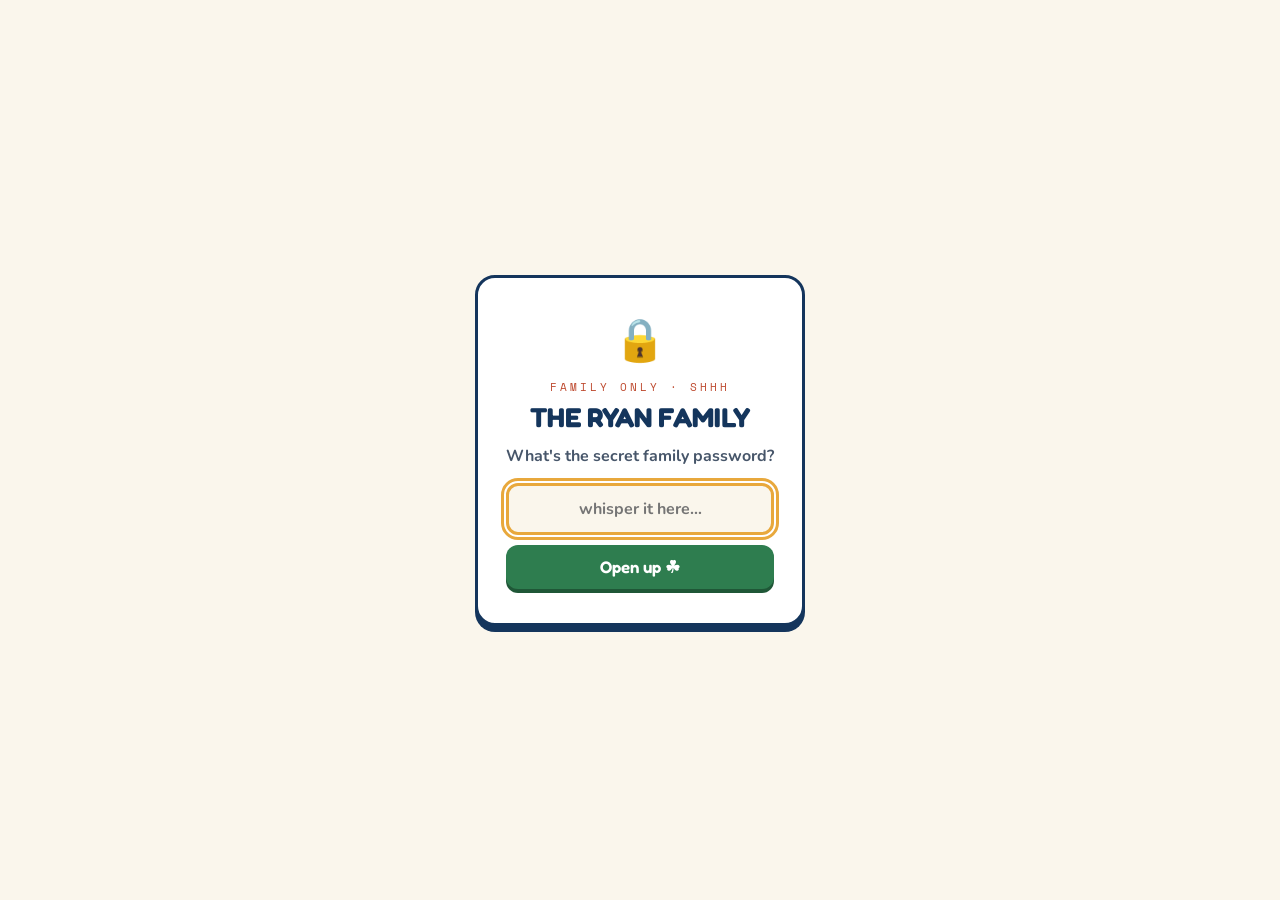
<file: index.html>
<!DOCTYPE html>
<html lang="en">
<head>
<meta charset="UTF-8">
<meta name="viewport" content="width=device-width, initial-scale=1.0">
<meta name="robots" content="noindex">
<title>The Ryan Family</title>
<style>
  @import url('https://fonts.googleapis.com/css2?family=Fredoka:wght@400;500;600;700&family=Nunito:wght@400;700;800&family=Space+Mono:wght@400;700&display=swap');
  :root{
    --navy:#14355C; --green:#2E7D4F; --cream:#FAF6EC; --gold:#E8A83C;
    --sail:#BE4A2F; --sky:#BFD9E4; --ink:#1D2B3A;
  }
  *{margin:0;padding:0;box-sizing:border-box;}
  body{
    background:var(--cream);color:var(--ink);
    font-family:'Nunito','Segoe UI',sans-serif;
    min-height:100vh;display:flex;align-items:center;justify-content:center;padding:20px;
  }
  .gate{
    background:#fff;border:3px solid var(--navy);border-radius:20px;
    box-shadow:0 6px 0 var(--navy);padding:34px 28px;max-width:420px;width:100%;
    text-align:center;
  }
  .lockico{font-size:2.6rem;}
  .eyebrow{
    font-family:'Space Mono',monospace;font-size:.68rem;letter-spacing:.28em;
    text-transform:uppercase;color:var(--sail);margin-top:10px;
  }
  h1{
    font-family:'Fredoka','Trebuchet MS',sans-serif;font-weight:700;
    font-size:1.7rem;color:var(--navy);text-transform:uppercase;margin:6px 0 2px;
  }
  .ask{font-weight:700;color:#47566A;margin:12px 0 16px;}
  form{display:flex;flex-direction:column;gap:10px;}
  input{
    font:inherit;font-weight:700;text-align:center;
    border:3px solid var(--sky);border-radius:12px;padding:12px 14px;
    background:var(--cream);color:var(--ink);
  }
  input:focus{outline:3px solid var(--gold);outline-offset:2px;border-color:var(--gold);}
  button{
    font-family:'Fredoka',sans-serif;font-weight:600;font-size:1.05rem;cursor:pointer;
    background:var(--green);color:#fff;border:0;border-radius:12px;padding:12px;
    box-shadow:0 4px 0 #1F5737;
  }
  button:active{transform:translateY(2px);box-shadow:0 2px 0 #1F5737;}
  .err{
    color:var(--sail);font-weight:800;font-size:.9rem;margin-top:14px;
    animation:shake .35s;
  }
  @keyframes shake{
    0%,100%{transform:translateX(0)} 25%{transform:translateX(-6px)}
    50%{transform:translateX(6px)} 75%{transform:translateX(-3px)}
  }
  .busy{
    font-family:'Space Mono',monospace;font-size:.8rem;letter-spacing:.2em;
    text-transform:uppercase;color:#7A8798;
  }
  [hidden]{display:none !important;}
</style>
</head>
<body>
<main>
  <div class="gate" id="gate" hidden>
    <div class="lockico">🔒</div>
    <p class="eyebrow">Family only · shhh</p>
    <h1>The Ryan Family</h1>
    <p class="ask">What's the secret family password?</p>
    <form id="gateform">
      <input id="pw" type="password" autocomplete="off" autocapitalize="none"
             placeholder="whisper it here…" aria-label="Family password">
      <button type="submit">Open up ☘</button>
    </form>
    <p class="err" id="err" hidden>Hmm, that's not it — ask Mom or Dad! 🐑</p>
  </div>
  <p class="busy" id="busy">unlocking…</p>
</main>
<script>
const VAULT = {"iter":600000,"salt":"fcfXO5XJ1kWIdzFq0cZhHQ==","iv":"rAlyjRE0aFkTkAhU","ct":"KXLMRXe8IH2akSPUmXTXQd8DsYnVtugpF1Inj88euOoII4C3LLwLJthJU1K3x837IC7fgEa4FWia9MRJ7gDaFvP4S3F7xa8YBjDgHT6fPbvdievC1ySWip402tI3z9Wof2jud7FC1RWnKviNPkEAVK1MA68CuGy/kME+X1Y3r60EDsmaap06pHXUn8LLCK9s5bvTZDzG+lDSbEukyKSjM7pk0LKv8HBH5hlc48CHm3tsucS6huKZk6yhjKe4Rd2yKxcA2ry7C+Ub5OR2He6nKNatCaAECrVI0ZLcrWotzhknLOzkn+wAd7iefsSR1LcHachKOQBumD69Ltrfj/IDahXuwvBI27fW6xi+KPDKvvUY/X26OSQKCO0cJDEH3mWvuBrpXh6el+zc1cuhhuIcms7x2xbpyb6T4bIs95A5npDBGoWVTwTNsSa7OpU2r318QU1ALbz9qoXPq8KlHZDbyu5PB8pF2raI5EiopGPtRMp2QrKzl3A5NxaYclyt7p1cUbyOuxfvPMxKiyJxGRC3xb/4bz9ha1prU6OtsjPUKHXt+gp1qfZQgu1M5CtXTy2W0/Ru+WDAtkIhhfLeWTgDh49oN3M+Tsl+dwHlUlff9BrZMCMTFXebOBrBtBdfTysAhGOn5PG9ovzT7u5mjeeIYYnBGUrLogbt9YFyK8ViMKFWRO0D8R7X6S32My1+ExB/YnOJ1t10CejlH43BRflOlKVbV5vCg6qcSFvQPHlEtj05jWuEOjw3QjIsb230Ks+A1jOfkG8pqpYUeIVSo3ZCNQtEVSaSsmJp05t/u9bqgSxD67PbykyvfP38QMkTJq8cvjwtC1TJ4jEeuenPLVM0kIBhGC28f7oAygfnW2UAfVA45+NISeyhcF3kHc/51qR/d7R8DmjETBqObeSoQ+KsCBRkBc/PLN/LZ1lwOB5IoLR/hULPpOImRp6Y6eAe3uUsdHQITYULeqtQ/QEb5T+CquWb0QAJuSkae6/fnG+Q09NBlvOVxCN4CWbvkx87846rgtzMreUP1aCI0VZhE3sFdlmSna8Sba11YjLPJd8Vd6shNTtSNJdMdPJFzr0rBLv5krLS+t8BqprL++v4hWFg8b1xZrYbU72rQImaAp2QRCJt6/[base64]/zmZbuSD62DjiyMrqdugUgbElmbE71zPiudEfcvb3GTYpVnegczTT6ihsowwgJ81k7ZGnPX4mKqHB//[base64]/VZYzpiSpZL+xYxyA27RzUcH0JLFDOPc+J78ucngHNuHGAiUpBuPs8wGJrVOEFjdp7WEQQkNGl00anig9LYRYrUhdYMqG24U+QzMppGV0mzYLFbxA88D3vPwIcGnDz6F2WoBXVWArFIsRgQM1zm7hPz6ux4jf8fZLFWP2WGr+mnYx2jMlV3G7ak695tD0SoUzc+aB78/gDjZlPvrKenPLWXOhkdRjcTgoA0JVhjI1iQFgggjrYarLa8FOYC+CQ5s3llTXUp8kfU5AFzCYYcAAB1S0LMqG9jfx9o6/O95yNcgbGTZuLLWVBpPrHWvSMezncxLrjGbAZswiBm7oWX0+1jML+Zlm6mgmNYS3OjW5CFlbFvwwdavtEVmZl4VWgb5XP74mLDyMct+NTB1ZQF9iKGv2xVr1OvVbgvRfr2L7nxX1KnncBybk6jvSxhKUdiT1iJ4tm8G5B/S/od3B+ZrNfdSWbZvuOWPqBZNqK5tZtVUGUwB64HCW6GxaIuqv9xn8VrHpghY7NYNDBQZzHswl5O+StF7gLlpv8AVehkeCV/dwqkN3A3egz5PSmeEF9LvFARM+9eC1nJ2FxsUu1PAFCsN4tHd2BbfYh5JmACEFOT2xNnq4i4JZmY89o+4/7skBc+zoguthuEQAYyAF8Z+zJU0qqgV0zTSyzAgPH0Ghc2FZAVGsdyS+7B/WjpICub1kMO3EhKMiCXIpq9A4F1seCS8SD4BN30KvHlEu0m5xt2d5m1g0eIqXYSggmemcolI9hY9MNvGD/aiUy2CGXe/PvPkbPukUSEt0OUZLj66tpyuShvxkCDV/KacJ5joTub8TGAGnlzIrvQmoW3Dd1YmW+N0Kw0Nfeb2QUxZcSGxaCWro0jDhp8jbA7qV8JBCwS2oqmLfMFz2SzaSy8kliipq8kuFGpXQE+8uk7/cX478yStsU2b7ZDLvBLR/G4Z14uiLk/oQV2DKCHOh73ELTjaD2h+zS46wTnF6tn5Rd5qBKlOxDdJVTvHcolQfGy6CCbdPoYEjsIrWSGyrlSAvSnTv07zthVloq3QgdJq+lBSAaBLKyC9uZ3iadwr/fqktoHffQkCO5C4ubAZ6rTjCqm+jal9eZ5th/G2m4yqvxIFF8y6BujmBeA5VU8pkPx/Ro8dSYPgpLACv+7IMjT9oIUn9Lk9sIpVEM7qrAeaPPXYvhEPd3boaDPMjBxTD/N2Bk+iYS8BreKC3OB1x/kCtebkSBv5ev9prn46YH44pXBHLUSiP0X0nYICXt2b6xieMxOXV7R7zipiXaE1lBSe5mjvO+HBn2RlWMEaDw8ATPV1uAOY2FM3nwJN/6EeuahRjI9gk1wkywoqANqzVfsHhANEuMfLMxijax2+gZw+QTRGE86U/0gX1r+LhQQDj5l8Asdvkqei0NLDNTPXWLt5uiaGhK6LoHkJaS8j2jUYlgcj0UDTKo0hHuhu6Q4YUC8ixTC+5Bf9ykMA8JfRlHCuX9EQgEmYplrcOvW9XfZV/Gc7fai3gLJlmGw3ifCBHhEbCGaKMKaYG1WBihGP30A2sYsZfaoFHKQtI/ake1D8HMbZCpOShuVzCIxeXCXKIjYjElGpLjMXiD3iWTJ7+RdGgn3+W5NCV0XPgKa3RQtYyCrI1/5sNcm1DIqRdJ2huqzUJAd+pqo2rv3DFJTLVmOgqXdWGZ855Woo/DP38894HN90z836vc0uRfXxkMNkU4BkG9LzDF+JqamtSFFHAS0uHDYCOdJb3TtV0LbaGo1PEv8xwSnOYMP+/EAH9nOegJycWzXxEBm1AwrR1hx8mUDIySqhkOkC/HQXj31Y3p/T9ELnSHhjMn8a9x42Vx++mwMtyfL8qSGapajtVVN5Yw9O6XyF8lqEKtkqXGwc9yHWrOcvLV9U2koZ62F93kWSDPHhDF125Oo4ISqLweTocnFf13JtZorFdwNOo9gsuloR3vKjsjKlUsH/J7gzQX74OKxDrv7k1NySicsQjW69Xma6laAgfIO3k9eiQurIJYLfsCqiOuAaNlPlKXZZKrqTMOOdPRRuDjRmmPScnsOh6kTaLrHZJs3W0AJ/dGQzXNYTzF9gBq9ndeEUD9rMIHQ0CzX5AuaRVa62LllfZ0jpbpLiV7BZcmEbGOKA1XAHknd2xf34a059C8EcFJm/70nBJ1a9jokkUDzbIiV7P/8A7mqKoc9X4JUgoU884cjPTn4km+eg9IRlY2vLJ+KiXKF0yF/o5k81R2FgVPLTysxEo4WHT0eR2TQ8GUZ42nTaHMGLHb3Une9P8LxAHzvZn1L5Ozr+tZTF+8YG22hvG2hfTYyG+7LOY6M6gLnWEDjiSbeHGZZ7k2ZhLWOZVHVNA4ZZ90j3Sy+9PJEd4qmszyv4My4ZBzcMlTSTyxudbUpce7UXkGv62fGR2rr6eY0fFQR/YQAdvHRroX2MH/X18ivRKl6ES9MEVt9ReYp1Zhb9UN+QYhb8F90xNhYqw3v2qLmKri+cfTUjeXjkGmXkub5A3iPTroj7CAcHuJhWY0FYnpWjgC5GtKASqWDFLV+pH4KQ+FTfIwtb4UYxOYcF6qMyJ65IsQxFFjLSUKTmo9D7S26GOA31Odhl1HLRaxD/fHRKXwYqaJvn7MbbUWqQwYmHHG6X3yYj8YEx88GgMIVK1Isoz5A2dSvCvH+vyG4kqkUbkYe6BSfaUALF9Lb/wmN6o6GCQttQ4PTiNCiaUgWSeusYw26wYmDkhdnV6zjukIipQozDcbAQ7CbFVMannSMgTXxOI4jPQt9pqRRBaFCWJE+/[base64]/lBXbc/3F9T2rRMhCK6tFlsqi8B87yjr2cGvoBg21rbtPmwG+fSLj5k632caNUP1RA272tZS8arkUzkJ52LVnuONIzGL/59BNxehCU0n1OwnuZMrYxnj2r9UYo7P9V46G43GxCOd8PHrbZz+eFf4SPRB3VKBORxWcMwM8loUEjGu8HGcmbP6yBcVM5/dkplU/LfVuGFAGOPi7/[base64]/mFu+gMq8ALEwnC7btUOe/fTg7mYjUfFybcINrBTAwTTT/toZ0WJNjw9tjVQ8wx9KnqkT+L1a1QSvgapwidbloWlpeqAM9vmanuozWGbIxMnS8jS8D8GS0CflOs+/BSXXKbB0Z6wdcj4Sy2Es1ikT8c0zfcqqAitsW6q+ERC/pnZ1EG93wUGFLrUlhSQcOoPvyW0j72Xd5wBQc309bCtybnrdVYi4n0w1kgTB2pd87ZC2pkPCOvz4TRJR/a3mOwGCKAEGgxEb2g2RVgG3U2BUGeHk4S432tyMOQKobJD03Eyl8+toir8b24NQzzhG7sD4WBmSLuy4HVazTApCZ6HdK/evGr8T+z9NYe5wTL8AbMFntTV8cDR94hhFYlAmUMvB8GSf5zqWo4RxjedSmPgwyxbfCLCqikpyuDkAB2XThH5A3/kpA7GgI4a2+UHAJsHKqIok3n0CIBfMdJKxquECF4NXVNnx+wBYBJ6z9Bf4VQlCEKPww/Ot0KTdYobii7744ZIGNLYI/5cFX+YgbES+3xcHILjqxgMZZ2D7Ui9FYuRg3RGwZvNiTC+EBAtaIBklMnJXwzposrSgXuGVgE/h8F/bNJihuBvpWTA0kEsP8rDFu83HnRTWqrpV6kQfpuM8Pip+iCmSDFN2EHT2YK/zy6Sh4R9Spgyud7SVTrQ+cJd72Q0kUdPjuw4q6I+hIzn/ecvTwNItjMfdavqHhVF9YE2Xo42XgRR7713Hr3yHylvWyi0IktLNdx1UA8Fgqia7iK7GOudvZX3FzqtAsH3Jpz0r/hsujH8L5BlMzhFKLJviSHDwMEN50QdAMF4ywbpgpylAHEX8WPrLvkDrqHX74lCpLb9Tb+v+NwsD4R6Mfo0A9siDEnQGywWKqjdrhwovZo+VKYGTflgJv3aHIns6TjjiOaRFSr4qGiNvqPkkxdyevlF60+kT+i43cxbMMjDILyOccs7FDtubIIBzjchsjv84jva/pD50oSVoXwCAxZNXK+8LcSbEWGYWdTig0PJHUoYBWbGdGTohvWtk48++6mo69J+dax1sep5JwY5AO5AX6k2Xi4dqca02orI4Zwt0zv2sv2FweNAsetmgHjmLX3AJ0trfVD+vo5KxNOS0aUErmwwJdpYd7VAWSWFVFht/gEQxFfLfDE4gxtY6mmo0ErIWdo2ZVjrilq+rgxjdkCCc8Exu7UmidYQ6LyB96NHptHNJuDq522I49VUJtvAgrcH55Cf0Pe5yRaZ3Len+mHPMQh6twBcrrNfp0CjAFtIcfEMMlXMNnEQ9K0YxwwGnoZPh4Gc5gD9A9Mc44A96RhxIzgZ8J6g0poqD/+8yJTGzRV6urxXNYNMpibZ7LhmZfGTmhSq9V7E5KI0IdEp6dDtWvpZZNN4SH50+/gVGZZh/1qir/+BE8aSb+cj4NNA0ukfN4pFX9V/paPtlmjErOmKnoqtfJEh3KiMTjU2wE1XErus/[base64]/Txg6JWxBOIgnSMpc9jH31wZ8mPG9rta2LiFckHhhKLV9fqHhATaMkiW91CqNgV1LWIG45hBHqJv69HklkDcgxbx2SDQgxhtu2ghZ2VTNZOigZZymB6qhh68ma6t3wtnVI32p+mR2DQNJjX+Bl/o3J/tPBc6acqq8wNWyPIbipS6m1Q/CxkJF/CXDqIyQd+ubb4i2M7+r7hmiep4CeKwmeT4QOQlROJppa3yzULHCSj5JwDa01lvci+dndbnTAHq9tyT/2ygHhaOkQFKB8be2Ri7YBcKds/Sl8Y3PLNHg4A4uS5eEmq2HYES/XXVoPUamB/BC2GxhIJ23CQ3WMd1wgFQBXdZxPV0sDOLN0bh2DDa3v1598Fj8F22u56CudNYT5I2MAFtZ2nR1I8ZdjX4c9cwO6B21SFY9QifTRLvPw/T14Dm1UzUTz/6Rk1rMRq2y+8ucUpZgIcp+wuc1K8cSxzCdJ0UC1Bhu1VdF0wCjxYsxzJoqAE5utfSK9wPt9bamzMh/2jazhYONX0hBaM07sc3//Wtds+usSL33TxOxGMH4kDFShttO2EaphNOAJRPGCq6MA195Dl34BSsFAPpUDtWpOGuIPs9oo+H9unQvKfgayenpVIAC363lLDED50pU25T+HKsEQwYsr8s18H36bdBdQ/kyTtsOeYZ8mL8sAvp8xXm7VAO0MzcNz0kkAycpIwb9UvOZDehofqp5nrnZmWFOhZQhzMZfOoXpGqsXkNak+djWHRXeYizgh2xWJjjgmgGxdWfgR+OLXjc38x+xQt1LWOXMOUpTrfoi2DwOqYfaFYAok2+azWyLfKq/6CiG5BBXrBuEM+PIISYGjPZGBkZcA0vhh++eS9DTiD+zWEyeY2APBNS6UpiE2szbJjMx6RXMzzyJ0pYHmjbVUoEiStTKE8r+RGcp9uLNKZ43tswkfUzf5HM+O5Knc+xQuAARLaoRsYKg32TkXVn88j27csNsmtTMJ/LJ+6z8gEe7BuhD9Ufi/zf9eGjxeOtXiftuciK61Mi/j/gOp4zm/EXfP09zatkdRC7viMHgTa+/ovBNtn30AwQ1hggGPCYoQrf0wp+vfxVv/[base64]/[base64]/9EUFKLSDpSq1gFBP5a6u+F63tO6Utjz3OtIljX/B9OYkNDQIqAc2YpGWUq4ppSW7FTW9jn"};
const KEY = 'ryanfamily-key';
const b64 = s => Uint8Array.from(atob(s), c => c.charCodeAt(0));
const norm = p => p.toLowerCase().replace(/\s+/g, '');

async function tryUnlock(pwRaw){
  const pw = norm(pwRaw || '');
  if (!pw) return false;
  try {
    const base = await crypto.subtle.importKey(
      'raw', new TextEncoder().encode(pw), 'PBKDF2', false, ['deriveKey']);
    const key = await crypto.subtle.deriveKey(
      {name:'PBKDF2', salt:b64(VAULT.salt), iterations:VAULT.iter, hash:'SHA-256'},
      base, {name:'AES-GCM', length:256}, false, ['decrypt']);
    const plain = await crypto.subtle.decrypt(
      {name:'AES-GCM', iv:b64(VAULT.iv)}, key, b64(VAULT.ct));
    localStorage.setItem(KEY, pw);
    const html = new TextDecoder().decode(plain);
    document.open(); document.write(html); document.close();
    return true;
  } catch (e) { return false; }
}

const gate = document.getElementById('gate');
const busy = document.getElementById('busy');
const err  = document.getElementById('err');

(async () => {
  const saved = localStorage.getItem(KEY);
  if (saved && await tryUnlock(saved)) return;
  localStorage.removeItem(KEY);
  busy.hidden = true;
  gate.hidden = false;
  document.getElementById('pw').focus();
})();

document.getElementById('gateform').addEventListener('submit', async e => {
  e.preventDefault();
  err.hidden = true;
  busy.hidden = false;
  const ok = await tryUnlock(document.getElementById('pw').value);
  if (!ok){
    busy.hidden = true;
    err.hidden = false;
    document.getElementById('pw').select();
  }
});
</script>
</body>
</html>
</file>
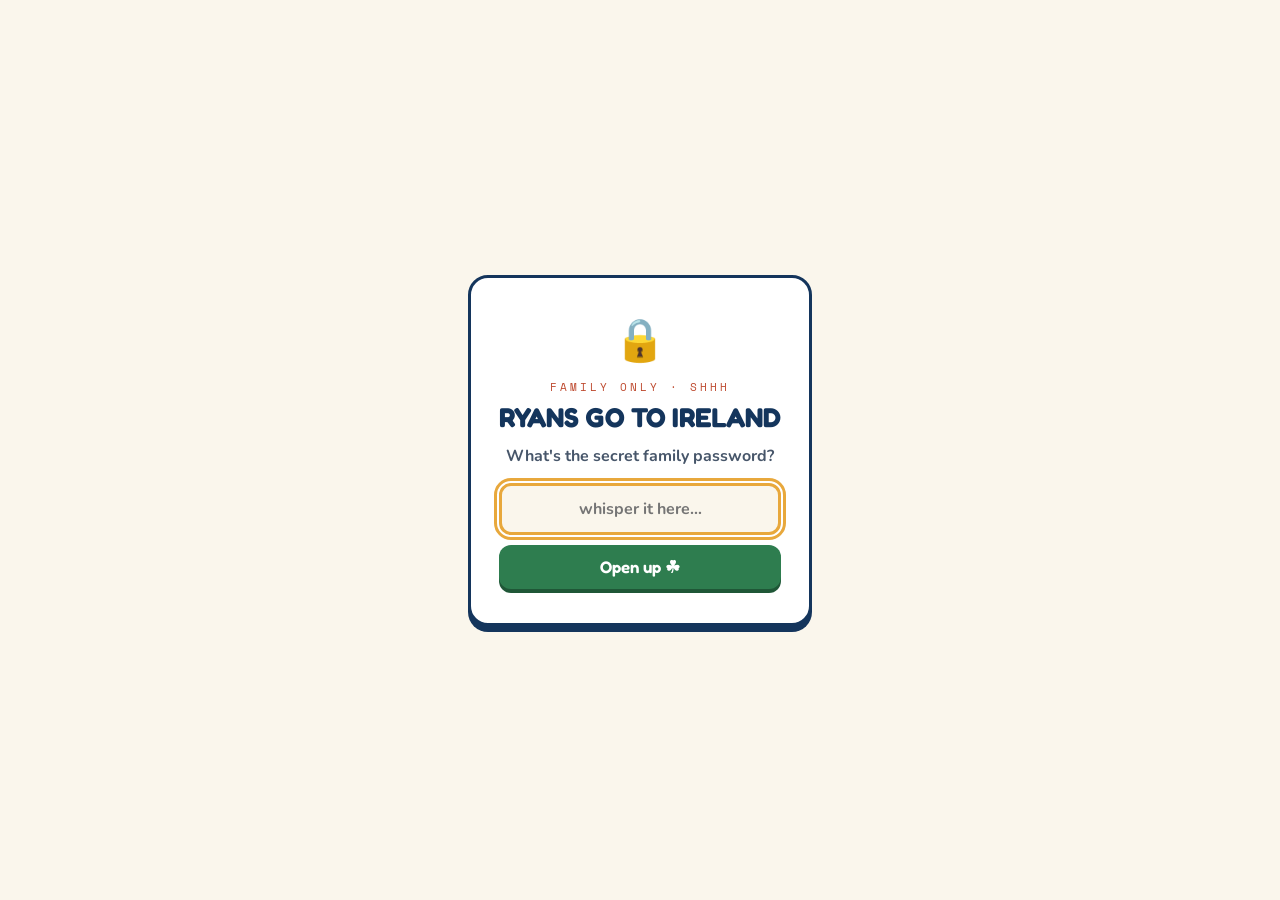
<file: ireland/index.html>
<!DOCTYPE html>
<html lang="en">
<head>
<meta charset="UTF-8">
<meta name="viewport" content="width=device-width, initial-scale=1.0">
<meta name="robots" content="noindex">
<title>Ryans Go to Ireland</title>
<style>
  @import url('https://fonts.googleapis.com/css2?family=Fredoka:wght@400;500;600;700&family=Nunito:wght@400;700;800&family=Space+Mono:wght@400;700&display=swap');
  :root{
    --navy:#14355C; --green:#2E7D4F; --cream:#FAF6EC; --gold:#E8A83C;
    --sail:#BE4A2F; --sky:#BFD9E4; --ink:#1D2B3A;
  }
  *{margin:0;padding:0;box-sizing:border-box;}
  body{
    background:var(--cream);color:var(--ink);
    font-family:'Nunito','Segoe UI',sans-serif;
    min-height:100vh;display:flex;align-items:center;justify-content:center;padding:20px;
  }
  .gate{
    background:#fff;border:3px solid var(--navy);border-radius:20px;
    box-shadow:0 6px 0 var(--navy);padding:34px 28px;max-width:420px;width:100%;
    text-align:center;
  }
  .lockico{font-size:2.6rem;}
  .eyebrow{
    font-family:'Space Mono',monospace;font-size:.68rem;letter-spacing:.28em;
    text-transform:uppercase;color:var(--sail);margin-top:10px;
  }
  h1{
    font-family:'Fredoka','Trebuchet MS',sans-serif;font-weight:700;
    font-size:1.7rem;color:var(--navy);text-transform:uppercase;margin:6px 0 2px;
  }
  .ask{font-weight:700;color:#47566A;margin:12px 0 16px;}
  form{display:flex;flex-direction:column;gap:10px;}
  input{
    font:inherit;font-weight:700;text-align:center;
    border:3px solid var(--sky);border-radius:12px;padding:12px 14px;
    background:var(--cream);color:var(--ink);
  }
  input:focus{outline:3px solid var(--gold);outline-offset:2px;border-color:var(--gold);}
  button{
    font-family:'Fredoka',sans-serif;font-weight:600;font-size:1.05rem;cursor:pointer;
    background:var(--green);color:#fff;border:0;border-radius:12px;padding:12px;
    box-shadow:0 4px 0 #1F5737;
  }
  button:active{transform:translateY(2px);box-shadow:0 2px 0 #1F5737;}
  .err{
    color:var(--sail);font-weight:800;font-size:.9rem;margin-top:14px;
    animation:shake .35s;
  }
  @keyframes shake{
    0%,100%{transform:translateX(0)} 25%{transform:translateX(-6px)}
    50%{transform:translateX(6px)} 75%{transform:translateX(-3px)}
  }
  .busy{
    font-family:'Space Mono',monospace;font-size:.8rem;letter-spacing:.2em;
    text-transform:uppercase;color:#7A8798;
  }
  [hidden]{display:none !important;}
</style>
</head>
<body>
<main>
  <div class="gate" id="gate" hidden>
    <div class="lockico">🔒</div>
    <p class="eyebrow">Family only · shhh</p>
    <h1>Ryans Go to Ireland</h1>
    <p class="ask">What's the secret family password?</p>
    <form id="gateform">
      <input id="pw" type="password" autocomplete="off" autocapitalize="none"
             placeholder="whisper it here…" aria-label="Family password">
      <button type="submit">Open up ☘</button>
    </form>
    <p class="err" id="err" hidden>Hmm, that's not it — ask Mom or Dad! 🐑</p>
  </div>
  <p class="busy" id="busy">unlocking…</p>
</main>
<script>
const VAULT = {"iter":600000,"salt":"xbQU94AAXu8aoyTFApDhGw==","iv":"/j0ykSLJRhxMIiXp","ct":"ixY6loHk6vpDwQW1aBOSv30GTV2Hl3CtoeJ0blGNr9SLaVQiTMHZ9Vk9bO7zBoF5JprNnmA5Zi5rEQmF1ivWDa5L3HDO/e+NwOeZ4ONSxGKfO+sNdfxKltn7zQxCZKTrstgeKYhrAHcgGYkZElLFS7oHg1maxteJrtoBgn/ZSMLStYV7ilaT9RrgQvwwa63dR5y6qwMdeGlwovap38iM0ekHc0TmqGSe6SB0/19zEQL76xoTep6euUXdjBpDUweFO3UGuYbmR2GCKrmhQoqLnTRw7BuaVEsbxfrn8l2aou/E869+tYNNa7AKU3qVy6kuJylYgHwNiCrM+mgQUCaX5k5vFkiqcx44/sFhZ++ngkc1VY703o4aY2HcwK0y2rnGNeZao+8Ga5CAv2WTtTLxkrE3lHgmpkNBue4uCCGta2+H7QuKkMx2/PBFCad8p9Dp9x266YeLc/Q/e36Gfz1nqXR237IEZ8omqRg34EMojI0VKW2UeGsfkfyMy0uaEUwckKAtogFFFgmnC8/RTzXj3Wo/[base64]/i70J6+/9F4PE3iQms9piW6WjEWUCiuvyzpb7uFzmpkLbh+r1XhfNdQpMZ3Vkg8YQNaHhp7WJfPLsrP0e9ZthZ5Uk3xOymxZOHeWXlzDocVEa18BedVSKVqm5njv4ZL8zQUkwIatkJcb5AjVI15BNf8gQrAB8ikSjpSvviy7u/BxpVL9ZeEiV0+Hqxn7aW3ByKGCb/+7Q406XqFRYUWzKeGIjrwe1Oe89fNE5mC+LUznumA3x4wY+pBg6BUo5eQhUsPv49F+myRqlYdJytL8sJ4G6X11GQxiWZ7kpeeWl398hN3UyeuG5M8gAjcp1/nZbVgCk75+2MrgVyYFRJfYwFu2hM7QkTpdMkQMX+13H0hW3uX9NhYQKCNGFhI6YL40fdnfR+F5MEm36n+Hg33Zf3GsPabZK/3w1qPIJ1oK2mitp7qr+LdHTuIW++6R7s16Ei6zQ+nJheY8z598pjrWbYRrZPYMCOmtOlHl1oc84E4ZE0Rl7EqIQZwSsqghYhsZdSY6k5d3mVktZgQYTTTVPIHMXeVvuk0psCLm+vEfGWGHr7OHQ9LMS4Ld/XSThwfPU/ysGVIe5E6J3ysePWN4Bx8XJDPyg75QCSq3gJm+REojzu8ZN7Vu2qyU2n3vt5DFavOT/momb9gX6gI6KPgif2L0Za3vywGLUXCp2k5U31ms6tcWYlqugN27ESmgD7DeFO2oye5xuBIFRVR7f4jWuwvz5+A1KYGxl1qoKwYd/QcyYcF2SgRRWgIxHWfRYq5x7UQ0cDNliJwRIuou80RA4Hn3Cuw0QxUhJl2HDEppeladkkeQ6pK7HQRYSSLM9ah+h/3wEDCll5kYq1EjMUMVLQboHHttZ/D5Z0qTuGuSF0UFY6zpxmACjkqhKYjVkBoO/zedlWCQCi46s6EuvAc+K0qLMF3urr7AdKIpIYxfbxMS4UEAR2VG6WZpP7fcWQ99EEHGeD0bWDAiKWkLdbuzRz5/4pvYx1KkQ9Z21IT4Kt9Mhxs3/lE/ThrKFZNlb8T4tq75LpULNF2KG6GkeLbnc7QRPe7VvoLNLAYm/mKefxBOmC+ttsMZ2t7gMWriUMUabdAXSLzc9Z9yFU8YET7Y2p+z5YtuDtOXIljlUEJ2wpZGQKoA18WgOrm/VJzGVOuykwmasIW2MAJNUmETf+rkJ+hY7p1qmJGjMC43UCnfiJmP4am1Lx6zdSy3Wi9DcN/DRHTCwNLc+7uyaY3CJeuDX0xTaycq2RXkA11a0BgCMsFIdNEVVfAMC1dR8yev40Kw27jE0zSFSlHdfEawxK5iCDmGjJFanYgNrY3OJ7em4QuN2Fscv1b6ApwvQQ6VTs7W5wMp3Ohh6TM20DKdwG42sk3jH7tlYNgt9mgYlRytDVownQQmnhyzujd/2h3LkB+VLedOVFFJ1auPnJq16yFcA6Oa7kWfw8M/RJUqFSQpCQPi/1nsMagNZHMcLOvYVrP5u/VoRa5zBfsKVDvkuIKEOFDefgFhlMMkRw8JKhPdnz0OhXGLSQNFntLQvhhroSFLkA1pVs00JW9R04e2UKJTuejjnyPb2DL1oB0SEmk19f4/8oJ76W8YmgQmOIky+hfioKxVjFF5A7IltZgliGl/wjSYLMVmSX+FMX1UhMz1sz76iox1S/5a+JoAGiN+HXIHYYMyfZ+DR1f0no0hpwEFwc64ApKSejemXYsijgFMk1a0qUQNmNtKJPgx8jkFt3Rx/aXYqKiBR95j7XY5IkxvY4jjmgJ5Q38sJb6dXowXT2aJd2URxFQnvX7Z+6lUDyIFazPfSsQXSOTQSMqa7cKT/TmRhCKwVriMK+e+eAZjbvZuOhyhCTQerlU2HyKEpCxbRG94JJibSUxYNWeJp89JAp7yt5vT87VBggeyLMoWW2CtBgprHX/F1mVvrC7CG4s/QGz7QWaWl9MQntBU/cC/sOP7gEICsGbskfLv9fdLfJilWtYVSvDmt2jMX9PVajbv+v+4goUjUB6fp0ALF1wshgRa15tphSofQi5VahuvxMdZ974Cr1zinp9EsEZHBdM6v0mGc2dcGTKDx7skabOKqi2KqxdjE+pQr4sed/YUd0Sf8znL8dnONAkWMD02XBfa6t3M4KsSBFIGz4pRJiLgRyViaPOpH3jZmGv8IAwHPa+b04/+m6oCCkp25f99WrIXdcmOrroMy8hNg5mPeUFPmDkI8PBRg/gTLSplT8y+tpIMkCCPIEftjsw8L2sGfwdRmtHJfDcYLIjoh1hj6X/srGpiVEXSS4bLL6cAJ7tosl4Ri/2/ycUmLiOc/DVvyFzcjq2gkOQ6ckhWEdY0nVuzdSQgbHqOb1thJRY9E/DB/X5ha3vpa/qn/p4lmiHnu/SCjlANL8LNQBHvAqiYjf12d3XopK/+dhGfQa8NAP1W0jCa1ztmwHFcYsGSlUcmSFSVGpJQtKW0bqz6OjbnflcZcILc5xwD+xiozg+5goZWgAiHtEL34HjYU+sKFDLBdFHaWtLQvnz0GEBBpwrZK/8gGz4hcPj+dTPGOkSRz3Eue0kP+AkV6ycYI/NsDkT9dzb0e95BD6avNhvSiEFf/nqwsVClizoCIGCBNRdtA92OmvYBn9WnxYgG4ilH2hPvtVbQY4y5b3vp3vLLkUAgNZJo0JkQ6ATbEpWQgbf7YNy+LWPEoCAv+LYwmCwY+sCV9qH0PfpTxlSACKfa4/L6yAXItR5k7cLsx8WdODG/e5ErN1R16V6tp3pSAbgfFwaEkCB7KWJyHbvVHBBi++L+T5Gc4fEURJxEhVFKUHkrk5sV7Dvah38E6jnpJRAQzyEjKgkn5HA5wxWe+/xlduC/[base64]/Gxnp24Wj7vGTtSJGETB031ewDvyMrE60U1T2sYLg74YjXSppeueS4ZHIMtRuKnVcgiQRhE+mxt3t8LfWZOWT6ErztT/hfYqoy4/fE036PJ4jyer1wILqr/PF9lmTxdZvjcV5Et5n1YcfmeGJe9t6V/[base64]/hZxIkk4xrp6rD0AzgkgPnnIwCY0wMPCWSqb7Naor7/N0NtFxQyAJU+NaiSmv9FSfdqouKEj9e+5Ig8AaIhRH9nXBwUvuAZDb4OWIDDnQ8fcllYf9H9iB/ZdToXhU0O0hybXOw4Kpw3YplBbhufCd1Z4RioRdnatbpY4aqJzaI7DZnEUe737nkBUwjmH/c0tzlyJuzBtdMM2bRS5+h+HOzb0XxdHH14+HPf4zEyN4uZGc38hlaIfq1BYwVOV9yB6G1QmA14oxMmYqWF0rV6BMZGE+LgBfAaFXXTnRZUGapvRp/Yk2Dy/FxHkhQpFhtSIiEa7hdc09yCKWInRrDzy7qXv8wNjL3I9MXR63h3DNZzOpJ8j7OL5VAiFKTY4L0wrtekyrhzpIexf21mcFJC2XfGPg8FdKuRqZsyiXhlhp1/iyDYQRyPz8066NTV/DnFli2yS5eSlI0qRnIzcNiicr9zI6cJihwoFslrekIloYlupI4NYdzwpAwcaAocQa1/0pV0rdFk/sQH1+/U5PncwKbcL5J4zSMjAlky1W63HO+oyEfNpFUQMiySD+/SxocJPpbXM1EY/Uchf/1ZKHG2ahRDCUKZgIVzzgHnnuuMuiGSjjW8MPl6CiO71ob2duvepIMeV9+2hZHyh+zb+n370HP6aXf+xmAAmy04Cr7W+iBhpQnOAsAy3TTCN0K++TBoKPBLpa5QV83D86fg5GPKUxud4X+/p+eizO0WTfR8RXBiNSVwjDPvT5gD3bVSD5buUltwGWhBkLlkz3jwL8U8Nif7HqtbyukB00WxrlVdOYGi5hdWKmdB1voN1YjzVq9IJvz5o7UK39/VsZVnXuMtmLpnCHdjubyBeDSrxfreHjh8qraLblDc/WU9x/uhhdc3UXTg+tRUym9+Qu3HlegiRfNc9x8+Hnv06WxY3iZF7US2dKoKuMRhS1jACQyupZgCFK+vYj8k9KW3FreYYyuV44lZhx8Ubx0A5TtIGAJYBoEGFBWbwfx78bdBfdiOAiYcvTYQEqysqUkOycTDf0Hs4FFtQeWcgcag4WratY6LtA6nv/JitwbKWkwl4DsYnPwllSwU0yXJe0KxfTc6UuJqIGu/6lHJfVEL0yRhcAN91Ci+sNMCdE/qoxWZAw7tT/AqWTSplc/Snkm15rRSZO9rEzWKceJkoAWK8O6ngEcR7Wbbqt/4GRjl6uK02Dr8zNwI4G2TsJLq4s4NWwso42wrOIRy7zZkRxZv/f/sBKtMFbKjLm2g1atckIPbq+IGz3Jrl4H4iGnEtLSv3GqChh4ZRCvDTIhjPDe1iCUqbykE3Xgw3bkXsD11wmNZcrHy69R6rhX9mC6ssRcwGsdt6haELM4n+ntfx/[base64]/vKsb/czy/lcxvIeFvkOj74NtDdBoYUTFzkEz4iZrBr7MWt/K+6vMAm+SkVEu5/l3Pclm9zjL6Y7kQWX1XY5nDL85OWYlmm3+dmXK3g0Z3LQRN5g0j6eMY/utIu8rpGIXsBUTeKoRrY6bh3xtmquyRqwfZ1I3LXZSv5fqdoq1jWAMum+5fspNjEBX+w7gTgypOXkcKW+4mBcTczPhAnOGJm46gQc2y+hit2HlCCm3KNvzC6UoJAyJ7zlxtpgtICVY7P5lTo1D8WypyIyDpwAkl6/sVAyKKeTDH5VBIYayuYj3aInZt7ZAixiqV88n+sRffHCnH8CkT9zZ17CKOTndZYw8Y8tgihxgkVg3x8+VFuT6LCBTGrt1XXXQu/0CcZGJ3pQSDtBEKb1wzZHwOcb4xFoIxkdZVXfhC97ZqUwtbHPzgoihPx/YRU4GDGWCnU4IU/mx75wC/H7mOlKbBx9fR2/8SaE68van+IqV09g1jwmC3cZJZ/uG3GnlIPBU5xrI4acGDgpdyiVqoa/KjojrGPaYCj2Y86FPL/65ROA8u/tGGILzLpHcsLD6RaYl4Uxy+PlWni/9m160zDcKDjk+BOZKDDvzo1I4Xzxdq5anp/erkNW8XAdEfff6K2nZF4nUc7DjAdx3fTCVsLx7/ClXw0IPRuSLvCQCzVDh8Ne2ADl+0mKG6biBQ9QwDMifX8Vn1oeGLTSeex0ye/JSTFdrHAdZSoyiqV1J8w+/eo54ohs4Z4l7YOFDnd3fsvSTLArDDTtKhkVGkFx8sUElchZhaQJTH11gZv/AJaynQEV7rN6HA6MH0amvfnkwh9s+EviizHmgQaFFB5+R6suAxQV9YZvNyHTNO8OwSAqgk0pBLt5J6jhOa68WAf1xLBx/yWZM+QFfL/u/crm/57+KyXliwXjh0Kmdo/NTscp/3mep/cMMCxxY8gtn7njj85WtOdRDZoypZB76dgxsMP4OwJPR7Mtcr2p/zYGn2f5wJSllfC9cQVtw/Ix/xCpwKrq3h8W4rsyPXAKdP9J2SZZ5snewYtuEE/54dzul5P9mz1SyRueZ9il05LN5ibOlJBrI3cucgrKM7aTroowBXbYrPABLSiMnDO2uhOXZef3gYLLmm/jb7UzwSK67RqtqAWFYLwNtDSMOR1Da2dpzqj1bR3oiO7AKbWKwJCW21JCNTLSCAHfsITNHsLcPJ/sbXNWKA/c2MMGyJGGx0nxQJJcdbrWGEFpxOpO6nIWIqHsyfw13ckp98uAx89HcM7SKpwwl1f24RJlKvmlB+xxUJ0J4rQ8Z+Dxdrirto0RcWO2cLIx9TKMxYZnTcvZtLsI9/mWseY5ghaWtjYIYHvKV8hDqgKVHqvbqRxF/7+4EJ9JsGhNbIhKRMcgreT9mhhEuLNcUve53y4eh3BtNSK9kNPRI0ikTOzBRMbiUUzdrWAAZv3agZzM5wg6GQ+5ei3V8kvw7QrQFNLgqptJBQbavO/3cQIsRmYXOYxHV+AJmyphSh8RHtebu0hgg+DxSAinTjvSJS928gF5Z83++feh3eReRzmmZyLQFPsHgefEazgHHgl2aoh/c9UP9MJrFzRy2MiLvOTFMYtATmPiOZawYseq3CsyNX/S3BRxx3OvvK0jBAUCOnuX0pKjKgiNFEY9DtXoODZEZINTl8U3iaJAFsW1CzqDmlmrZBL34IjND1nPjuM/40gw/xiBsL+MuMSyDWnYl09oR2IVtjKNbn3r0NPygZAu/3JaOWka8BVNRgu32onmabq12zmChT5MrR4O3YfFfxvQIEvTAc1XY0pS2cyoL21n/IlfKYli8aRl/fcRUqcEYFuVnIXDUq7P5ftVZvvFFjQFcqjVLB492tiCJBjckewb0zb80uRurmK+eaEp5PIs06A7sEDjWTmDn51DS4ZV6bbEAdPBjMUuKuptpcL5lgEo6fwnc7dHytaR/5F5RYAefgwAwiDgT+0eqSFQmn62U7YxmPFXwaBOsF3nLCBQtNSOauyYDEKceqkfEJPYWSSyxnOE+DZ0lUUuzKj3Hgb14GIoMPTSOsEm2mRyzbpcTyP86sTw85/joSh/EiVsitRyWimP2zrv7X7QxaPia+2R/ZcEeV2AwtoVvCBPX9Tv9TPYzepDKAnc0lIoBYBifA+G18hVJH+xy/ioXOv1zbEmsKuhVp1f78XKSggYINBlQ3xY9VMAS1cMhM7vqES3QTn3lBIp0878Et1o8mttiFGCV1Df0ZUKZy+gbd4wfR3/xF2cjmhCTl0GwF+4ggLQLv3U07rArbxF46tFtUh70wStyU1Ni4c79jimVMGjk/UqGzeHAkyKiLcsiXTb6c7mvx4RegjnuiXpGymc7lhkFdgngmjybqIsCVVh2miCuQ91ovxdeg+1702s5pmjinvvACFL4c6KRpvcXm2hYb3OzohincnUGG+r31qzQVFwifSmqT3eZg4+6/fh1TYI8oRhDhyomIPOidO+JK0PttTkipHRfrGdFXgRQ3ZRdOPjxg9FU0TaGyq8w5cr4u/ZnZdUDxhuwgNjttR5UFcyYjRnXMJ9UVdwl26t2exGWYBqB7f2+GJawlU2LKk8ULzfvUp336GPSkcSjxi6sMBkhgzYxgRBqi+Xq1yPx85+2fUCvH6sxeDxkk0K/ysY7QfJMZ7aGqLaKDLV2nA9Xtq8lEZe6E/98/809q7ByGxlob/7EgIvwbeU5vpWy73L/CSnNEwBTIAqowQHO2j8DwFjLkiRkmEbJlNBqPVQ+hXRvkGp27J58uG9VXv6T/uyCbx66ADrltEDu53OQGgg2n8GCUzVzkk2EiEO7uXxvFdmmLi32tvqGXMsM29k34uYR/N62SddJTdsGgNli3GONCurei15A/ezMGIocDFHbnyNMVQJYdeVv1CZOTt509iDallYNjynlNlyMSUGJhOgq+SQKXcsKh5OrZfu9gR3VFw33ZEnaJXPvURT2Gj/Y4u7zAiX1gXAQtHomXxcCb2kaAex+MYsw1BEogz29uEq5Mst8nMp+FtXfy72V1TYpG4gztMH0hceXXd22Mzxd71W9zQj5fsWpz819v/cKuThIvkO2Z2ct8VLGZilOwPDvmPSu9+wTsfVkdrSNnhpqkKKoK1c9yN3jGrvRaSvZ747VxX77PeVU4n7wHmeLXBdWZaID2qN/Fn6cOOSmBHglbqfy3bEagEkYdliR7TXTIiqekF+hdF5g2lJotcScRGkDNqRV5QhowVpDbnTvVLO5Lc9fmQCpyyDB6uCa+qR086DFmMDoGzb016CHuNnH/ZKXxpn5tkYnkKfOhcMHnZZluGiN8DVa7FW4cfnULzUypFnAHhbXjKOoQyHSjtwzuHDL6P50Jz58EigtvACfJXxgb06CaqtTk6Qm0n5aOG4erF7rBSbD+FSL7gG1/Kje6BkohQiKBznVVzY1DQcd3BI5W6kHfXwRXKKec1NhgH+L8vK0Vm6qn9rJHCSzwRFoc4CA7mydBQbopVJgA138pc9pTZ2fnX+07UWOZWdBJCd/aEHGKDWzaiOJVAuzIra7cFLuxfg4CX5DR6nGyadWvZRGZ1u6vEYq2HwyKrg65mK/Ek7fM+meBiwTixZCXNSexXw3CHuNDHysY8xApiCR7NEdiwWz6thPjs5u1yS8qJlY9zO2gQxhtg535rmVsXVNpWy0te/+iBLEhWtrwuyJhHxvG0STzOfHVGcYdClrO5KPZu5uMgaVpKzAepnON5DXItV0WHj3Bvs3xcMlQWLys95wWTRzVXhc32ryM30yWpoc9ErKK+wNR5652P74O+tqB92WMQI1gS9Vcp2LpWIatqE6MVj24FBhXQIAuizsc3g5yF4y1Mi/80Uip+NuXla1N0t86tufmPTTsqnbJr4Fz4uvY68cp/inc+mxWASeRPwQ9BFi2SVovOw3+1V9rkQblZHM1ruKTrQcoybNMLryyrYJLsBoGQ8TNBDtiByuTgv2uuKwSPtsiJab04v2w414OrciiRqAQAxRHH9WBMmUQEG1xsTMtHxDhODJHEKqgp5xO7bkZ/xvg5JlPDuWkcco+Vn2ssKe9eatf8XjhlVJahLmPMq6dbVrHW2gk+k2gB6s7/st93k60ldviczETCNj/1a+2XrAT3zBMPYSkt7q8kkQSN1KxpA5/Mb3Rk+lowJJMfnJQtfW8Zn/089Ir+xcTfYcSk5rm9t8Rxsg6yjkq3M18nbQ17kUs2LOvyF9qaaPr5XPZxb36SXPdd+eX2WaasRDgvgXwYSTOkO1WRWhrxKK4QX2mf9obT1UNEHu4eH7XtRtPAroRxP/UeCeTY2JFjuGB4fhJCDyOZHV2Qj47MLw4REx1kZhqYfTfyxM5YJ+6OtFxqM7YTte+6mLdx3Fo/Y2C8G8JZXwb63oi+wjqhvV5qrBXC0nRdylr2KgI+xy7xgODBA4KT1QSIHEZbmdxvAh+JfOFdJGFew6n72hJ0wbaezePAX3g9h747xsj0eTXytSVtC3qQJmhfT0D3Iz+sVX4YCIXMWANiAWpGCkh8WCqDVoSTcRY1lil3plD1/BXlMzQFQM7VwBM3pkM6W9oIbGVrbIkqEyPuLIqgb5CEk1AFFnfcBkSKNrHMKg4Dt/YAhvjm2zqmvaVXAtCR5dwI/DShecfe+Xz/hIRg0ILiNEv7PYKbr0hdkpwn/vHF6Trta8t295+7L54h3O5dtMdEpASxymaM+sFVS80PzyJPFqG54/k/FIAe4ROGBSo8lBuOHj3yVJwxfIRINEOqUBXqchoSrvS8HaoEKQDQAxKoNTvBeR/yxxZSh4OgVP2tjNcTdSQp1Y7jceu7MI4bRRkNqBNz7jJ84V3q4hghqtOaHX0hjYkBhbJVpVN7kwYbpgLJ4q/WLUr5+VqpVegP1hmMomJgNE9nXdaa2nh9vYPtQP6Tdk3fm8W3S2vNewAbhhP7xsA4/aGyJ1/hkXY0x33/XRxM+b9R7AeMzswN3J7b1y8fLmOUrMrc9YuQ0C/O5vc3ampD2iqOI6znEbgY0Vf2r6tzm4ryVxuZnB1MjiB1FeL4rQpXYv44t/jystkbDnmfOH/LYdmVSx+YymPXgq/PfidTWr6ysyhopyurRLjbn19GjadTv80a44TRphRSJqIoGuCHVyp6SK/ezBUVfkc5KLX1797hbzKXSDlfMXaIVKp9N9Vxf4DPQf0zD6UKalXdrUNmO0fvcRS83NMjPJ4WHzTg9Kb9DekjDRW1Vv4xYyq8sx3PI/hwzayY3s8B8udfjy3PD8quF1Ko1RPmSDW5kHBPfhxBhgtumwoqkeeTKBxvtFKC4F5iX4NZyWY0MoDYJLhSEBUy7aPxpOFSs5icW0DErPKmLXdBj7TuTzOYiI/voWzhi8yLB4rTJdMNvBk6GCRDmLD8JaVZaMN9Rwp8dWuqk2H7sPbnvjx2PLOlOlf6iB44mx5CJQSFZGZOuAj5zQGPT+0BZWZvLhYSJ8U2UbfmEWDZzmXSbZv9NA1bwOojht8Ka6Z/eWfo6cjx+7dHT+4VTw4yDU9Nx/Vi5beiC1ey2a/4egyKC2KA6/uopMP27Yc10vTmhGNoKA+FJVDJER8Xw5m45Ja9czme7sOyUmzn/hHzVyP9Bz6DivWHB+jNRB5tktduFC6lGgPdnWpWAdLVHAOoW1DNC3LSyZKKyGkhAPp1nALUgw7tawgGX+Ns6ZW93GJeH0yIxpHl+taVkX1hODZPmWkV0K0MyVCtwDhZI7+TjffBX0LZlnJre6uvmj6nfqzO32pRPG5kD/ufbuV+qP3vtfChRSc3PvNH37wJxNluZ3d/HrXJ5WHglXQfLQZmv9akVVLnBBVhzE2gzlL3ypjUl13cbkU+epO+8XyLEWX8pQRQYGfU4qDq3x83H2A9H3r09VSahKlG8v6+dUmmI7Qi5KlpJZ/qAKs16avdW/2gsGkewpezXnB/[base64]/7/IdAqpoeol0ujhw5KKSBm5ki7ExVqYR56PYSzMaA45MSWK52nO2/eL7UolvP6vxT4ucdUkK9GQNMrSZgkrBuuJyniH0hP860YX0MGJBVFOImHSGPx/lWkX2CtMWejeu/1W3csFw89fGDvplcgKjseGGFalhXY8SDWNHNCnaS0pr+w/SdyOIf/KtDMESwDDUM9bvVNmnVPJEB25v1TucXsXSj1GEdend1VmmYDbAcqIbk2AZRJSpGyYqT4Kyf163hmC9m9rP6XE8ohqj4qmHLvedmFh2sdXk/SX1JKz3FM8TcnHiSKmyqr1ZjKnfGvNtxCxh7ByV1JYx+DsFTpTxgRG4cW45ynRga3BIlwgz2OL3mxQXwOINBrYZjJJz7z+Bvwf0Mbd4sRsna8LoSx3g+P1wIDckqcogonYSf/KAEZeewzNNafDJoIVi0fMQDjVj+i16RQd+lQRVyp/nvsimgVTg+7f5hhLd/ZrDaibpY2Xbks4c+YdqHqSN2FqrXGPC7bGjrC5WyHv9d7eKRuCcG/3yytxXRGySQuOlnAoGeslW6qvffGRUjSlElX/JF5wP0uMFVW28FgvwLjnkzCm1FTA6IdeZ3Ev9qEYvxwM05zDrUjEP+dhn41U0OwUSb4BHCYXrGAf+CgC9ncIc7XO1m9vW/FNqN4mIf14mNFCYSYk79s+7JBP3+1bBBHw/YQCS+RyR0XE2f30WnysZzkCDpSBbVBoO0Oyz0AMd3OT6jjEuiRHjvTIJZbaMn39uHeRcEP7fhyX96NbTkAjHrgx8m9htOMWY1gyTOBGw0mALIQIDFRDuzZAY2vtlSU8Y/[base64]/nUvihcF+h++gdEeu59hLyLfkCxAH2HB0eBA46mo9kBM1znmJf1kejG0SOOzpCN+gCrdhPbfMP5zLNYwDFg8hMvZtRM8E7Kz2ymCnqZCgySGplE/lTW879qzfrTJMKCD7IOyLsfqIUEdQxUfCbnZNXtrFsVt2g4lTiyV0OT+1sdTTPc0+VTySq6Ce3/jRHQi3TjH4yCEEGlUeVKRtco6g5fjxdlS/C8zKrUStw1moIKw3oQlIdjYE/zgyBisDpJbNtayW8YBm3pqpo87d62/rYIQzBHNha7RYfuEb/u9ca4o850ZCv+EwfM5GKGvZgufyABmBS1rhZMJNlAlt+86RDOa5pB4cf4X2p3v4/44eqGdZbSVWAAZG4xXNabyjgjWlzt5xnGOXgw1ZTFz2dmSjVEzAvUGTj8nuuWku8I6jUZNH+lIngbdE0mmihH+ve6sFNawiqzKHglFRSayqYH8WutQH57k5KxDWnSpkp/jnHKzTPktW07TuOfGEBjFgGxhWazKXSdMbQDyWcyc1goExNrdTNkJ3g12bZOIex0vkyBX22e/E1Y3dp/FBiypP9BSjGzCJYXp2sidpJbG4c8j+gHqQTUIonx2HiHXNp36QFsIxLqGriwhDcT3NDMIsXcnKWwlCNlCDd0wUhnE13DkG/tMm7JdkRdyTvaWY3kmhQ5dgk+LvsuBg7yYrbDIAQjnf2WM+Jhaa2K8wXSGGS8iBOIaX3bBP7WjCAMRR/iCaLIQoQeRwtnxsKPMbqUBDES4TD0W8OVVsOTodIdc+Qqo5suk1JrJwmhkRsdQbFdGMvBlgQsRs2YYSSbpztmMurApPrWuouIHbAWDMY8Nz2VW2OBm7VfFGhvLTsRdWFV/zOtl3I4c9qWEUVgwHdygdscDpDV4wqXFmgo6cVjKzZNZqDNRGofAvVc8HYZ4vj+0yaopw8hGltmPdR6H3Vt9PZX+rGd5HufW2e1utz/0TuFemeO5JUXCSnNtzXmyYPLUfKGD+Mb/psb5s0xrxjwK6IayKxf/Ydr7W7iy7oQbznH0XC6ZfJeg0tL810e/TbmjhrZHoazpDojQQrxYg3+1UNpVDrn+qZdZaSYSOyv/QsJA5jUaDnIgNcg9dTujkaEoCIOOjgsvLtFK+RCif7SXJtxwiTsuUVJtLxc+DZTycxDcfIRdjxi+Hz1nSIbA5FjxXZlBw5EqCuiPMwix976JK/t9czDPzwFlQrbujWBlS0ZmRzP2hbLyaTr7QR96MNEWURn4GD7FWuPOCCpalQzP+a1NqnDrhuJOANoEfmyN9+3gzBlPu3Bfr03YenCz7dYnPjK7z/gyZcCpqDOgbW8+yfUC10n9Is0k5nual7wSm7g1bg2bnsuQkI5tdYHB8FHkbIg5N1MmoqAvbQSZ3LFPxqCg2Esi5ksfbe7Pcp0DXpF1MbWHCWi1dx6HHFOsNQSAOLjCy1fNm74f3yfNDFvcPjhpZdu43umyMYwxnFMfDs6w9oPuV0FtDU/owESZewhYmslV74EkCc6vC9W05HQFOc2T7vU4c8RD/tG7g1YDN/7tmaebjlzoiZfdiUvbpJLGFyhVtCnGbNyQ+60ZxMaJbqdQvZxeY/gRFNjPQBU4vBra9XXzMqvNoWGh+grMlAtA52BFU71NWppw/SONVQZmzXGyvW3tVubgXh5/be7YiZEurv0W8obI6He5uZ4eRYMu22G+0g4OOlzKLIqEpUmB2IPZECrgLpVEZp+cMwRiJ3wM2+SHq8g1a4D/6loYvlFpvLhim9gb9G2dYbqxBLe0ixv9zbapgTmyb182YIejEmHqsxuusoD+U+ssC+m9pQxAc4Jfzlqwo/a2nPsojZaPIZTNMLrGLvneaXVDlQAx1re6MKWzn/A5dkeSp+aDm6Wt06OX4vPsAdLh+rv0XShb+nSI26zuiUmL0Bt8eN8Udjmu4ch9PCWBJdD3B9tMgTrbMnJ8zNNPSY63PQosYXT/9XUSJ+IbJ06MNy5lqb7nE6mIHDJ2LW5rWOUnZY0e0KF2Md5+8myU1OYBGYxVWvVEGFmrXcrpl+4rZIeNpr7IqEUjEwlzyzjeO2ripe+yqO1ZgU5/sd1VQ+MPirxI2nM6XgPC1gD0Gd03AqmAbuXlFof4GCUONYbblIyP06vdhfY4kgBsbtJL6fZu9AN5KVWSWhDd/ZLGQi1Xm21CGSLnSeEnAIpMVjICA2SyLctDrdzhrRQcJ7cEmQ6B+R4+PlJfPyOhhO4puiWQ93DYN/INS/ryJ+frkFSrwQfBfNJi+huredW4qlVUoYH7Lf8PLPKCjDehFYjYvOM/mY6J4z3FboA53THkDGDnV6EgTD/LS42SpFGUwPYLONBYxhZCZs5h4DCwQvuUheELvHXNMeuNdTGd6KAYK23z8c4gCyybAFeg7JCXoawaAh1Ned5PkBjjqet2Wn9q66AAOvro9TybVAlJrmGzKulv1zlzIavTfcmQY3dztVfET5EO5lIpWEylHX9yQecolKK5R0h8q4gtrojkVtCn5em/jk27NiL1fuZXqokmSdKFqSZdcDLMFRjb9DpIfIJa0NMg1ieONFAiGBKv5lX+dhiv6nexbkcCFtb2F+3bsHQ06S+ve+TWRp28PSLCPzBVcGpRZva09JveunVgc1vcyM5cu/GIqezTBPAEMVIfp85VjL6Lsx/W72ATtZNUO6NfFHzJMstrwR1w4TgyzQiRlDtMIFiIzP7Bl3JMKl2diAaXFA0nEcZQOwzAzF4z/lblLRJkjUFNR82C8SEeuaXqMJ7LQKWv56mLxEH1G/drW4VzXQEKNO4pM7ky6WeSvq8bLnljIXVkeVVNXXNAPblIzrMedNt/HOtUYkVrNJk4dFoW/bu2ivogqke7sVjbDTLxfKPWzt7S1YvsUVP0APfghhIn9zpN9T/N5Vb/tAmq6934UQL/iu1c8BtRTyBe5L3k9ZjCsbkI7VBdrlFZUzv9p95ClaPNjE636UZ5sw3Ng8UTPI4+BdYBbYnw//se9X3MOZZvGKkVx+nYS086rb018GXojYZDWH9y5VKe+xsqgurjzOuE7ZOUhAOqdY15cMwuJ910E1CX1gVJlYgXABVcH6wZBlzXVH3Fo8TKQE0Pja0BukGoiS22Dau0suoTr4+icN77wKZVv0v8eLNhTrGDpuHxk/P0BHmH+CrCPZUVuWQnG8e+6hsCQRYTfLmGCUdJ/jwTCT6ep4dhuQkE9bQCoar8SoBBkajEp9Kqfjd/fxmCzmwecI3qUYBTVsW6ELevRuvWT5bsZT2ffWcFrz5kQ29TStorMRpSEnVZXB62O9dobvi3xihpzATo9rmKgkuUaocY72zuX/sZ31fuk5wqDvyGlJFe3Uq8kzSbWBlebGe3xjwHYL2Pckldj1kOTMqoebtM+gCTDU3N0VDbWdZF/ODdoUVa2VrdEusHR7WzD2WLD5/qVlIGlEvWy0ra0YPr9C0hnKNfQGZkiQVjGmRiko6iCIEgrECFdDLvVaHcYErq2dI5NUev7d75IM6SqzO6KDT8Hj15x0Ul04Q/WFUyaxQfE6Z1/jN3e4vhYol9+Y2EXbnYfS7wcQWjE42vC2tGM4DujwwSiZoKr20Z6SzJ6RfMZBlOgCAO/iigck2U/kwkvYxjB9DNTcPpcxNhjeuVQbJzgBBIVukwMUA/aAM07ctEtgjHuku7ylSrHB6rLtopoevaH1VsxnKZXinJg+QHDStYpu1gwBTv4QgNTZOUqD9q9k07mZqq90PN8RcugChVM2IszGa70oDt165QFK/JAB1jTBounSolyX/63n7hR5nYosEZyeAVBRgRflPzYL8mTEll96HwwhTWcZthSp5iDdyX0pim+EwHkVkg5CXvq7X+OiMlePKmsLhCQs3i6M8oc75dNH65CgigBB0I5rRU08q8ePMBUiO9c5kPLbsKDssbp5g0MFOPKNPV/a429sE+Vak4WpQPf2mgY4kOLeICf9TRFSj6ISImlXiI4yC3fFSb0ZPNPoxPTjY7jmYGa0f+S9vpu6BjQ2SumnmUCZwfOkMS8LAn7UEBxARCt7gY8mU0FOvEyzLPRb4obRnLUk9ETJPG2KZtNzSFuu+LvFvUNJXiA90/[base64]/HAPyd/BRdMYMmWa0LT0r0EL1AqRSLm1KaSIib4kD8JcyG8LSVlsXsgS4mxD7pGjA2NQDA6bbd3USWL34NKP6x77glflZUdjnyL5BmoQUvBJh0LvcdHNqZHnVwFV0H8Hl6AvfMYzbzv6FRp8MzrIjXPZ/GPJ8aEdfWJDdTZ5GJXo0raKXD9FtVdqy9LRQ7NmKo65p+80G39JlWyLFpTKnGGgJ/9en5knltVAjCAdr+j9ruB89qt98PBDmX88CASJVNA7cDXw6lH14/d8823lkIIQyjBZiQPuWJqaYEjv7I+gZCGVRa997rio+fJeUM2/wi8NDe+9GqwywBtFC3u4kkaLda0c8z1yzOcnLYoTrqj2L30CPT0RgbYniVjOZMVXnfU73roWo1JSKlO8KQbBbL1MmxpEqIfNqVmS1j4OjvRgbG3L5AFMUlzISj4ZcyCuFuZAjloL/eYMyhulPO8J+vUQcjzJfkefqxJoiXla5j3oJeqycEHe7373A7S0VFWOt1EiBGMkR9IGHOcJejGPUNlwcqRQpmRBnnm6FEocBHQmmU3CQA0EpklKEDvBN1wyvrPDuvi6cFAPMKM4MT/Zx4RHc/nYKsuK22c49pwuYNH6vYDnB1RTlcheSZU2YYxJq127S/5ULTsRXZjUUYJnxgFVRAw84Ioqwmc84h9S6eKQ0MRi5eBY7nOROjVDPxvKRfC5iQwxYTcBXjxUdXu7cjKea7n/QNaW++XAp3dj60+8EOhjQgtF8YL7kVz1IcPkKx1HDKQjpwlC2avDH9Mu7tDxpebBM8vqraT76elnrB2yCfQ+NYQq88kw0GfN9qWO0cBbyvqc+5r2xGYAdXdqb7/n1BLapnVPnanYvnJfcBRlxhPQazwyvCygIBeu6WlG+Baen7oN/zPkWVK/fZS5DdPnVhmWbcLrc3IdmlmdRlaqBonCSp3cFMUxV2VabfvMNWL3WZv01hJW+DPGIUutc5xW7l9c7kgoLVOl5O+h2g6WlIWh77+4x3fmpCr4nXKurEMacdwITtIGq0azS3P3efx50LIFwtr7hZBAkJCtcnoypMZg2rEnkritK5FTcW/zBILHrZmg6Bb8RaWGgHJzVvca73v4Fy/NwdChxn5q5FHrTzUXK0NBikaitDmxSv9jseltTTRR4Eqo5Slm0O11BfjwWu3MQGcMhbRVB+qPwcaCITE/[base64]/MHZOtkZADnR+GVSsEUo/eguS8jCJkGEBHYaz83VT2OnWPgaKUw1UdCbSdj+8nM4zTYP31QTLbvVwQgRExUyTnOGvHXrBx11oO+4cEcU0w173YdAVLJ5PmoK1qwG1eiVdSrfcZq5SyqouA2dQ8axT8GCQvOD+lU3Va7G+geWFkyAbyxgg7rfZFPzdvvgCsvstK/H323iMQcNRA1CSATaEiFtovn4dY1Kl8LzAvr25U8fwKag5pBAjC4WwoMtlgZS9F1vJ4kWQoiLf/meu2qKrWHEk2r5smRMFU8DawEGBBm26wFp8z/ZYjmod9JbDwJ8E+JCjorFfxY3XIrYNHe8rBBdSJtK/RnyQMe7VLk2NVsM2rzAERHyPg3x3HFrd/aNs9t5YWkTFFOmo7GEE7DmuWAWvctp6/ODXHkNBhGRQr+2ODCNvH27qbtd8S5OfWgA66JIh5jxNRz2+9e2724hHBxzDZQoVdoo46edmMCup10JLwRFMggNP7+OZb8lt6GKZMlwj2iahZPwRQk1Fvnxh5Wxbe0W8bLzgh85KAkwzdfZUZMnfT7drTosaZz5cS0PrRLOYnpSG8/ag4w6cjNVkUIP6puhgseMv5bE2PV3/G68vXxa0b41e7JSB0Ul7xAWbQM+oXucTOpR3pgHBQSLiCy361tWUycNc+3sDJephr5WtTqFuBJ0dFc8y1x6FdosULnhv3GrpsOZMRD18hj6ybmaNasQwS0WI2E6jtJELVjFFHRBDS5/lXRSB3ONMbXgluRrcPQInSQhR0r4WXiLMWQ2BNogqNWcf1K6323n3HaM6oCngk8YS5h7+oGATIMmWoNgYi7W3bY6q+/QBOBGdHeKyeDJ508chhnKTUqwxD4YkCT4C0alOeDw1ifzY3XZPaPOG4S5JOyAG8iGtY8gC04Jsz63pBs2jwr8Y/[base64]/PUv5wyr4ndpBcs1toYOU/[base64]/pt9Oe/xCv2xg0gwgfb9b32Zkh4c/zrTYFMOPJBAjcBsK4yU0h1sHIFPqL2EdMsdLJxhb6xXhCFW0bR6771/T5XVyxWVE6XFjA891RChvfVyHfLt31x4TtXCXv0wLCVUjR6r+HXUs+SWnR23XSH4FnWyRqnOSxqdJHtTufZIEUyy/[base64]/GLNXdZfZEvzBHQDgB3qaPzirbpPS7k5+b4HiaXkoEvPtTt7GWmwSEEophSrx4meh26zfnIYcux/2skFrJrqYHNjzosVPoj6I9NZTihID//Um21RUtksLIfUD4oc8D9mBrAuOidAnr+S6uBXB1lew2P+6+HQ/ZOVXjNznjdWVOBAXJpbihX6NhQpHeWW/5xS7tK06yKhQo1GG1zUrASqiCn4G+ZN66ZO8+duSOvAMJA87YYT04sn5GBCUtK1xTeCr4w7eZLjT/e9H5y9HPgN20XZHbg2Ssna0O7i2JY+wF5PqJumCg9zDchmOgASwEtniZtL3i7czorqgZQJWJLMT9RcozFnBWWFNJhyriOaQsgKsUr36cSfgvBhC1YoqBQnFPb0/e7ml9mQwyDr13VAX9LsZszyfDTMVYuz4XNpCmjrq/fuFMbKah9nEIKcbro2XFnIXU/s57ALqeh/OfIm/wPlczeeEO7Qw3eGZUJmnJJc76C2V5xUusYXelmPqRwndMjoBswiFcqSKPGgNSoaK4L2D6prZDFZlwu7hrAD5MqBDMEJRVdSKNbgESnk7/41jDn/ysOLJO/lf5Pwbyqezavt29AJXBDaoObxs8VpPDqAyGedsprwcQG5y2oZzQvoAroVKGa9IXpU0Z6lirBqg5NCcK4OlbTQuzWf80E1CnQcn+xCtGXLwjmnu5vrd9yiZW+hqzAkBXymdKDHGvm+oVlFTDvyhKzlumuGDcTmHdX/f+50GypnP/zkribiyrwXjTC1O1hPfESxUE81c/TVRC2I/ORjN1ff04odO2G1dj/HwJHrhiGiGxO218eUhXsa1x9v0Kk8JnzgcRiUhH4fok/3PbnRI51F7Of9HR2bti4KaOU3App3yXRtCOn+OGfxfCWNUT77YESSncPEHAqFPteVL7Pa82q0A5omEN4WPOMnUwlrCR1GjxKxvAgJpIcTR3JDRwV1Yz3QdevvY/FxoBtKmoqMB6FRBfd9X/v0WqcqQbR3Gwa/awo4yUDNxV+3/XTjrM/5jN2aXWcRP/Vz16+S2sXhfJrwbSsywyi5lyIkbH3k/33JuPEueaVzd28buEZNbt6EODKoTSei7Nflh0gIsfFckE4iu5KPAtod/OcgoqVuAh/cTg90XEVBmO6jA8v+uYN6oaWBdvci5ZnS1fVc7vAUhWhw/ffuTiKVH/u5INoxb8CYcobUe4PnrNJGQ0bxGtvYdob3A7BU80hscmxi7MiT2SGvVjLp2FxT561S2RFNFestfc/ELAi6hQZSTZDlxfmAEkdUEKYBMA6DHv+uhMzEypXWLET4kjj1gf4rXCdWkYLmaof/q8zLndul6IJW9JgeeHixKc6ONx5dDLL95kYSDF2d9+P4Tf2Q2HO9WWKwYvPaINjvv7S2tw066bpXhKOOeV9TUKqPlRVYus5Lsw87GX0vhBg6NXw5bBNcnMQpQDsWMsBjX6KO37NPm4Bm6i/12SG/aAuI4V5GnyzCyE351nee9Oh/JOwUj9vN0MvC/3kczdu5rkuDRozBm81HWdX3/wlNgMoYpTPA1qKaJOXeZMTx4GEkTU2ex+kD+jHUp989lviM0ocsxye8peR4NoVdPvbb3ZDLK3mrJ/d8SPBqCXwHS6SstSx9TjzJz/Lr4QSfxPpE0sXYKIRRDgreNBXgVkgSAvWwzmUJyJQC/yvNSfjBHEFBLweZMuVwFCh1Y+kGxE/c4mQFaeRyhDzMkL1dM9PMKomCEqIwDjU77PVxLy4U+gQ9AIaI+bYnh1Rbe5EvlFcMo821ePkFLwv71l42maw5doDZs9HezDl9mAEYqj23NcmsKkU6XqonZhPM4txFlJEmQROITjkb3xY3EMEOOvuQxRpHmhzjak/W9owEZi8+iIm4C+lkJ7yHz76UlguReeg7tO8S61TtMoMyZbGjWW2K4LRUf0LCgZPpZEqkDSbrlvDjtb54Bss/1OTA8p2MR9K4eNkuI0L88fvs5LbU1LH/VbMQcaqxRq3RW9q8yi1rZiwCV2IQ/yltAu2MffrESZpLIQcydo8TfAnHcYfHD3wLtKV5WSjco6puq53YIpKysUvXMP0PsIXOJf02olba0H4zTt01Wboknuvk6exHOQOjtu4WMDiuXEBMQK8r7zSagNWBU6Zyzy3bHp0yi8CY/1PSO+H/l7YCyg9gFuIpLQCMGBOgsZiBK9zmy0mLaqyR9iWc/AAX9kvYem+WZmIYZ9jf2fRVY5/NDGgw7nmFitsASOuJFDjI3RnbABqvrp/c4u4m2OiySCn+37CGH9yH3m2fmlDtaRSDF6Ba/8Mi6bwyrBuzhNomfS51IiFzZjiXUm+kPqFhgYsRU81Bd3+ZTkR8GO5vzctKExD4nGaact4/MuK19VsMU+DpTMWbkb089BT9KRcfFT8h1lpIMRD1Vh7SyAEVuGmzbalgeLGCEquq19E7LT3EhVXGFwsVcFGLYH1elrJcEV9ytt9jEW7q5D7yUEPPMulVRQCMNgJV5HFKsJ7se1OFizxNHCnOYFwNmrYrrtCVulqP+g41abA5llScy/e1m2wUjkRTXOxx+OJvx2cKh+zNZvNB2OdDCp64aQU6wTQLmEnCueXC9VC+kcJrFGUJobWFSp6jAjCg3ifq3EN+zJMsVk+7JoKBmykGajVQW1EWS5XsthbXNHskW9Zm5zDbuoAlzcaboXXtId687aWjpYXlsnBmgmX4cyJG2yt2fSV7lHP5RWRz0UrgdC8+lvuP3dLE/Gpndgj3cCy21bbA/QUstSc8fwQywZMcy/n3qt/euLzoagNPdBVHt2vCNIXBfY2MOBFjqUyvxTUrF4JwCilu+DiyezeYBweuNvo25er9XwqyQdzsU3KLkthPfKIfEzhbitFucZYm2A55KWdvymB4MwAAUHPE7/[base64]/++epwBkfNZVagOsFBsBsOdkS7pbwCQwATBA5+8HfQHzsdEyk0ApOpaOA0HKwV/ULDjyYdEICsfqNNLGCcgs6VkUxHaEGP84UgWaAf0GbNwHWzxOUlRB/aVE3a10Y3XFEztxnvLB//Vsmnv/0UUmpkb1GumwNV8ZooWhNRVQOcR0RjMmDXt5e+iPx7O0wWRKvzL1wOHay0uNH53sAW5afsUS5yqCsgKVqVKMe0Cmk41/hczvJudCFIgVLkfwtuw5LOidfk23XWvfkJW5Av0hxTPJjT4NBv858FzVsQSmBaHwW07aCE6x5LHTHNccI7fLlukE4ll5VqEdSPgvA+5TXq8mzs8Tms7GfdqoP3YhnMxDMqRoGKFlYVek6GDIvXhoiI9La2e/XQCPICp5yLlmtiz162BMSVi2Ph+k5bu+MWwpW0/aTinpjvFj6vEqwre6lCmS3n8YcGUkwSyENe1BCuiShpqd14LGljCx1SxLmONFi/2l8+PsSmNF3H1wW35v3TsMavd/4xny/kNbOXHryenT8TfnuLkSTNPP0SM4xV5AoLwLGib3TuFKtE26S8W/d/wPqxFOYXPpKOMhnFTrk8fJIxzKsr1z3u0WK1+3qJ/2DpvsNTM93C0nfb3ML8HlPv6wcGEq86SwPl7zWdx1Qeub1Ds7OiJmS+KQVQIqO33sJx4l8838iiWMTVKU0X8iZ0q/Ya0dCaocpU1cNzqxD+HwdIVTHho1cYrCdR0XLIIHvjQlLl9fmDLAdZGyAkHYVpPkGhMmWDiSJqxDAL8LedwVmqMOQgoKsHrCj0mt3pRxJAJIwLLTMv7Kx/[base64]//nsGZruwUaIGFRatqvSLCurI5vVYIygK9crM2IdYbjjJO8ueg5XxiZLyaLt2ZWkEnly/K4UQ4MPw8a/2UCR0XvLFSJEz7u7yNndyXAdx0BOq+eWNF4eDV94P48pF3dtqHSZuJ1mmHx0ymD3sRw46Yz2t7XtB25A4WNYfJvDEK0lcTKkMt2/7MChyrkvqUctd35RK91UH8EVwQ0TbTvIDso61Maww/E7Zs5kinYeIpYNekpSaILSJ9GhhAEjuI3Y5uxm3REC0Zal2iIwF4tCQLzlMFcLKZs9ssa9fDK8R68JH9zJJamFTSD/wLe6qd+X1cuyGerw6yt82dF/M/hq+sLHjbJuKx7ratrxNxoUAVVJ68b7DARDnwjGtWaBXlyWu1pNHWbNiTfJC7EAlOcTTp5HgqPIblcjHfUj5+JRRY+WE8/C8ai/GdbKfj0DLIfEUoXk/klEw87UTuKcpDc4/NvvAOBeKBymhVOUkum6c8I1JOsp1HUnZXtgFyGkWLK6Jm7Ch5OMvxC47WNdpZ79gXs0jah9Zu342gXMLFnpsqlXIOVWuT5OSXsRpAFj2TStTcmyUjDLoNqDWem8uLkIJBMF0OPdG6fevaL1RQ/0VXkEbsEJKY/aCtq5/xNmOCv5pKNXDYeTy0GZa2RnqgDHpH/5x3ciSEpxzRB0TZnYlEmWI0sVrrkFlbg23eULt6pgxhzbYR6a8LjPV5Mo8e777Zf8pJDz82g1SW+31KhHTpoOIJpsWEJLYFh2B1EdZBmH3mlt1EnI0JPuVqHhgMe5EvVp/MWZqMEOycQbDb8WW1Vxdzt4UG5/p6mcSgOvG4M9ZwTZAzYb8prfclpqVv29a7NKx6lq2BL+4VNdY6/PP9V80IO3j1jiXr14WH6fzzFr+xOMcEStp7MgefirIgnT3jC5/[base64]/PECFPtG7+93AE1aOvUk/UYYoUn9mFQPq6+uXNkpzDTVLwPcGcCEvoz2ugvTvcBf0B7AvSrizvF3LEJXM30Xx800+3dPZ4bw65Yi+3t5mgSp20ANWlTRkNdWzaZaq+IKJX6a3vjHBXBongtfhPedf5RCZtjmrf6bnPQKFfVbAi+lRoyho7BCfROp5Wx1kiM/1v89DIvUI2wHb1TWyltct+qlaWGzuCiA0nqVGPvJ9ApgJs51m/+AQxt3AdTKvd0MY/[base64]/QM2Ld6bKV/Mz5ZXkXQuV1AhI5A0zUPUMP4bNBDnTmh/pdkPps0HAy0/Expw/PFMuTDXQ5UqBha8xhkOClu/MfNGuSwPCUOaHBQJssrq3Ut/yxt77aftnT1q6u1v8Bp9jY3+F8mt1Sk7I5/Iagx1Je4lhmX5GCoNQ6ZoOu15XZnHGgHbgUtRVjI3rPpzyE9U6hu8jM8NBZb9WUdesKrDX6ZP80jGA05fzXBoqnDGLx8NnByuUZOxuIMz9Xpg1IQKmqeYxmaOnfNthO2e+6BEVaNZ+LXILiWyHZ6GuHVmFDNbwz8ZaJYBk5cCLMnJJ0rTTcFSWghSM4rFW/01IT4XIUtiM2dl4UJQL8cCEqczCp5r+KR4h4pWc+bn1hsNohEKrxDa8+MFE70O/WgE90kDA5HcuJkZL3Yc7khVUN11iuJ8lQG6eVMIyJGOKEWexRui8ELnlv3ERJ7QJ0iiMYXVHGyoAvpH6R4ZD4JhTDo4HCwBO2QfWr/[base64]/X2m+PsSe1oAy27T12Tt2dZbYXSUQ0pQzN5XNBms+fqS4Ds+p0gSFiyC37GFfr0Z0L/5X9snvZC3Jwd1DU7aQoIqJEIT9ZveMB9FR+EzDg5RZcjoSla1arrBR6qcJ18/pwgf7I4R5tlChL2x7L5Fo3vDRAlZYMShkcultwodTVOpjb44HcXFro1G0SH6aHOfIIRWNwXiGQMaYGZpXJ9uLzIh37qz5m53WZUQ5Up+5YqSlCWTV13wM3eO4HFyLtOHsfagRDLPpPZH+j5hiO36M9jVUElbrhProtA1IdEfAkQxOY/[base64]/frx1/uptP+JMphFQs1vEquD2ZvPkUOLC3N66e+x2Qaf3deYm5sTIdE0y97K51Kq/[base64]/Ur5bK/VVBKqgLqkBdQnWN3QrVcoDXX5ucNslkGXQguyzfrZAwbTYVrcPZPUH+Lt9YfghaDRVqUja+av7hjxwyjsjhRVL8S/tnWCJze43lAsHLVQ8iJDHsDO6HN1gD3YXeVPKZsJDEz0uWBmVPwLNzcxZ4NiZ0/8nTR/B2RwGl6mpefS6GIDgnG33CmRKolAuvz9sA3uJZ1wO/uJCN7Rng046T5nrM9109bCaq3RJrfndGTbev+JcW/eE66WaROR5H8ma5KbUowOYOSkBbEWsnGc9ltbSEl/6le9PNWoyJ0H8/SkQ9O0L0bPTknmavnU7TWim7NxDdrRX09TMpgzN6QRoB/a2FeJ7EGWTyK97z0r9zlv7Dlbed78zhmWL39ZiEwclVG2LRWVLC7P7T+xL0/1f4PUBuxhx2O09uRF/5MyvAB//nI5nMGjqCqpPVeYaMZLrjhIaZQgV/5bS9QhgUoteCkyWn1l6z+qWaKGjNQqSxFfNPcQi3NHu4eND+blyjt9yCKmdsxckJfksz8eF0EMp4O/PE8yn2EWoK5LbW2HD6aizU70oGgAGUs2MVcyWKLBXk073Z4L1Ee3ZQtMGNcw1tpHMZPCvrxOocFcLtkbvHYZzNPBlg2mRO+6ZctIzndV4EPXRoW09chQCaU6Z4H5VsjpMuZ6qZychcEkZ4khviI86jKTwkdkMZYp9MQTuS8vlV0IIBi4xPAxFF1J5Lu8bwEuUDdzk/ZWHN4pWr1jAAnjs3rGUcKTdTYnBDtk4kRE8+Xn18SeizdZ7TxFRLEkWgbvVT1NdVUi/RzP/X7Hw4rzY19PRF+5HB2s4vf8IW3fRV3Y5230eQsl/Y6MGsO3d5BH8Z5OSnyeNgPKxE6O70JYVLN+xgGBtbaWCbCn0WbE1mB8MmOZ9/59kGieZMJOdx38qGmg1WqTaI2GrGKfkZcdb4dtA3hPVYt2bCgrCjsvjp6LG1/dakMK2CxfRL85ohw/lOA/lJ8AqY33I4/[base64]/s/b7FWifZccjexeDZ+rOYefIALjKCFHGWHYJhZ2ZszEvBIiX5fE3eWPO2vXl36CXTlosBoi26kV4MCyNrz1ZcUnTU2QyX5/YRNkD+n3vm/8LPeKcnTpngyCo7k+g9FBekKSDH76ZcsNktUsEhUN2TM8Bme9ORhq/[base64]/LAt52vyn/VuF6NoCeM6TQYE0rZhc2YfXo7TVUpr3+BWdpbQyyyeBKMyW2Si+9n3t756+ViSP+7+2jq0EO2XpjRPgvhK7WVA5LwkbCMo2K6Rb5lwHd4a/ZKR3iSzC8QU5mD/iLaZIfJlSNutf/A9rGnT9b13EcscxVYNDGizl/[base64]/tE3AIxK2CRLp3Cztb+ffeeaL8LHnnM+Y64rAuFnQokeyTc9QXhVQFZbVVDIsoyf5AJkTFZXLnWsI+1fB6G0K7aZRp2JeIRjkSBdGt2c1azdyYtnaq6xQVnSMy/lcPLBDRdcZVwm6Vpu2DODmpEBf2GywmqZ526673JBovzqHUHbrxTJGIs+SAsTd0Hg2X4P8MxH0e/yDtsVDVX3HG8x5kHbr/geF2LVluA1M9FQZD9mCV58lls9Qnw0hIX/Flh5vFdsIi/s5dSMb1Z6vz9qWVKOspHLikeUa2UpknFpL0iFbsx2TbSzUow4rsCw/64NBYw8lI0bD9bVEt8jiZiiPc5W/+ZHCiJbY6/yAkm+UzTNntakre0fScBzRHPmwL3F7xEh0Eg+2Ze9IV1WK2Tz4c6v74z4gpR4uxwJSuiO6U69c2SkM2dtgyxAtVoXGuKhtU6CbLm5IKMgooLSRG38aqtDks74rNlQp2dYNc/ILQ6wslUuBH9L/fxDBoV39C42t+Y0YzkLC6FQMcqEZcQbVvn6doDQC6Til13vHmjwSTF4jM1q4h3mLnmb1a09+jTD+MSkoD/u8ow7AuHHgQKev4khIeGtVdXIY8V+dAabdL1dAr0raV4uHUc+UIt0hdXLy2ZC+hOY3qDP8T0k4S0t6lwgvmeJZr8B0yyJ7Oel+m5eRSBCYg+62D0vz4HjWtW7z7UxhidzMMkN8/[base64]/0X/KpORMllFkVR+yL291KU/[base64]/p8CsjNYUkoxtW/P+EM3zPyZ3ooNRy4xTD11UyCvcoZeFDPMVUJCCqBTspjAwAlYvnp9Bp/Biu5EJWFfLCu2X2RtfU+VrYy9zM61IiFMhDYV16MObNhrVk3twCv7FyJrY+eWAbEwSyhWEUi/bX6gLHlQRkop6kzeXbS8yvxHbC55Ss0wDkiwLmvBDa4D+KRdsJh7rFE4teoxMA409NQQEdeFzteOLWqRz91qR8R6NbLBmNRFE6WmL/yAQP3Cvsjxcx3q/UsxGzGxrz9WMhKMlV3xxwmXyqDerErlKgT8w6+KNEn+mgOMmyggpDsl1CymYazxprLdGWuc4vrUUr74SVZYW7rZZFt//07bQiHQrQ7E4QqDacwj39FMrwdz0Q7OmjhBBybaYQKnT33+sH/PVCY1sS72h6WSRsM6iQoHcSia/TvdhMdZvkEJeTm2iEEmc1c3RMPp/Pk4jfQA5CdzRrCYcUVcvnvQsItJ4RrYLc4rGAusXsUogoG1UVbYG+HTFCopc8DZF3wQS21OPqOHhWcYUsZ69UCJ47Mgo1mC9g2tTTvwM/mGJih42zGu9Vgr+RJBAHR1Mam3w+L8FBMTTn1NjjUWv/fW1XKa51Ce/5d5cltdkGvM4drL+PpKwZ7c66edHH/JI+96PbM2vIhVJKubiSIDq5YUK0NUPWPMPpI3WpPDsjAOypZS/CkJlITJ5XYOd3z1I07IvviCAkNB3PYIvlOZXcf7axeHxDWWrr2I6dqOqvoafD7t4IVC8+kjdfbihuk/HfY57jcByt7lJTYmUE06X6pfPSMoNDQEI9bYqwVReTvnklkiyrCR6F1ZbUsnakntbGNWDtLStfZZk67Gddbpkq241eN0p6rHnWI0n1zQ9Vg0cCcwrH6Rf/RbGc4AgywglhASmbo9+S6qB2SuGelsER3ftjOJbCrCxME3Hol50o9m7pJofYZkbuEI/HbTwxTMgh2QhEWz/SIVE0xfsVkwVnx60gvMtOTi+m7HF7P100Il/sD3G7SJGA0lQyPY7jzP5xuqy6ypGnllkZZWbVt3VUdqqe4ODiJqDpIHIROzRjQgyYBQEof6EdDI0SAA9wsO2qp1d/Nqo6jpjFsr5Sm3IUE2rLFWbHXMNuScdzguNnVcLq6Mgvq1yct/ETViOIz50jgzE1WrB0MrasfZ5A9CX09MskGUKmSxIU15B6kCJqAAMu9jPqa/40pkzYY0pA+Ee5DgmpMs8DeVcZtRnVNrI/2Ri38SUSeTZKUKy4Z5IIvGTxFIiGmgCXMv7c5Ri1Yj3hhsGfP3kgjVjRG3oK2hY9HDE0malvndV5LxDe1R28MW22eJhnxEGUAEU+b+wjmKDe3BWW3+mO4H/MVv57AI8DkpoP+AfhSaYcJKDy6olJg/[base64]/Zb0SBG5FCTqtYsDh8i7HKwQuoYKoHb8nPPS+zs4umlvSph1NxFLVfjuv/rbkIRfewJSOCjX3zC92461gO/1TVRNV4zSXNqPi83wYR6k+S0kpxJTfBaGUAOteaHMa0ZItJ4u8GoPX1gC9jQZhtfntwuFkCTeeyi6zAr5XyixebPjGn/[base64]/BBZaHKKE3T9txPperz5NddXk4ihOQVk1MUgkgcJvE3UJSv665sDRGSJhruhiaaywEtMAwlrjXcnjtk1f/4Y7PmQY2vfHaKVBYfu23qXS5q/9PPJIXtAvBFNr0OO23Rqe4XKje0YEV1QfHJB2OLuXSxjV6OVzThWpeFXYjW68cueXLuNsgF2MPvO6cuWN0nQrflJewU350YAQwJXEJHAZLNjoj9uHzn+NcGlXEWP3pd71mrRT32Ymhp+/hGYmt7tDVGbMAEM1H4YMxXe+NrzYNcqo51crKeHcqLXmj0+mlIAouAJGuH3EXAOKKSZKx2LscV83To4+XGbmeKPkMMrH/nZg7yk9vpBYY/egT6K2uLFQ0vxwk4k+1oxpmsWVvTtLBE8GVZ9hXGoPx6V4AJBVRYYIwcEPyx0VjqloS+9xi8oSm50gGJTXyMj5Ffy1Br6SG/zFi/gfTDz80IPAvEJmGKVA0zGwEDSGVb2kQ3MEZSR6IEkRhKyWdhk0RGkH3cq477tWy2opfjhparMIZpm/uVyj1PnuKMMRyhQTCfRKS8apWZDM0lx0yVLuoXQxBY8NFuUMpvoWYagDdyqT7lSzvdYPjGk4RKCY6GzdKpl4o+WcPgK6TDqph/UR/[base64]/uySX7lq/3fnY5YAlPZiJ7lgEK6fNwqZI3+8+4CRl6e32YK6QBsEhS1TDvNy0zLjzEG0QC7WFI/vILPFkU4jUmVKgcUAVH6kGmMP7+uCsNvBo9OMMj/4cyo+zIpKkzFy0ymmBICtTx6l3uGxqMLbmz9M8VhXLe/ddIlztyndslnVOiv9MFywYRQQ3kCDQ1bfBkWS7iJjuqCnJ1i4CuQzvWKxmQBngCHgbNVqP0w0u6IC52UDimwQPxWIxxuFDLyT69ac42XeLAPQgSbFXATezyPw5tBpcYhu5PDOZtuExefC73hzjfQ+EpXGfK30P8yE1l6BLvdyvrCLZMU/G6ybVJcie35sEOK+snu+2vcPbCDiYgxReBycbvMUQih6LC2LCbyhP0fPtTqwJpYFezhxB8qMmBanBfLXkhmd+Cxzb2Hvlxa6VnsvoEhXIyBHCHyNZa5AnSrF8/GzGhVtOHfHbrTF/7Xo70iSC3KKVqgijj7OSMAVxQ0LVLmcq3zCgO5ksrMkT1UC3XwN5ZpaVu6nNBQ8KYL8Ix42MieX7WB2+88UHI3vZLpf5lARGgYuvptqi2TFA5k7PL/BZVpOj1h9uICDSUGqmz3YDs377+5pRJjm+Ll/zlep9RChK6diKJ2FtP2E3UQwImqPFVyKZ/sMPDIfbkKAvl4Amib2xd6Lbyeg92WZR85jwFT0QxeQJnVDIp2DxCQ87EDYBY6TRRfePjh0UROP321pDXvfEOsgrNEDJ6l9PjhToA/LjbsEmGIheNfw48fTUY3I9UW5jiK8FjvfSEx7aj2w/Q9hFKGvRIR6Bd0e727XzVrtJ104P1Hqc1ucolzkoxYKwXTJHF3OG6Q6WsKW/EG5IVwHNpeb3oWyPIy8hbgPRuV91iXJEXZNiNfdu2Mr/2my/ti2A892i4vzaXzCh4rgXIVFoR992yCqZjb++6a1XagW+tFg7fN9eLSQezDzerVA4h1D77zy/uyR1WV1UsZ6s9T+aOjh1trWEktc5Oz1y9oh9u7t+/xFvQI/G7D03DxkQaHcdhwNekYeMVp04OEPSB02CL+ROZ6bVyUikPWz5YzMXmQFneGBe56YB38qAOdafkpQCGyBXpa5bC0x7XAFK6D0M12hkD/FqaEvPX7WoZe4D5oK2dLAvgbO/zexi7PDfhx4As6BQpybLjRYhEF6aT0ezKqP2HB9QqXz7wB+vkxDgLEQZbNHwGcy94apgwiceIsSL9rKjnDxoOv+7aLwAs3qRDp34j+7MP6GFYBvWmVD0lt+N1EbFfLMx7x0/79Q0EiNoVXq2vgqgTqhSOVA5gf/jhne2kVPf5W2ISYlgE9YgMPGCdfcJvg37a1gzIGCZWlSOaHu2+oFMqFoeDPUkShH8Z/NpWuoI6+VS28BFee9r8SgfCz8LDszIltt3IwYgcfj4GWTJDIlhqW9BUuEQMKoTvXNk6w3h/G3+ySFDR5oL4/hifgdTPLEkOxnX4NxDeFSMVo8Wqlfd7Xv4k9lqUGnYaaADB2YUBBkn0IdSjC1T82OacXodlHkDJkFtK8btf8vO+95FAsLzt0ZuIaBFsBULIrQAjEFMi8VRdPtko+7VHt2r/[base64]/fwBZqCplDIFQfVnzGANhRrE5Z9VkKfjC1zt0XfEEvelgv+MyiN+5R1+vWBzuMlUhUaHdGCUHWs+eSoGBAeyocip75OmG2HyuVzz+cuS+Mizpd5uyBz+ayZ374aYKbd8UsuhyM6CucF2buJCH7p7GauyeMNmDn+bvAg6ARWcbC3r2zidAwYzE6CmP+UJvLqf4So4DG/m+rhtQaL84PX8aP8Gi3YMDbZa4DZToX2uFgDwBjDPZP+oayRefDLz1uR6AU7XpI/DLjHry703dY2eW8NGQZyjtLPLvZr0i7QjzcnvAc9SMB0x+gBFVyD0t6rXmr0JEewFT4J+BWSwOs4bvEoRybYV8QRGCmNXuMQUDzLqL6Hy5MgxoAaSbUVmPGgcqcWC3PINUND2PSeWC4FYimlCiixX0WX2To6Hl7udwZUNfUGEXkG1v52IPzGrd4+f4oN/jc+cEANOMMfgd4Gil5A2eg7VV24XSL81i/dUxDA1/+GXdCFbsJrB1wvx4Tc0qI3cutEMUiQfoWcZCjOXIy9M6FNgHOAakz3U25Zu6FF8ozQwlHsKTmNB5n1W99XYr3KffyqMRH+0HqQ1Llh2p9SmMCfhCiaPy1WOJW5vgOZ0mI0bE4f+e1juC9CnkmVnp9sC3G3MvpV1w6FS6+1XUG8tT6vSS2iA05QxEULbkZ8I/uHZemsaE4di/uNDR0L3+KpuA2aNgbqANkKUaxi6USX+M1yeTCqX1hsXT9zXdb2qvUBcrUufJFWpo5yILsjNGU/duFjcCznl0Rd03OQUU6xN1aMFQiKuHGzOlABDzD3dk8izFVnGVS1n/STjUQVThdYXBAeIxaXgQ+fvK05+PJzy/P9i8I1JZmpIgGMLpqHTzCOwwlK3fXhkyJISs9f0VjL95u8++VljYka7A/JnRAeJ1BvEX/DPNeYeNiYmT8J/x19dzutOqNo0LT7cky8lwnTIbWyWLOyU3PInCkAvPwf9fA8/xgI/SHqXSMmDghZdl5zV0OEoF+DDuVHHX7sKUVA20qHVkperhdKZ7972MVe9yJAey8LB7vyZo9UePiOM1XzjtClv9E4whyo8r5E//MsXBinVmXr5bAY/q7fnZzNLMVZtp8fh5h4ykU+3yEWO99kXajUhlZTlEMu2DD17oW5fUSoGx1Xq6xFxGAZCHaB+8X3zVS/0XCfjWODo80v7eun5SPohqxYTXem+icdHFaXOCJWFl7cADtK+eFj9Cg+4fl7hRe3B40293y0MViXooSN1+awGD5d/UeWPgPdegFfJLfBiLqst96odNAo/RLJ2fsUMKikiSoPp/PtV+5R1d9WTTjszL7/xw6VtWubu0Y9fgLsSRqYvqvOXPuEjuwyv32Ff6wx1cqGtNz2WUFjnyGTOYt+Relbwl98pSsA6PukQmfJd+DX7P5ZyUZsiad8KQk5g3K975Pbh8PgP92f+LLLbZBxtkYUPhbAebCaAlfMOATfGhBwRoGwm994aO7TDdoqYwRTCOFiv7ahxGXJxvd/UDQ0916TPZJfx2koZbpciKyIqg4lFX4abLesOAapOJLubDMR2TuIbz5Y7pDhUEKfp4+4nVB30aKW69DkU7ElCJ882/9kDrm38rwHHAzJCEC1UHxRKJcjGeO8st+suXY3xpO03I1t+uJv4zGREt5exwtqeXDfDzYLQd01tKO4vQ75Sue6ltkCo1rMbnrtif0+wwNFLArtliMPT9/UD7/DGMHqEKNl4b8bh+l0SywcYMyKu4YiqHZ113s8wgJ/aYpKD4DSnJAqZSF6q+bFkvaLnC+432FSbzQ+m6HNjQKlD98tOhRbCqm6EN47cTYvcXm9wOK2k9SNF+WqoWJEf/H+UPGdarazIflfDcaKjixzsU3W2EVN9dEg220jcCeFHL5UCKRB2zWeUITv6siDGlSuFytkT4b8GqVgt+/BWuEm3qS5+918nTvp7ymd4lJug9RfAwHWZ/Fre6ggWRwlbOeOd45B3cKmcodrAapwnjN0xVrBmHRVqFC+KsjY5WIBT9wZ+cBpYvTx/mCf7F8XmaAHN4oSNg9gwEWluLmpLUDgJ06pwPK2ySCztNOKgYz3Pir3up3U7tIAI8wvr6cD8NeVuMSAtoYnrlVIJfxPLsWYu6gnQRw2Xg8DN8pygykFzTA+PeKPthOi2o7FtJq5ctCX7vX/EwM3tC8BSUDIFaYppx9l+O2EqFo0XuPWx4rTTknqtEuiqv9+Z0nph4my2wPeymm77utdL2TBZvWdqVkORjqON4gbECQ3DN8J+BjoJohNoxoWR3DTmPbOItL8z1+xbc4PHHZDctWezRXXKsRgINMcwRdhe1poaSj80YYGYbq8NxT3+c9b9Wl4/B82IH/ulVg6aD/C9a26tDFCXlLD3iD4nJc0Nx61lmBWefl/R5fYlxo9a5Fp0Ng/OVSjinnHb2J5ofXS8mQe5HSfLqBMwrfGR73DfrXsbg7rEwmeH2oK2ougTdQU/DLB45sq7hPA6OHs5hHDxwJdLefl2/SSPfPdKBQ1ArAvuXnK5WlSJZ2eV+j0T5iN9muOl4HjSUh5y7r9vhyjqzknLR5+13Q7gBm8dRDswlNSsnIU1KB01OPyPEM9M8RqePBM07TJKcp/f7e9sCCdo9dvJtRwr8s6vqNHTuJXvXpF9SWcwRzhA3PWVzNb3KhSVX0r+HTBooi7/LXGj7ppJoY078YeMP2z0L54e+/jXJeOV2pJzyb/THM2/vNS6aGNWy6k1rBNv1nFLEcKWZF1lL/IWM6z/L+I1O6PPOIm/sou2RsUjl5mw+wwTKySBqkpADqcTOoupbDcAmD/0gOt5mD52zRRF0RAYhx4KP9i6q8nCA5lewi2/e/B4poGZnaDcRurrBjWPGmaZA7Mbv7gzJUMslIgPUPukG7zRcQPvp/6NBCjGKgvFLb5AOJeyfxCBGqVKL/qDtGV5LBB4jAAtBnY9bhhnGNxuF7jbTWvX35FX/HJeEVsFxTzcCRj6A3nIi/JN34GWsWwV+/MvpcEJp9kOq73R9J6njBU+tBjmBQoBABGaaBc9ytE+wUlumveqoTUimCS31FD+xtZIH6A/E+pdwj4S/cKpu5kHIQonJpQ3N4E9al2oq5pP/am7L9Vzi++F3HodM1aRlNDCG3Qe5fzynWlE2WP1T/wLtJwRZrKGJ3asdxivjJNWwnUtwS8RaeOH3dMTc8os/RDKwRH8Y+I5eChunAyqQSJ4aJ8Uvvx20kR5HVn03AZw91qm8wy5aMezNFPVOuvKINN00E5Y2Fx8pUocPGoRyDv1eLMVhbCltaoJP9rAD7c4q3pW23WANOQlK/RUu38oTVH5R+u691IAmY5SSHFmo1jdwejR13WkEbG/qN2tFazPRCetaW37l37b+Kd/S2pUngWGMv5nCAW/qbr7GSOVaR78/qGEx4fqYdnqeQUXw6w5ZHH2kSVxKgxOXNSaw1pqNpA2JqWv2tA9J8Yk+OFermrLk571OTRldtvMS/PG1nTcgOg7JlQAuF2BHAMFMtYih1VTujUqSLAkzhapwVGxfN98+t6H3yP/+9MBcUu0D1DBahBADuZboHZH2wf27FbKSdU9gUBbCLtHsKhEksJXZc32Hdt9/[base64]/zWA9LBcbtRf1wKkxyWpgyYcHc0k8M5H3d4YpMycT4CxP8JG4v2Hso2G5l6WJEoGrxKUJRGNW+FlhQDf5pbMj/hpQ/oPB368/UR0BwLLkaSsBNgcUxTVsumVgk73vwlhQH57y3b+x0QdxK4aO1L25vxgLWGsa8nqEH9Y1wof8W6qeYlELW7zwwEM3UFEYRfNYbzqQz8KI5oJZjoJj4uVrQe6d2ldGv9V9eY0636fi8WhekHs2n4MPky1JFSkWq2tWIR6YtCE/jyXfFYX/T/xPUNh9V3hBDi1WdIxQI1b4+DCCz34zwdVFLAHWJBOxw8iamht6NUoz+GWJBhIRGGR4M8w6TTToCzjRax5KbY1c5/[base64]/6ICbY/nkwPecNG9i7tfcVuWVMj2wW4fqvDSwJOU3lfpys7ub/Y5tAmnrTfHfPDSLUZqk8Jz2JtLRhoVahcXCW42aa4glQLv8S8AoUngF0Vw8V3azTspQs6VR4M7k6KIsgMbUXCOXAY5sm/oHNx0kA/QByqGPF/5fvFAWKSHhzOK76ZehBccOp3NgV/DtLYI3ZJGOutVZsrjQeSfxc7HGxPR9gYQuCx5PPZtdCbrnjM5OQq9LsO/Ai19xYFSDRxMyAfr6OZwc0ukNiLUQ4HJy2jr01dwSUprWyZVrc5wZZyM0vPSIfiUUeQW2mluBBn0hRC2Q42cpG7au9DvYWT1aD3xf8DAfRo4Yvznnqh1yuFO3cAJwL877UkdNRJfi+fTtUPyoj8MKA0A/2MRr092TD7J/tAkaBPE/eabxoZ2A3lUBbhLGAsc/LsO8lXdnYdEoVuJU54Knqs+r1Eyx5fVADLX54kNyOWBm+Te7HHdwmybg9435ZT3bZvJASPs5EiBHDIE/O0mqVXDONKRZ6SYKXCRBwM8Fh6IsDCA0fcqxMtYNLecdjF+U6j7e8Op2vSrVlnK2JLp4/ycwZJcLkJRAzEMJzdV6BBZ3nb6PLPIpc6XaAkYH22ri/hhHOtC/jhg1pmxFC6HlGmtLC1uC1s5qdfU5MgqGSmG/qigq4uOr0MGhlnLfaH4/FRcR32JT4pBXRNhGaJDxP9MaWUjKxKPw9y7QiPqe82DyJX14kHWwPJOg+dtr7bM1Cptfqf780kd9qHUjdTSTprsA6JlP1U8PssAPeR8306GYKwQr2oYXoAdcdrbAEQm5X9k4Mqsw4wEB1hvll+ZYrLk96Yit3PHuaQdxJneEaZt6PnYVzM8sNrJhJIGbnwamf+sar/WHJKSGXXQWc2q7qvLM58kSIu8W8qAa3UI9Mc/cL8XiNHZmBUL+8x/yuR+fnaeJ8geFHc4Q2oPDn/DY8KSfBCt0YClZeEdXTuzT3JoWa7HpA3cTflgqR45smPueLplUpmm9DDTq21p759Iky4lP/S2isR1OtkRX7mznfKLX0eeWuGtDN6p4T74oguHYxxa6FvSoW3FkMy9mPBLhShoczb9pQVrW42koaslOmF3/TdWFGLAxMHZDTbYbz/D6ym68nUH/bEg2eCtQ0k/k9/Cws/f50ypnoMpBh+CO1Qe7So7leFFDDvdm+Xf6VNqDk0l2UQxTz2n7WmgoMQJr3SoefuKtT/Uy+id+s/fgFzzeFdu0WhQan4SQTgMn3Vj2lqIiir0G6BO3PGvuPlbDp2WukfpkW8+goSNz64iROpDO9bsLWPyqVSDZ5LgjWv7ZDkabufgThQvWjx0VpkoB9nUav6xgr67iampk17uHQdPwFCVwsMWQtZjx/0e+LIzE/VJXS8lOu+qYosmb8ctBkFV1QP8V61w1SgsBKzH5602Gxm5cokH75seFh33AQhZ3N90Vnh0vhfyTSS/zxf/XXRlH0dBjgTytO9FBYxjQnRMrjBtBNP9ZWVGsQnGEpuKnhM3N8n/VljwlHVCGY+8RGHJlD5Cste3OrdiOjyxYZe0DKv8tgnyupumF+Yl5yWaU7pHlPkss0p+bMHFtztlvsh9i9Or2QpV12GJQt8uy6omS6ln4HkRkPV+Y3QP5et4gj8b921X1Dw03caL9uT5KECGe9ilCi/zYo0W7CY7AvKvzaegHW5ZbqF6BDuqTgjDa+Z1xJGvfUSbj4dqHzmGGJRngd1VgW07dg5TnnVKPTBpeHU5k1HZJXXSkJkodVuA5At6RIrMU42FEGtiGV0VyyMAN3Ghy/A1zZAddvXYtBaf7Aa9OQXZWJPWEbM9jnniqqEfQKfxLKeeJ+1SJN3Gnuuk5sE1WBcal6p1m/6svqyrXUqZPvLcyjy5dL3lSLCRuip7KiHvpUTDranhbB/PZIECw/22sAYZNpFk52rQon+6KWnGK6XZSeCCHgB61u45kna8Axbsos3V/AUqTG/fzzli6dZPJyZkkHfbEiCuNYdiHGfeuNXlWLid4vl8VnrtXJD1WlRFkDvc5LjrIEZf+7GFHw4iZKGffsj8Ky1eWOY09PQRf3F93PYcEdZZcPTSuYaG83inuo2/zg0VNVF6WYhj/VoYjAXcgeL2onjHK62hTesyWaC0ONY06iN32OQNpzCkIeylAFwuULgRGNcaNGcxkQmA20/cadL8KZgbcLOAhBC0w3j0R9touzHkWCyybUqXu5zULZ5HyG8raJm6wXQVBo/lxIsawfbPTOi/YRdX5w8m71bk2ACqedcx63sJ43IEaQ5GfAhDi9kvVvB68jS0GBGSfnauCiKtwVAGoUJPwonRV9Rf9jWkt4QtW/bdePaeNaXSBhAM/GCt0wd9XsbiG8UI2YSDjSz7bi0Is4rT+8LE0aXvq3aAmdvUNN7OyzsvjsE/NAgCMHGe0GR9uEAoiE/sAChjBJZxbw4QK2yvbcIlmwTO9gnEnZkHlNfs9xQdjFBboZf2u78YGfIAhaj7cmZiBSzDxrmKAEG+gGRhbWGPB1bP7CSgZjMJ0QbSd7rqm01AqC2JXP7G6IqH9VtfB5f9O+r8Uc+mUB5CpljNM1bhhLNFX/ogoIsspmV4GFFqOolUTaR2AhGWnGy3iuIhiwe9M2Sfzsw85SX0RD4XX7c3Z3/aS0YJwQMs4yKw8h1ZV3tHZqc/WGYLLBDeQFNdFi9FgJIfVfpIiOWYsHnvHeKBLQYZUKjrYupv+V6i1OXOb+3F/ql9seizqhuR+f/2YilZjqwAauHgBdq6QAoTnc/[base64]/RFqQ2WLq0kDltNrDZBTAds42iz2Xk9WVC4jaVbxoxQc9NESOjijTOrvD6nlEqW2Fuax/lTJStAzXhlhpVoQWzBWJEba2flN46iS2f+F652OQKPjiOHu8dG1vNm5g+/yYjAPO4BOdfh0aGPvQePAtMCKRotRjhA0X+Y16FaepcTRonorwxRDLYJgOOWt35DpRySGUBq1O7txL7+GHrt3SsdVCkf5n72Bn7J/es12JmhWxB8xxaBjEdxPwSapWdopwAqkPa7F3pg25VkL3fGmjdXUF7LlxRdkd58MQB4gdz94LEnN+3BbdoDZ+pE6tDO8E9AvEpzJw+uthSoFaUNypDX+WpNk9LX2yU8GbGOfUpgC8CfHBZURUkE/83015w7QmLIxwZkFYkQp+/L9rQO4WQjdsD/dFLFtTac4SKcaCqjPROqSo2LWP2+W5AFQwMgzpHPzOw5oR+G6KZoZg0srzSQjKJOFCQjhKv+GsHZe8lLKB2Vck0xEf597O4xMC/6a8xkJ/22HJG+5+eBfcoVz+oTUmDKUjZ2RLC8T/88l3F3tg8aKZgCPLIkFlSANT6SUpMpO8AemGB6ySiVMOJkBeylcLra8NlRnY3fwu+ajXnSvUQwkg1OSAHdSW9TaeqCbokFeiDwpYmyBnKWGYdN1tBMe/U2Cbi2dFT2sSrzDiAKgpq7Yo1q+eeIEO1CA+H6oYngryVQyDJwCADn6ac564lHRQlaLxBKkFLPMIX5p9swnVxS9/vtFknxeFLyAqjvBjTxmuW55BlLsRki7O8Ai3OL2b+bPOzuAOuNwg0VnEJB9MbUkZOrKajyrbkSYpggJlo5llz5cGdFbpKC0Lyh+TQvx3KoOhdnQekCy8uex/O6Q1V4CZy1dXrG9sMnb+nPwESC2o8cXXzARdOLj10e7axEYj0N4av6C9faV3/FDndt3lUfS0NGQB2J2+WW/PaHrHkLdoGRt4MKsqnHmCJ3lP7T2kVLrrgddkZU7gmLs/j9V/GXyt5l8mA+CyIPRn+QcOG5qRICOElF4Z3BAa2CHAWdEq8dFURSp7eWkB2XRNLzUTCVxWivyBiiJp1vkTukjeNtkDCvcAkhElj74RO0iDwR5nJbQ1OdwkNLhjJ2oAsDO4pQzlCOCKZrWPR/G0IVga1q33YWDe13wADhD7R2bTtKgnVlClL7k//PS5zGFat3r5H4wqBKT2letp378zBXW94TK/PQ4e/3ijZRugz0bjGT/[base64]/0hocejQkExkRkDJlbyypDpEcRcWeXaHj7mOFVDwBMUyctVMnXZ7EsljY89tPaHutEohqV7oqNfITMAtJMBdcwiVXK45eT7vZRK3cqblLwDxkBIzNg33AJWkNz51/Sv0y2b4fsnYgSOjj1NBb9XvTip1GjnDqld1qUJNjaFwBdx6f5oTSyKXceWCvkqHWNrinxi1Iz2z+nm/7yN19NBNlmpV0gfE5QlGHAxQPxdTDHfVYw8E3FdxvUNe13P9eguHkZAkKd48RmLg6OcsH42kZFcy7RupTck2dQ0i2i/PiLy1l4seJ7sVJiPinsyeWh2sCld4xwgx8C7q8/josoKbtDRPTas2WoURWNrMG1DotLQTudD/dkCw/3+I+1NPn7MiVUV0nU5gXkWa1Kqf+5HLzyd54OeblBRA0AAUvcYJXuiI78pLfoqvPPRq5MeAAy/hCyyL/+w6Uy4veaR5l9A8EdYCNNsb6RedeAMNGqkFvkVNFv8LtBArFhDJE0YQW7lcoX6ste5j4qkcBIbyg2RkD1qd7L+nMigKbvrrK2fYCRLTDnF3Ar0lQCad6i/SztF4UxWuYTvmbRgG2H/pdn2ydUCFcrxyCgQjKnOjONfyqGmcYfcKsSaAuZsxA8cIhYE+dHtZS0sveqWl3H41410ryYMy8wU/XM4CYZS+n39zVojwlEj40+ypTfsS6myFhEjb7+fuciS4NwTc1aM3Nu660wHlhMT3m2Wxt4vf/LtfmzOXHlry7mBpIVm2U51BL9PBh7Xe8DRkEWMx7rH+iZTmAAVNecQp6tS5QTjp57YxDzCzaR+z89qJBdX3IMwNZf7Bi3c6gxPkERyjpxvcm5DcDjpz0oQxAb9hqTd1jkMLv4DQqhQWfwksa3nH6vfyT5Iq+y8xZzuLe+EFVvWViEs5kjfsPy7ni5zmOx6pfrI/[base64]/sgRAVIHtn7NI05/ILbMBGDc5e5wo67A82X2NWz6aLBVggK59sDNR1kre81PLRUVX+nAUM6v3avpLba3/xz+Jr32D8dm6WLBLVXEnVHJ+ptig1hKSUNlmI7mbqVVHpyagXkVw+cQ9jwUT3de36ZiZGuUVmkj5OlTdHv0XhsVDRHYJAbTMMGxZ8F8x+UMg4g9OVm0BnhoWHzlZkVPguWcQF5ViMT4qrq2PGyJ6k4jrCaZY4LfwTPj9tU4++uYmbuWkZ+S/XLzkWrl+aHjcKZKAijOAEUF/CE/jSpaFS4/FaU0uIDeGVaFCamt9pOHOE0ESxEnnYfls2/yq/qGU3csI9P+RjI0hrpfBvaWCCeJdciKn/TalXlUDUHXlZrmkWdBRcjvNNTVprLz0tQhk84993fL+ZpC8g+xFXCMeV86iwLXy3B1kSIa2LAcq0lPErCTrsoKIpN14YlynxEsMgYVQYeB3p9HucYUq7g7dD6NWCJfcfdY9kLyyhFSwE1febKs3CtYzoCJrcMRPGt2ypw37fhM/Tk3Lq+LuHCCtnfFrxkl7N8r9+928kxZze/89akVxgleJrCkwuI6GCF5E4W6M7RRoxASrV1lHkg8WOfLWHIw+a011EQiDKzyrmlNJxxgSzub9eG5qk4CSHZ4vkGohdoCNgEusIPK0HggaegcKqTqOZ/Fl03BXYpm5cv4J1yeRMATLGb6RYcTQK9+odastHGH+V/wELitsy8dgIxTZaJcbIeqgWp9Xx9wzdHdBY6TxU3UNN/g8CKLa94AKq3iIKYNNACAk/Yjb5oZFbsK6Mqu9ce9odCGGK7juxwIm1NHULYlM9eD7AgYasXoEWS/bJzfIp6nHPFdEtMT9OsbNHBjQcQnPS/XjBuvs3r+7RWuaFqwGFOQ4+vd4qXlatdlzK3ywSIlrK0oNWUPhz2+6pWTnv/pVvQ1GKUNneshzr148mS5lO5KHDcC1TFC4eD5CbVmSaHIzIJYemiXiroMfRyaZq7bkWbbuTOFEQQJcGBTuUeKzrPgf3FHvfFSvi2X+l4pJGFBbULpEci75XqG5xBmMbzwgIvF60K6/nHbV6kuO5aolWOpTNoHDBCuy8fMJ3MVCIuNisQmynANdRwtK+9CRq5z5z5XaUv5lwy5XKGzpuWKlF548Kc0WeScHmmu024HsZa7va6VEs8TWBz+zLZ1MKakwcov6hmw759qL1wDWZXir/oK7NZjEPW5xScjAepMz2U4XvRfj7q6r8xmeZhwcmTCcNRk3bU11x3Lcu0XYll+eZ/ZxvIScqKSDEJ9fRnL9e2eyyJ3fYXG6+KG7MfLehbJ5D/3Yygw/G3CCqR0JDgUmkeHMRyamk5N+hUaEKxBKlo776JnbsNS4MeKodcFL2VqYHDxhe1LqXQXXg4MdjqjR4UKV7nfpVBFTsfkNPRaec5mNsSEWKNV6GQIk3gv9yxmpkN1V6bvlMSHYdhnkIdmUu89P3WDdU/eEfHPd9oCs8QKqvoOz4f3lIlT6oY8EKfQUdJBB/FE7nPfnXfzTBlddcf2LrmNHg6rxHRH8mcIIlAss4/5tNRlbK8UBEyw3uHEboK64gMgCC+cHW1XtlUEGVR6AoB+4nlXDYjUS+34LrLXBx8AT6hJmADCvFp46wycFqzk8KB1A0t7UCCQVu7eQ84ca0sSliOT49JevwN1zyG0Xp2Gu1Mdc+Kjjk0tE2RIUA7tw/[base64]/5YrL/EHfnzdLAt40tmlsnoNbfqGbo1a8CD/22FVow0z6Pk836g+/0n71HS6lDnU9086GRCkjK/x0lBxwrHsBwIQl0U0UYhesfFVDagFgam8cLncsztX6VjAT0Etb/1FLoBucwjvLx6c8soAnPGmhTEG2fU2wPpJ17bmPKUJw3oMtdSkJ/eTnXFgHA/CRoPX5H1PkmzgmuKZIQvNb2YEh7HbbL1bj8VHttpN8jr+P6V1AfmkQGbgK9YJzPz0jy6xCRIdNb6hWkYSBFAhw9fOF3PSIN9uYDqtA74jXjKWeNmTEKERFB90Ie82jmMWH/VTKg25dbAMt6URhX1wKM+8677R5Na3ZjsCNxhJnxlLGjOAOB8t4qlJSg1nZNylWm2nHfttdVpLGLVhQIsQ3otmxDOne6wSFL8DkVrd6YNDgfQVVjDppiguW1agXhCIcSkiG5XcOSkzcunNLcYNPpp/[base64]/VT3WKLTDAbAMkIo4Z1uv7T0+iYbTTSI8qVsJ8oG+CtYZQ4vGZA0+wFRHccp9FyHL9ure5XyoXdFM7X/be/P1Vy6fkq2c8Ba4ir3Sfcoo193UxscP5IQ1Jd5N3UEtRtEbr0EJO7GH2j4HUfsxIG2kAbdFqXcjb1gNzsBagiR6FFy1KtOnwsz3pcL+qOLG/v3bQl8nr8fUHQFAwipFfEdfu+NXkGVvPlq/YZEGLCIEskFTRsu99jdMWFb5A4yIGBc5VLQmeTjqshsgowUASbshf98u4QJ8mtRMd6leOTGHp302dGJiGjpXJgudXkOfoNA3J/1lFu7EOsOIShYWa8mdYg5UNkfdCpdWMaKH3T9a9vDrT3GQfuiz8tC7UCs5nsiMQkBmMjEF0lgMOIGk3KH55QtPEZ4Hi/uJ0drThrBgbM9rWIsN+vZ/+nb3T1Dga/SANJ8zUnLs8xGv3fyAVBvFTS64FBj8PLg5Nf4QABfrEdW3AACkV5fXjOhZsiXk7GpC/h8LY3DuGKv10Dqdc3IOp2vQS"};
const KEY = 'ryanfamily-key';
const b64 = s => Uint8Array.from(atob(s), c => c.charCodeAt(0));
const norm = p => p.toLowerCase().replace(/\s+/g, '');

async function tryUnlock(pwRaw){
  const pw = norm(pwRaw || '');
  if (!pw) return false;
  try {
    const base = await crypto.subtle.importKey(
      'raw', new TextEncoder().encode(pw), 'PBKDF2', false, ['deriveKey']);
    const key = await crypto.subtle.deriveKey(
      {name:'PBKDF2', salt:b64(VAULT.salt), iterations:VAULT.iter, hash:'SHA-256'},
      base, {name:'AES-GCM', length:256}, false, ['decrypt']);
    const plain = await crypto.subtle.decrypt(
      {name:'AES-GCM', iv:b64(VAULT.iv)}, key, b64(VAULT.ct));
    localStorage.setItem(KEY, pw);
    const html = new TextDecoder().decode(plain);
    document.open(); document.write(html); document.close();
    return true;
  } catch (e) { return false; }
}

const gate = document.getElementById('gate');
const busy = document.getElementById('busy');
const err  = document.getElementById('err');

(async () => {
  const saved = localStorage.getItem(KEY);
  if (saved && await tryUnlock(saved)) return;
  localStorage.removeItem(KEY);
  busy.hidden = true;
  gate.hidden = false;
  document.getElementById('pw').focus();
})();

document.getElementById('gateform').addEventListener('submit', async e => {
  e.preventDefault();
  err.hidden = true;
  busy.hidden = false;
  const ok = await tryUnlock(document.getElementById('pw').value);
  if (!ok){
    busy.hidden = true;
    err.hidden = false;
    document.getElementById('pw').select();
  }
});
</script>
</body>
</html>
</file>
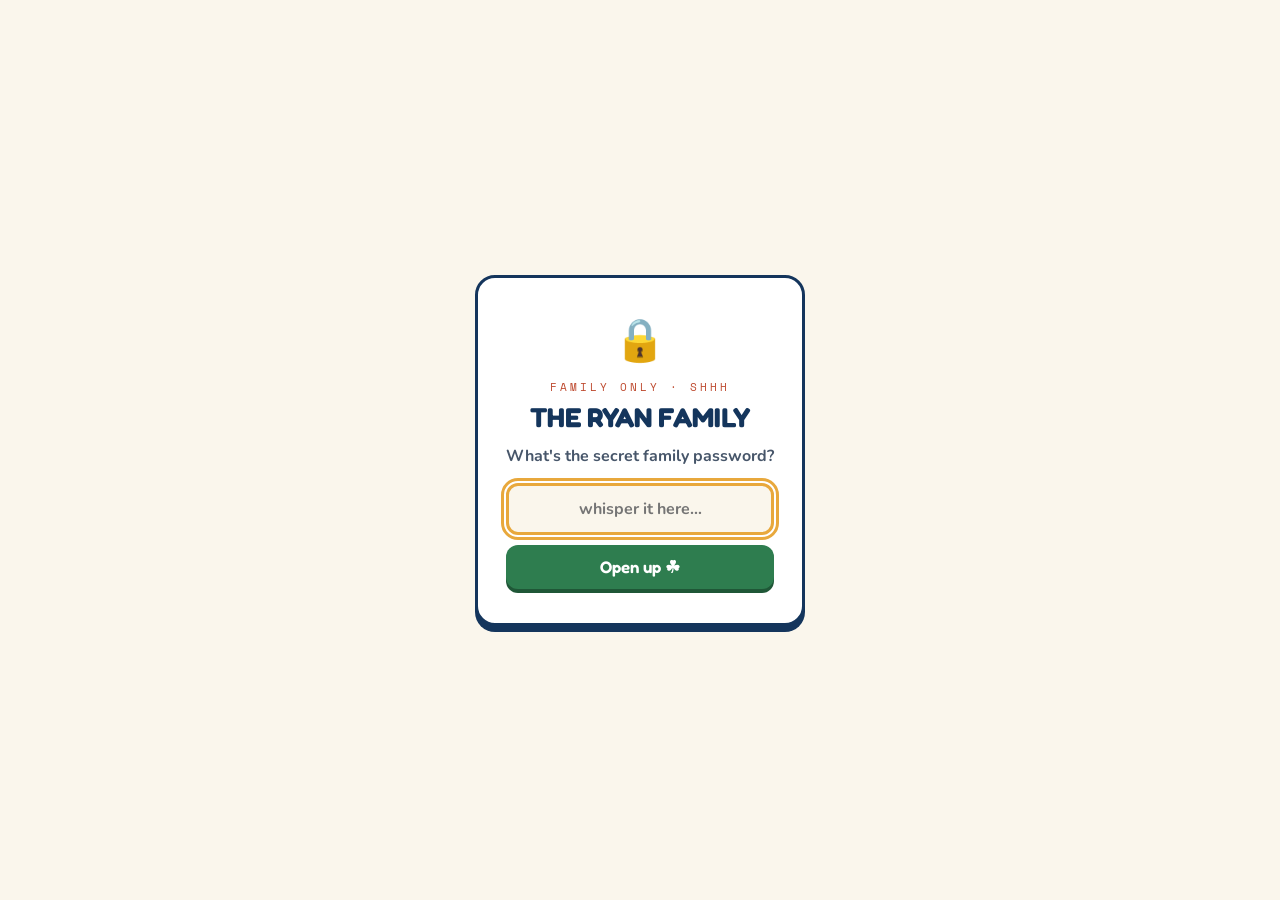
<file: birds.html>
<!DOCTYPE html>
<html lang="en">
<head>
<meta charset="UTF-8">
<meta name="viewport" content="width=device-width, initial-scale=1.0">
<meta name="robots" content="noindex">
<title>The Ryan Family</title>
<style>
  @import url('https://fonts.googleapis.com/css2?family=Fredoka:wght@400;500;600;700&family=Nunito:wght@400;700;800&family=Space+Mono:wght@400;700&display=swap');
  :root{
    --navy:#14355C; --green:#2E7D4F; --cream:#FAF6EC; --gold:#E8A83C;
    --sail:#BE4A2F; --sky:#BFD9E4; --ink:#1D2B3A;
  }
  *{margin:0;padding:0;box-sizing:border-box;}
  body{
    background:var(--cream);color:var(--ink);
    font-family:'Nunito','Segoe UI',sans-serif;
    min-height:100vh;display:flex;align-items:center;justify-content:center;padding:20px;
  }
  .gate{
    background:#fff;border:3px solid var(--navy);border-radius:20px;
    box-shadow:0 6px 0 var(--navy);padding:34px 28px;max-width:420px;width:100%;
    text-align:center;
  }
  .lockico{font-size:2.6rem;}
  .eyebrow{
    font-family:'Space Mono',monospace;font-size:.68rem;letter-spacing:.28em;
    text-transform:uppercase;color:var(--sail);margin-top:10px;
  }
  h1{
    font-family:'Fredoka','Trebuchet MS',sans-serif;font-weight:700;
    font-size:1.7rem;color:var(--navy);text-transform:uppercase;margin:6px 0 2px;
  }
  .ask{font-weight:700;color:#47566A;margin:12px 0 16px;}
  form{display:flex;flex-direction:column;gap:10px;}
  input{
    font:inherit;font-weight:700;text-align:center;
    border:3px solid var(--sky);border-radius:12px;padding:12px 14px;
    background:var(--cream);color:var(--ink);
  }
  input:focus{outline:3px solid var(--gold);outline-offset:2px;border-color:var(--gold);}
  button{
    font-family:'Fredoka',sans-serif;font-weight:600;font-size:1.05rem;cursor:pointer;
    background:var(--green);color:#fff;border:0;border-radius:12px;padding:12px;
    box-shadow:0 4px 0 #1F5737;
  }
  button:active{transform:translateY(2px);box-shadow:0 2px 0 #1F5737;}
  .err{
    color:var(--sail);font-weight:800;font-size:.9rem;margin-top:14px;
    animation:shake .35s;
  }
  @keyframes shake{
    0%,100%{transform:translateX(0)} 25%{transform:translateX(-6px)}
    50%{transform:translateX(6px)} 75%{transform:translateX(-3px)}
  }
  .busy{
    font-family:'Space Mono',monospace;font-size:.8rem;letter-spacing:.2em;
    text-transform:uppercase;color:#7A8798;
  }
  [hidden]{display:none !important;}
</style>
</head>
<body>
<main>
  <div class="gate" id="gate" hidden>
    <div class="lockico">🔒</div>
    <p class="eyebrow">Family only · shhh</p>
    <h1>The Ryan Family</h1>
    <p class="ask">What's the secret family password?</p>
    <form id="gateform">
      <input id="pw" type="password" autocomplete="off" autocapitalize="none"
             placeholder="whisper it here…" aria-label="Family password">
      <button type="submit">Open up ☘</button>
    </form>
    <p class="err" id="err" hidden>Hmm, that's not it — ask Mom or Dad! 🐑</p>
  </div>
  <p class="busy" id="busy">unlocking…</p>
</main>
<script>
const VAULT = {"iter":600000,"salt":"eryB4V5qvedvsieyPwZA9w==","iv":"qSWtSExN98D4nFuX","ct":"Xhs5PqMSXEYVwVvbA5L5yqIlYLxf+vJxC6hHVB0ehz0hk5LT/4cZscvpQ5QBf53BVRgaBHNQOdQdLJH2d8Ru93QvJnN5SiwJfmnu3xneyvXfLrDdkdk1aWPNZDY9p0qaQmAYjjN/2BkXdLcBxupfsh1waA61cpHBaQ9bWxRlKv0i7O8KH3H428LW/tMShpXkViuyoyK2jnQDbfMQG0mrjfGl58q9Rxrf6WwUtei4BdSE4Jg23F8w1d6p0RKq9LqM87gVKlYiLRjuNens5YyYlKxLOZr31sVLT5woEORAVrCYhcZ354siWD2bj16gwjfYXQeg5N5paJFiHwIuKiAH5S0UYML7oDXvv/n4dHiezUMCAIpH7IilWNDILQaWHXmEEaiszJHean1Jef6vDMoz09WPGtfmGQm6nLFRuQflPUxVjAm5ycKBDRgym649ZvFP95G1g40mvuJeMN0O5k96pnb57hY4XDrFvfkfF4Zv38eAW/gXSgusyygkvKLumzmcn7628ATnaiIdkABXU0N1AODo6ng5Y6J+JXFTSSNysPLeXDcSz13rjXiKU5Dzjnne2tnIS4mgY9hz61X+SNc8UL54kwPDAuhkVxuRElCN7mxTY+0n+BkTjVd3v8P3Tnm+d0/fiVgwjnchE0B3CtMphF23LM3zKlCD48LHn2UJ/0mHrHy22Y0F+A00JkfOvphT6cBq4Wm1V7Nfrt0huwzzDKOLIU1Y9w/v+ndL41t5zSC3UGoD+BQ+XhG0+dCzu43/xbD32qXDMDkNaF9gUTU1k1X8B4g+TbiX6IeZkgd8L10EjCViHykdenTl/Odt96UogSwEEDyVCqxPXOae+K0cidE+Z8Yf4T4NRGw+1j/r2a39ps7pS3udH/DZojJCZrg044tuododzTLbCKVTFGAmRH7F76xGQrAjEjqMmiUg5vLPhtJMzz3H1VrZROiIUrdkHx2fyOcglL62BF2CU9GApgauE66hEjYy+lWMuxiut1v8Uw2R6BO4QZjWJB/zMbnRRqk81+mPgO25tkND/JElIbDIGR+5Wc677hsXkdDI6g1DAxMScvHKju+NR9HIZB8B+IjPfzWwE/8ivCf2We9ywKpfc38opr8BbFeSKGXVZZzhHZyngVytWlR0Hrzo6rueO2CeRKWPy38qrXWMhpdBgZio9oO7jKdRlYVOCS9TBFmw3BKvqfETsnm6B84CzeQTTpgCe52i+KBRJUFXhOgvDT6b//OFMT6mFWZHhDN9kEh6SmaKvhYbuZ8cghIHV+MWhRZ4Z7jgAOCxdROfTTT4YMw5P7RnW0cNy1x4dZPme0dTalVF6FGVHpcZ9mXo4u2wPS/ZQs3njwdGzwC32XGt+yo6U697k6a/SxqxDRQQyaQQ5ADIq+KaahLZez6vIotdxK+6lZKvPkxN5gE3lQVfAeKvr4xssLH6Aqqnr6eGixvJq5AmGjRG3VVglyJhJUQiiTK0wHTU8u2vV2OyNOfmfQHHv95xhJ78B0EB8/f7HMKt/Kg1q1cyXg9dhmY6P6CFCUpkycEKeWNUjhQIQ75VdldjE1wg6SR6axKMxgcjn6OefBimi4TQZalJ9eDdAwga8TMRt+H9t8u+HEvcA8yCHpt1DU1zGRKbV1ht/UXcYAausVspJNSRgjfM6EyLxuvoBebnizL1AJrKR2RhXyfE97AhfATLe4J0SGnib+ZMo3jEODlsDwSnjxSaLDudoiuzYJl4I+8LU7MRFx6w7J/eFpoHnsiqO3zqZHWfb+fe5XhGBl+Eo1N1Nzaw70XSK1pYn3abD322LnPe4TulC7AVQM2McrV4dwEKv0tiLX2q0v78D4LhjN+Ugpzqc2YeF+SaBNGm4MmUKqcC7oUB5NLLtYspAizSm3WIWZivVajz65/e2LwZjy4NXVZ17HAgBLzYuP34/ASermdAVg9qd8LAmiH6P2sgRl2wd8mOatnx9RBL9tiLCYY+k9YZCYRunHrlHG8/aVx7l4cy3UDc2W3o/QGXSmeGM4GcIKC+xLJYQ32qhKm9tVRgI2Tzl116++3xGhEpO9c7G2H37lmacy/PrsemU2oVnLGpmdnh6zLf3Cx+WpFeFGpJHgBNtbp4bGIEtQwNKuAHv1iaa/g7pgFXUwE082+TNbxQWCxPTHBQLjjp7cAx4lXACsUGkldwKUBNYa3je0lda6GXrWF/v8Ug/130S0ppBE/qjFQ5ZigHnLSYb9w+Np7BAzUW8ynSgEGSGr8IccFJYcYmQBhzYEiuTIR8JwcbyYKitAV1VIaSWk3oOA8HeJ+EecaX1dUwAtQSJOydKBMNVu4oFDKWTEyd26/6p03owkxbNRwKUtIp2pqpdp50loipl11ehyiTcY09CnMenSsyo177ur2E4pzCNYQpetWhTrzaqzg4SdpDDyOCE61uPosoroacalf/Rzwae0HxxdLtMYwe3eiqmO+FJa6xfNGTVvf3Qm7lOPrWJa2dz6hc7lGvOWw9NwIV66/9WhS6/pV8O3r5uuRVKpJ3Q798/vgnPV2dBg8c+d0o+tEr/fN9MjhNkrkYGBzmTphDA+Id7dEuyOwk9t02MEyCkNRViassrGpJAnPHytBWXzFouocNLzSTMtPK7MIM171oO5gMuGhPUFc7UQex3LyCg2hNdKVtKUKyp/vC3a/ru0K7LhM/[base64]/ryTvKJGozmbSJeflSGQKkcpVNhJJJTL/GcSVySoc+i4wD5K9FqN+jn1goVCMYDpu93VNLuEUT3mpSfScJzVGzLtD+11/ZClknRZXbe4kzHiwJ9Dc1EaQo4ActGQFUu4ALlbmdv+XASbC8IUlMeLdhx32lOx9ErleZM4PL5XzYlunA0LhNRXW6VgVR/07s7O13WCDMh05CjMl4rM9a+nBbpduVSJ9do5Gw7PB2M5l4HvbR930UYZjiyl+JXzBSDhx6FGi9uBT5WwLtK+R9Tc5wXo37lO3up6gCA7m4azFL32/LFtd6ZHPmeCjZVvLjXlP0ts3TDvD0+RxKknuEhou0pHMRAB1X62pr5HHcmkecsnJbrGL8D0o+wqLSVTewXRlbTROUSfYwbFdXkIRdHvMSLkBme7wnDsQi5PZTz3yprsoqWsDi+vSkwoo0uEwi/PHAsH0ktoXvBRpGc3zLJEZOcuk/2HNgOX581cpwgaV6nJBkF8f/v/K43WdJcpAV8ZvyyOHif7YbLybqNZvnheCBubGF8p4VXTBLGXJAgTinvmsDpqvi6O7CZTUQEA8ddT48tjxmuwzhh5vXnACWsvmtNkiX4rfShi2FXLYH4bf3LPq2aq4E2TUaxjP5j0BRivEY+949fh+1DNYWLOEtf4hJqOMi4Hor3EMCxf1ObjExam7wKHm/tJWbX0vYM0clrbP0ClyGIQhiIX1FxTelI2p85IZMTcBQFGrpgoeQnlhGXsu9K5j5wfbYQWmftcRCRg4/k0mfK7dU2HsYjkO50KvzVMOA1gKNK0xBH1soUAZU1xZAk5KJS+ChSRz2Cd+VofNrM8S6tjAY9vslFAJsQ4VB0qk3wIOvIjEc/T9AhuxBJVPaEpq7/KbuBV2JJOfV/XX6c5vlHt21W+9Msugum6opTW3O7mVMkp+SwW1bJhgWsBtt1H3IvJCy1xMgyPOz6ipeSfITWfGCP0O/KIcLyK2E2RZ3TO/xgY44x+uPPzJ5IHPMkYyF0DoPEXNVDLnKfx8LEMY2V5yignMlJQ/jB1kVrCRkDh3IwTLbpfGCQbZqBnZGwObV4BffCvbR4etY29ISYpDNweCq/WBLpfKL++G4LjZzJq2GnUiG1v6CPFasWqGqLUzLD4DwVUt5jyzq80kcXIpYUw7zjfE3XM3dQsI3vmIdS/vp8a3o815WW474LevcmaShy5rBkOn0zw5aTFG9CYqqlbiziDoo/[base64]/[base64]/0my01uAkH6NO6wKToM6WM7r73ZGG53RelwtLgrhSmJ53HQGVeQ2TFTopQ4IqlUPCCPCB07O6crpzKUGwup8NhiIXcH9a2YXr3CH5dXQ96iJyWwQ14qdbIvL9KBPjwGcFLns1f+4dwi2EjJz8zGs3D3tz/eSZEkRpBHGjtiy6SX7GlF6awCe2ekuZbS3w8vDJB0l7IohyTuPwebfCjfK8rWlGiFw6etQPqij7xQXMbhYr8nmbv1wGgX2y9oKliR2AKjuu0Xj7kisz8oOlNXqmiNMGXS+lh938mkL2OE/H4+dVdSLq0v9ioPsvdX8dPMEP2jLOAy42c9KbUgLwM23GD83StmPL+ZLtyg/oM2+fuZ77R9nexk1llpNxmQrSJR/[base64]/U0/LGKtW/iY4YmDOw3djG7GWZyNPa8u3AT9B7ha78sPVDk0AkqifTry5zz2LmMxtZ6zSJKAleEy/DMtYKA/uQYRdNLLYjLsU0PIj2IcIAEE3CPsOuq9ZmUXh55LV2Pm5FC/9wpGB9mBbfM9LqgARFBqJzuT9FyHHeKgLFdIEOVyFHnV5SjsLLfc2H10710d67ct2kSNYu/DIGozFSpydAgEO1JGJbG7vLVdcjmO2i1dXC5C6Ck0WYEZccBeQ7YVigTf7cqdAwZhhwFwJlJawEskOUI+uAt9B976zp33PeFAwLBmsBCzvxXX39sXOAktkt0jnFSOAaTrbv33Bq08mpjgTIAcFn/HZq4Bcbvfu152IzszSKSL8D/tu8Zet54FoUzGnWXnj+di7mvMshefgny1XRe6qzY9/[base64]/AiiweZfl/exg0i5o3RhU+f+6wRSgucR7Oasmjv/OqgSgigH7yvNxXVdRhNQuhRhT0pAxmREZd9CJPP8Ple4m88LyHODKFh/X4Jk9XfCSSuBO9Ls5EwvfZmjovFUytYA0NqeiHRApGlCy9umUhszGY8HUO8Pq+DjJB0kMZ/oM5q9Mg1RiCb2b8AQCsOo4GiCqUsls+2q0WV8Ku3sYCJ5X/OdDslH5FHhp9cHV+Tlp2oGx+mIiE10PV4BAutDtoP9ZW21NmClSxdd9uycc6Pua+8YntqvCH5iA17BxqRr2NvcbzECvCvPdtJbGewx/+BBYdkGpCLONemaL+2LEAJnQiI8TAiTF3DUrmHTYoWYZ45QS5jniWz2RaYZdnno1GUhIQqvXhc+uj07dpoAlBT7YBEdlzr5Y72fNZFClVSb9mZwcR2HM3ubhGfVaQCBO6Yhh+wpTRMTFIuQMKtGzNOXiv1XqxO5/po8ZjnNrKvzRaamxb+HJeoatbj0JtOKBXFvw4qDbz9Crn4FI1sB/TgRa/fACYJp11qjoO85ovAUes5WmFlqlMe2o3eqrhHzjqIqtAOn7nuHtMxtcGytAwS3Q84KDDyiltot739wdEzPY0vtBj04yDkcj8w8L8He86X/BVRGIUpEMY0i4LERcFtS0D+RBtq2kbHU/MWi30OE1wzSpvEE3oyFt3TTg0GfMqrix1FjhLa5EEYQs1s4p3xxLfDR9IGJ8WbX51FKqkfiIliM1+WDfPVaRv/FC+Mjuhw9Sd7JDXdwxDItkalwIhj6kD7Hg/cmcdMUmyPTByIT24/o20xf0YVoDiWzgZRdrZFs4R/XGx3XB2sCUOv/efVk7VT8T/vplsEZUs96tWYN1PPk2TkcpVmHh+f+3dcUuxtLlgGOzRTbAsAI6VAz9YWNE9UTiUzPEjEuPX+Uw3G1ZkZP1O+BG/EQ3WAeCVn7sz+TeC7BqGYkUN23TvSqjKX/iGsKgfq2D95Oq1F+uufq5IAcqGyqyG9ZfKqQHvL90TjsBFU8MyHWSDEl+HIClRB/mOi3AMaX1rZHcp0WkhnbrV5dxR5LAAaAHOxsVlmw3x7KtqCy4DzoqMXwvw9RBfb+aY4UL92ip6NM31vfINcaxeCi7/sIXoFxS+04sNiVXTh3KWFbPq/1QGtdcHAuZc28VJMAh5WCL6VfxIRliDOnq/vOm9qwGwkE0EGUm7FCR1Kr8Hj4Tg43xKYSDGP8Bi3JSHBeOgvxSF1SsdvFJdBToMRlTZ1rPrvfrSAj7BcYXBUKzw3k/VRZr0awldZLZZaK2K+X4cR8PcQ/dsSyuimcuxKkvCZY4vN3irDNki5oadH8WabtnykNGuJs+RJh9cMKsL4g1p85vLEMETiyszzkxZIgVEmpHV//FdM4Dg1NU6oeAAiDV8Ao4EStBjKa+EX0b9tB1SNAO20x4IGmaU8ztMCbmjTNkDq1HTrsoaswsm1v5R8vxaeGegCLFkbTkwxJP75lm2ue1AbB0zMuhDNG6Jfopur/i8SqrQMcKfjdUJQD2g6hubetKRdlvd1GIGOMJcPpJWpknRvhjuF8v/KRaoTq3NP41T/k3Gf1UauyqZSAl0jNibUOZPYFPa2uk/lpYYQrdUU0BM+tDnw87elwjR0ThHZyh/9xuxI7ZQxj5JQvbgZl5YTdg0x2zsBvDKWPrOR2J2c+K1jfL7o2jskxyCZJ6fXrBYLGIjKsp6E3GHyMqgzi+IF5gWJifaaNh1aAp8RuAxTvjVdyvNjVCvWVxb+Mln2V54658WUIoW6bSqFfQkFNe5vzB4H8GUzLch7pvbnPQfeW4cqCDVhQ7Zx+ZfWMa1vPd7Ga/sX818G+3oXRot1wPBa+x4j6JyMkXKdszU2X4kBQ+fkQ2EXt3Sorv8y+SRRo1WBvXTVn8qrYRYdQMhJVOX8Oud2Zky++WrpXdbULyUgqeZwLt9gItJHhY1JmxCcS+y9BGO/[base64]/vz80f7zZe2mqSuKkPeVz21tHST/7hXJlUyostRStTJTocLy9ZbS0G74vQ1MYMmHQn9IkA+A7o37whgKkMW4aJPAzpxwjP7AduK2y9+u56UDWtk0N2Krh6LT8hbMr9Mk7tVT/6tJVv4Qtoo96Pl7qi/1/QtPsu9cbFWGfelaOFySRt0AFEv+HdcBAvmQLl6/JZ8p/vxSM6zB+VhpVRGN2mMxAEZU+XetkgipgbGPpTbgGoogBR76jIhrkxVlvVk8OuO8lcj4O+ZQbPLfjw/el8pDCe3MW9sf/EbD4ZhT0J/8kInKTinYHRbYptJAY4wf5ic+qeqPW6nutbRmOaNAhylg9us9XqEGuYKVhwa3GU/FHT81sX1Iz9zQCvtA7Dwc1hqWDP9mxVorU5WUh6xmxUd36G6CXvkFQaVKpHDQX6cjEbhaQzEIa+s2rOWXHiiCMSkyRZ6iSMC9m3JORKP3fPkHE4ZeAJn/[base64]/08csUYh6CrmguLpA7dw6jjk4SSAJDp8AVNZxz7wA9NJTFuksRsZvSofa/0f88YQEK+Li0Svgl4qoK1WYEMkKb8MGVtRRSuYTq4mlWOXo1x0k1thBSuGXEZaxvZrZo37GB4RdD9U9nKcagDYyC/bmFGFw76AbL/t9m+LqQzPg6DTdaaBFmmbopAC8ZAbLVo/XWUNyZO1ocQk8UA20PUwmpyGfrg+tTdoZT8eOJrR3VrZY1D8WdVhNJafqmkD6s7nGupPlu/sIdQqnO6j9gb26x1bZOrGm8Xh/0GlmxAmY0qYW4bmHwkqukc+qLkTwWf/9M7ewBIb9g1aZ8Ei18OYGUGkRrbFCBZjNAJwku3GoHa9EqdzFODpwKdRRwXOUI+Is/G484kYPKntSSZ1uh1IU0+npMEI5vadQEj/IEW98UDrjTxQcByv8Se3P/YIxGoJA7grlUf7aMFUoFrAPjq5KsqV89RmEevK9fK4tDWYh67Ua8Wvp3L98KHNHJhmmptrR2ZV/iPMPWS6RvDYVzxNvSIz4/HKcw0MWvfQxRuwf/Y18QRO5i3LDaqxCnkefedpeMfS0aR55AUr2QiWcNnXpkC8uQt5oupUKPt+wygslnO34Wc2sL0mPbNp2V8l67CiNW/O5eI94bzD6Q+tLJlcznuRsD0AyWrBG2vwz5L8g06ES4gBJcPz0TGZSxUsQnOfGd6I9B3oBHKXMOuH8+QLEvtoAnUksRdO/SlnqHj2HlnmPatr9mcgdn4teXiOme+d1rFD405D0orgLSIsrngpq+riFZYWJc2It2z15GjpZJGeqJb59+GgwKDrIGb58F5lMA4CI/b34/O9t5Z9gmAOEcPom8JFiA0pWBVFfxGu1WtsfM6JI8BmrO/GRTA7c59pNAv5Re05aFKfqsKXvDYnR29ibVFHMF/uxcrUcEt0/HjK4+ER6Nuc/EbcyJcNPYP6LyDr7FiyoqdjW85nOs4rBqj1BLOtCEwIrGRdDrxOe2OO8At0HMIJWQYYwv//LpM4jytNoJ8QElp+E3GhTR2izk3Oq+AkHHpoy4JFTmVTtxqqD++cN4/v4EZORuozin/EJEi/f4UFFNkzE39dzVhXd2Wam6f37EOagJCbcgo6oYKG3y8uL8exK0aJKDtQQ50AaeVJf0cjt1FIbR0Cx14+Ak6bwYRzNmgun/jxuuIgY1p8VNDwu8z3DLe89XgqBtlS00IL6sIm2Dzf+/[base64]/89M6Y8kOsJmCI0N4VtieBN9NX6yhlP929ZQXa7D7H85RtzH2AC2AGQNDYkjb0voiQ3ojIbaNLqBkkZ8uK6PArqstjdJnfsD+xCITVXqK8QsuMBtFsk+jnK6auLvwJGU6sqxpuXiPIUFsj1hqaBhuU3tieZKMaKX4ENX2bglEzh9ymrJWRE0kyUCf9yyaXYOd/Akp3DXW0kLWzh7OTj6VNzpewy9IkVMXLYxn6/ihfiR0jNwSJz+WvBfRWZ9p7a+MbHcD0j0Oai/kfyZO7e/FfFD0uOyFL52hvZ5gMytvoJ6yl1VLAzMZQYmbH8+h7IxgxhVPzBVn8AFvNkRRZL/8Q9azttKMGCx0xtdQhkFVFCFWsW6dDmBKpaVqN+rRlSSIBnKaF3eIzytJdfM26ez7gu65vOCZFdZYk0Q2YETsn6QlLfokC+nKkpCpbKSLzOCu+4hVkNpjlAanDEKPuKsHkmoqPIYevTZ/CumqasMJ2lyvvK8gabIyJPhskLqDg9F4EXHZXG9KGIjomqgFGjDihFyHzWLiqYWgdo/9FnttmqNaFq4HOKWfrnF/GQ7yn8xJjMqagckdxDxhEESJZ/CsZHNBCF+aQC3NEtmv/bXsOCcwQ08dHuq6qGS1BCRwM2jUSEuNOzz/1SnWi+wDgI/bIaEe+3Z8uQPw8Zi2kS0YtCnUp8/I6XQws4wEQyNUtC2KS+B3d1NFDf8q7o/mpYdXW1gc91ZYp8SpARvYU9GWENPAAYo6blgV846srnUVCKhlBBVa/vtHAaHLkVsIFlYQn10p6KoDWcDYExfGIt9KslcAGKBSVGz8BSVOA+vJBB6go6pdOteIUtUl1eUZm0wNb3LEVSH8N4sdvxF+/[base64]/Yg8Q8/[base64]/lD0NOYdFiDt1oo4sVJpwUgMgACN2a/bBoq7TfIFEe3vc5gd46t7fmvSbx9SGZ/Kd6nzu3Wa24fD26Vw78ckAg0sdyTLJOFUkJfXGF1cHMo3QkyVEKrcr7ebV/cSPeiX/[base64]/8pMHa8U/LEbKZi+RzVMG+64zDFQ8BkvgW9AfWca3LpE/LaoeAHWY8qGF9jS5SyfYbQqqg8zYBXfDpWBFl0pEa9Coq6k03jFv1TItKPyOeRw0/rzEfSMl9IKbB3L1ATLkKRk0tT5S52wbT2DQSh8u/HRoP1QzJOjXTXZ7hBcDVh2jG2dXd1WhsREo6InAxLdtYTPmfSRxU1ud7ONFW6BYkIUV1FmD7asBXz0X4/+ylmOtodkJc0B2kfbrmZJogMf8NEsoXX6Ckl8GFBdB79CakUU4yBQPFBXNvWg1z+VnUCroj16fvHY1qHHUVxKX/vDVXiHpRlSBi7ff3KU9flGA7ofHcK8T3Ci1kzdmjJfto5Ms+8vZ/Jmyregv3s0/HItqwfSDbJtur5PyeYsgA2aalhwFAWGnzRW4+vkrRHcFzrjiG6l2WXG3nu5Dtqm5SM4lkJg2y1tKmk+7Srr/pztAy7BIHxiALXJ2U31P5L49x6JhHKMVEz8jXFBff9lcSvV74ksuZ+DZHI1NzqownE3oK4gkcsqN5m1qXnp/St5naqcuOY5kbU3yjkR7ehycA6KMjv39z2e24vGhgPZIqoAPdaegnCbEt/dIVHyC8GvCB2FvPP/vN5F6N6K9Ee3enscR7QxZSN8r/YR2kUQUYbDoT9sIfUiE+xtVZssg19lJuQTmoNqvrM3qWvEHKz9tZOnLcRy5UDTuR+oY9FWpymFuh7/[base64]/RXvfUqWW7xG/MJ1VQ9bJRY99/3CFST3opNDny/[base64]/HvIp2p70QcKaNLR4sWZu7wLih3C1zzFy7MAhy7B0wH0/BVovLBYFM5hnVk4Gq6UdCIpfO8v0YXKIGbnCkXNDzmRsk+wmX+n+w6je6L6UU57fHC8X4DcrTF7YIk52Wop6y4cTrAn8Inqya3Yg8BjsXJYm9wHr9OF7tuJ9Z6FAtJQV85TQ+lWx2uZD/QQAgSTLPiKhbHi0O7EvMKYBuwA/+nE3BPiPbpOPST12HCFgcPIitym72VZx9GGDXw+ObZU+3Vkdw8a2PLCUvW/5H7pBnidCeAy83WHY0b12VliRaHMv1XmhmVDqNyveBLmu9EtazAqFWByqorlHGp+CuAWxle83FOtsGS5tkS0jD64KtlCOuD+4aaV+7LXk9c3fbjhpKw8wo0fXNQskT37rHHC5zST9r79jWx3batDhuCHKa/UKmu33QHfmBVPGLXgFAgXC4BwqWnox2TDUg4FMeXkGRbJg9Xg1Ml+/f/qY1IHVCWMHMIS3j+Ofu2vUqCEdXRy0fZBAKAeL0HsS7PlqWWqChzG7SKww/[base64]/efqqmKl1JFJ09N7Wwpc3OV/GLxLkgGxiQ80+9qxNuyAMmXCbRcdGGBoPuV9CyZxDzJDiY/WooaBoOE8wns+6TwZTKnjWAYQf+kt7SK8w9RQ+lfgyOLRylPZGdY8LFTAJXRwYh1Qzqx5PQ0NrBop0CTHPGDBPbvwsKYk1AIGta3fe6cM89t2Xz/h+BvXjjxAC6rTs5/Viz1fDEL4vucxXUWk3KdN/0pSIRL9l7ijvXHYDiDPOGx+k0hoBl6lxX9Z7xic2Xa3552Oml/ZKuOimoXkWrwHf4G7yB1ZAZEOg931a3ZaTbstELLBc4jqG3fokG3f85jB+GQ/CHzWwWjDY88IJNp1mnVbqzIS5M73EfosRw4d2lAc8HTuLMwr+RrfyJR22n4kjPhb4OhB44CEt8Ld1lMICW7VlcyigDz0shtTk0gDffk5WDC2NL9QAo24c/rao1RSXwFPdT84+eZjtTBoojPwHexUbutkE0Ox0e0mDh4Pshr+Fi0LgBFUjMOnwB9+UoDamARvfWflAAL1jlFQpfkEwUwh98Q19jgzamcilN23b5sH+Uy7oRsrTsr4bLmECTiNvDn4u4Ns7HV73JQP4UEBgUp0kzIMes/WuesamvsFph8hJvzhkML/LbKaJztQsn5sPgXzK9J7Yrg42tFem1rYlQLw2WSSWimYUIoZR+h2iUh5FSLoeOyj10N2uUFh6PazGJONp+8kJqmYrUCqcrBbxdMfrvL+GiZ37TchskMR//0WgTrVmi1xflqNqfBwIHcqnATR+4WRgzNU5Ukhb3wUtVb7jSFDhssdBa47+AOBQe639ZsUrbZ6M/nIo8J1FQt9pyAqysvDRiLCPthNmFcl6K8S0ksaUnq+FvdYXQrMDcbjFSHchyOYIySM7K4SC+SqXORS8tIExaCJn12InB6+MU1QFiob/[base64]/CIui9RygZr/amtzPhgWH/clAqg/wFg/1oSpG/9bS0zDdkPe0R8vfs3CLPtmagqOIkGxd3BIQXeE9K661i/iCgvxBFvejbMKjXRTcEEmigv5qrRDrW7MRoM2wjLSc1ok6RIxXwGg8sSlCbkGufUqhGLjCeUCxjC33nDlb+XFzeOol8LkeaTJxOd2bDG7fL5jF3F/ZiK5gFftc67DQzSjAzasgEpBgn5cWoHLZMnne8F9KfBlMann5uXEYP3uvMZhwwFi20H0WD4nDOP8PY/[base64]/vwa+Rz+QePFP9cOxoQGqBGVx4SDbIHV3CuzAYouaA5pil9J43GcsKm4GsdzFcmmFYqnLTx2fr3yPCpHyjSXRwzmbuvRLlzKl0QBJVglL1Ncv7bg3DatlwnxLx+/2g91qf5VngvgKNT4QIqK97MxyiTQcn1afh5PVWXFpVbVclpURkhViKn+jrVkVzqS7SQohZ0NhR+eQMjQitbZg/s7m5uxmDbiYGQtwNLOgNGiVQDjZzznXL12Q/UUrY0m85RpmeQ6rZBMPZY/DB8dEqJWsdAC6q4AQOEZ2VjVn2l6wLNF2etlrtHnfrlM5WSKiGzIA6YeSMFHrKtXDIgdQWF636SuVEJ9hVaL+ku6NtYjo6Z1h9Hrd/[base64]/2JOUFjT3dxTaFyk/ehQETsVmbPpwu6LRdm14uc4sBZL/uFViCp9dXLwguwpdrPYJXZoWxnp5UaWI6nahujjPxyJHUr5QVy5zgW1HHaIIg/FqmW2upS/33hT+jVowxTCbLbQv3GmV41n1Ury2YCuqQhyNbLal/jqkuEv70XTCQAjNE+b1Rdu5xBRAv6tGt7x/T5XOM4UM17438jTve6emEe2FMXLxofzvVwj9jB0+lKPOWeRftnqqp3pGFZM16bY1+JEBwDG8j7sGaiU+qBCb/4tBgxrKs2v+qS/m4F1RM3VJb78Wy6QQ+XyV+3HwYOZpXzB5g/5HbSqKfba/y3cOgJaEGNgIFElofFNNU2xFjE29W9i3V0cJp8xmKFq5ybA/zQv8h00gzZMEHgV+UnaXwlb0n+eXyQvlpZzKuQeQLtvPs5GaB5aAfYtKp8kquEo6aH19TptQRuggsesB4Z7VI9wjpf3zZgR/XbefWdbmc9dnyJPHfYRFPzhR2nQplRRNLoQ2iV9431vAgydkNpX7qc+xt4L5Xc70mOpwa2HQQXxXJlF8Tk93tApzQVUU7B5CsH4oAsYd9EJ8UoeobfSpzdBOwoTabHoGt6oPHpgFfllFx8eoAW4qELfLIx1dFJP+Nq2d/5LrU74HmXx3W2wDdvQLN8nz8ty5hJmMPO/YpHzfQPX6/d556JS0EsbLBv6/QBC3r1v8QaoHb7bGiGfZU0flP+t2Y7Zj64rJenemnW137Zaqku9m0lD0vk5zOzyY/UnOSgBIDclXWbonN6lEqEjxCMIlngWiY8f4fs6dbNj+DKuWUIkNo0XebHQnhAk8mLHGLz8KmlURNjMVlSFvAPDomasXH6ZVoGG2WY5ApbU3f8U1Q8wYy4hqTzqHUo4WXfTLwhEtc+dPIKGzAeuUQEfgXWpRXB5XcyGDXzGhKZeVibi1KIGaQ/CryVRaUJ8LyduKQ+Z5UKHE1xjuocuF4VjYRhpYDl8aHsMEo+YrqIvrtkIfkja9Qj0X7jhMh8+rOsSQXEyMF86A+nTlKnq83u1Fc4wLF1kogNPAGxjh3Nq+qN1lj4xyOd0n8WeLIvM0bQZsUcn1Be/NeLT7laTsVQO4xAgnXC2jXEkElYHF/6hGD5bLVA8vFZ7kvwRE+AkPgBze9Mu9Vq6jKhctmr2QqfV/QgipBkrFXfirydlYuPSF1r1F/MjFFRNneexJjfASxeSIccND0bJKxGmxwqh/KtEuwgihE4ymyfUTxJMrl4OoyOnqa39ehRZQJ6KToqwUrXflrXDrrT/6EaJoF9W+X7nyHyiCXYS/[base64]/2Neo9ml+LaFJnSFjVKbrUTB1YPQWvlr+sao1tjsEKlKxy+G+QDBedxOinoJf6JAX9IAb02LwMdXTR/2wGMBL8bjjx+3MPD4ofYMrjiBEENJ4EnjRSGSObYfdSdYobiSsBKPSFdSFZo7H56DKdEJQn/FVx8wHDP+ICHxzd7+GORLqRnneAZKVXbm8cTGrL/DFsmLx4EO68yX/BPtDqGHpNw1uiVkxocqb4aUAol8Nr19lNxvQzcCwCrzyjviQ6xZOy3yIXP/Jdqcwe/QRHuE3+wJ9Sbg032v9799Gm3phKcfUr8elR0QyVkMMF4YXJThhBBrDkq1+vF6bTTalui1P46dpg+jbRbAACWcih8Ou2peKrS/tjskiCw/pyYIsmLoaThOIyKJpeVPYpaMAK/Spct5pAiBmcpZdZxu36tEXg5mH1A4SyTwW8G37erZIMSnYf5Kf1ds2w94uIxkyUkgCrq9Vg0so1fgd+EWXtf5b/[base64]/cmYM81KKu15FmvGoJTPnt6nQTV1YFgImxV8iWdjZDd2d05Ywn8pKGlo2BcBPw95UJJQzhcKbHmfuQ4ZqvNxkBoRwpwHTtuMIRxivD0fpgtpMvESzXtihufgQ+jzd3zCZEkqYW29/A5H4XFH8O7r2F9KCC5I8zeW6JKx7ekPM43omCxStfbyE6lyoHN84WGcyLtLG2kfcgemC6Z5z2hVVDntsdy/6UCEHvrXeHBqtguYQlGK0diPcWiopGGpwPL4LBATXqhezlSCi8rOdrA4hUl2+Orc0CyRpRShA6dEGr5suDUGj3LTeGl++gJlmGbhtaMCJrb+k3UPVCjd2bn/h7QwcLcGNGyNfJQJu9HAwWhuS78Wz0Kcdp7PXqNuRjw65B7aDTN6bf+/wRJB0v7k63y+GzjH3Ar6c9cMIU9h6O1aaiTAXjMIJTCfBxrq3eWGrmmN8SGW/zksJeR8UGL6CvCzNPUuTjq8h3iN398joTkSQLsx81BXkEX/6FBk3JU8YRL4PsmZvy9ExjG+sHqlT9MORIsfYEZDAS5gvA6NQF5ukzIWvzwbUkmiTJy76MH6OvmyKThJ4/fhOVtKLT4lIPVdWilCVgrpKM4zkHJKWy8cTq5dFWMeLQybE0HQ4fUofdnVJ9N9turwwv5oKItDq3S62ZJ/dMyUh0GhNeTmITRffFz/AJQwHvPWynsMYrQTGhr0VfnQqhaVtjt20D+1G6elEZXj2sDHQ2cQ9rnO49X6EkWU0j6B6NdTyjaM7HeKwqIoRX8ZZOflw/X3cKiyVZf+CWxLXS9zhAx8NAVw42bIwMJDxnH/PDK/rTapICAhN2L0/bwKABo9eZ5DyFpa25iJQodUXl7YEZaQSs2jUItXXqU9e8trsr+52ZoaldBoKt2QHiWJxKa2GrC7XKc1SivlADLWPZUE0FeSRz90gFNiTBAlFktDAmfzpiIzfEueA26NG7n1bee1r/O0TcGtnv2Rl3idt5ghtba3U8Jr6NO4uPID8H97HWOvpq+DBp75lN8dng7YXA4eK6u9x1o9DZV/Ut7UqzyeWgKrIGJgbi5AbPGYNK3lYxRMrs+xxBvPnwvR1OEy+UK38a9db/0tZowYtOFT/CNmwunfNQjS9cy7vEhdh0cRwKN7QtDL2n3gGpvb/to8w5qqBOyPUFDgaf5trfuuy4HxPdTyDfANwMDwsd7g8j8BxWD/0CihgZXTYttn95k59m53xTc7AuXi4+1DIzCsOFsgrfasuNps/eHtQDQywdZar5QnX1iFmP4ORLQQUS3lJZgjXjOFBmfKxVjn9qGlPb97l7yb7AqbMtZV0AyU/srBL64cGdZJ0Sd4N+n/iN7/m1n+harERJuQwKwmoVmjCsIRYf7jelw0ye6UPGIHKIfVj2vRLepJ1A+Ew/sIB215jAm3Boa6SnotKAZMAjZrsuK4+mb/25a52AljhdsFoz9dkNTI+d3OBn4PARHjeUw6sbDPl5vk36z2+eYEfRb9eZo6TCp74/xrJXigU1fgQmBP/mFwFEx/xwgVswVkH3NtD4OSpL9VndBG35B7qEpRQkOSO8ijZb0b2CUb4Cxoo6/L0A544brmkmSM2kn3GP4FJ3ivpGThDPvPr7aWoWay+QLDYujvpCW0a+itUbxzkgagXs46WIv2r4mNNbqWu0jQq34r5ZuGcxbjVZK/qOUvLFgWIwqNJ44hKofgsJGcfclT5bXEYxeE3+Td6JvdiBM8CNZan1NUSa81MmFer1Ua4AO8O6QrgjAxxxQm+dMH5eLwdana6/moCYQau12NfoOzMgleVBaAd3OhqaO/lK4IT1z5sO9cVtnJY/9ACc8z/mQizWuvYEalC297ecKMNRDgkQNP9KMIvGxLlfUriOJiEedGD1ey6jq2jU6hO0GEadBf3+7bwpEd24/kkn64z72jWuYVssn4SUpyYVqfNuJljfswwA1jHWIEbmth4Pfz83IbMheKgjrpqvrUO8J6o/3gt7U+aaceRkl/7evwv7OporlKemf3EU/ncjIJcHnxLQD/CkNo1M9UbuNBN+5fo2VkIlmSpFjXzV0K1GkegUSFVZhAsPkz08pijOZfqkDj1deZDAZ0GC/h0yK/9JULVqDX55ar0hZfY3BAq5A4T2poYmXiRIgeRQwjY+CqT+GUJnb0MXiiA19qVU7JhFr3WYCBTrzGIdQYej9KU4Ds8yLwSAZi5a+SGrSK9kDCZuM2KrV3fkDqLJFY2Wta967oOZvslM9/CkYEnhXrGkV62kYDFjMAFlzsL66hiK6KtneXd9I/NOdPHYKz4YqNIOiLuFV1Yfp1SmQBRs5B88m+Gg/MCuVhbic59wP2DFTM4COGX41qUnTXSeOIQfKnIrPJt8lJzL5LSJQBNA3GdVOumfvgyxzOz7J0Lz0lsrk1ZJwDVMRZE9kQqQ7nubVvZTgC/LytWYHYKrhvOHOUya8NVeaAdFnHJtJM8N9m4vyKYjQmDMatRyxJlMD2MyYaHg4gE/z4ztSXiHZPnrngEHONZUQdUQmI6EZn3/YNvg5nhPe0nPDApRvTn9lb078NdIDnpit1ZQSMUEKkJCPIQKdcWgaTtnzuN/0rEOOXjao04u9hTSk3+U5+qtfl/bzwhuDICdsDAXjbViqSLxZt/S4R4sz9iFHGzVuswUSRZibfaNo9/ZKXmtKa9RvvRXN/IcXy6GjUREq+s/uwnuaKJ14Dm+AzztVvsYvbmvJ3lJAnx+VFQ4WLhAQUb5G/LQgMS5jFoHnb/Hj5u0Q/FokZsINcyhsjeiQcFaNMsbMxCk2lxwNFsiUZXhXAnLexY1QOzIBKTetVbjCyC5PcKeXdXXHc/umnUts8RtVF1OBhfrcZGqSDzactniAsNkeWxrB8B9I+X5BDu8wBvNjW+9NT+ImXkeF6rnolAUKXF0Jeeep0711NABYp2STyghA8hsi1ghmDtiCUj2gY6dpLNge6IuNn4Igm/z//d4vkSDb+XI0ImXuNBYynAJlSqRj/NGgwNKgJZ02VUOUP3QEim9iPYvRsKZl/tYiFAQg/kZY9rKV87zAU7i347CZWeoGgt67QU7/kTY30PPJHYAGhJUiKVfKfKQeb+0sVOGu0LdRmO3KpbbU8FPqqSthoFQRAFQyac7Jb6AH8x1aRwWWm/s+fCPDwsv7HJpVLKLAkHvuX2hLpeocdjAGAsg1t9ivfmMkwep/8kauB0dVfLHpvff/OPMMwlNltno6I8JKbOMLLBxs2hKPiptXB7X+xjWmOJPgqjEgRE4+C5z3DPB/JYcqjICU6kYQdW9KSm79NrXFIWdQNumZ/Gwuy+Uf7I+XaLPZoYwO+LihR54yx3+fAqA2AIzkkZGr36tJePqjQgElJ93qd4Y7FAARZQphs9k3u/MB4NxEeMFSnBYZGa8+zPiyx5gTbMfr3JuTE8gdLQnGj1oxTCmoOpa1nDMlGqHmopXwZ24FHB5kOHzI+w4GNJDx99JgsukzsPsaLzeVnRJfg6DkXXX4lMWLzXxnSZFNzrkR70RmMDfGUyfk3zScebMHAiOPCRTPfV1/arsFMvxsgZ0cCMyPjYjR9Sq1NB6tZV+EiUZjR3GMvz2MJU8Mme834zc1QqNb59pF2RcdZvVVgHjBxTlh+AqMMIpyBaNwQYig9ft68BShWW39sHt2LZSPsZwYCmNENWLgsgZP6YXOxwVbXqxXwhJexb/6OFbQxzeeLBcElOywa/7RqcLUbi8R5oCvaaiyUvuyNFhIrjQmzD/[base64]//3fw+mOasXhQ9QgvCRv04wLMRutQFO3VBJ1flA3ootrJzebUi9Y37QV83RWB9k9vmUaAcoqAgCL/5fIiz+jj9ZPQhQF8DZ8SS7TKE4Bs3YURuJs4zv///[base64]/[base64]/4O1lFP97GdGM3Sg2irZd/jSkITitoHRCpt/oSdx7qb9pm07KUA7Xu6M7ShLYfXFcvyeSxelvUkpJw4LCg/wPxOXKkfdR4WxIH+toT+h7RbHJk8vV5PeKd93wdiHpnu1Z9m3gKPQzUmM5chAbC29PUTgLY5T66/nhN+dQ6qOgLS2Q8DNKcK86nNqcPxYcPFTLMLlju5n/JCLrKytKqTP/Md8cioMdXGx23excsSNGzDEy8gf36Kjdn3AcRTA3tqjj3inzXf/T3nmf9LxMiRwFab8gqhG3OEVgsFISOO6omOQu3xuzclBI355PPXSs/zh0ixkCxYgOruChFhY4ThXL0bPzxsgQOHyvfOezI8YZKZAfkbXeRvbmtYyXZIyFGI1D1UYGMJUZ3qeXLLw6VrZ99IxDx/KbY9KS21+gEAs3HYWZu3xfSRiE0CRrtT1Z3heaLpsg6RJNcoD5bliUy1yCnUvSzes8CpoXB8iRYq9wXyCMhrzCGGengwnPL+yUA5Vl8RN8l4W3yxFZ0INCnGJN8Fu7iIDBJrCi32f8X6t5dAPlpQ6X5Pyh28JqAGCg37E+qOFGci5+9pIN9iJhkn/IXFFrwBDp+FekxWCss9VDnLahW5wVt0j7N6wklbL+nDOU1CzLaL8xoTbSKaAA7XOMDv+l59nJ9InLy/yka+XU0AM5GlLzWLk8DP+22+hMz4lJ5Pc1bte3R96KUkw1p59zh/AWRtJTxydKDpYgGYWV5qxJjy+i7SRQCbiqjB0rBH0+YWJhS8LKfcMetjk0UjDv3LI5XamoicfA2tf6K0eXPrNMhBBtmB7OdYP1OsR1wV46d2+Uu5MlQXKh07VCH+xpkiCoxc4GiV13F6JSYYPfc2T0WRozbOSG9wE92ong5cSgG2Ox0NdlnNicHanXhslUIHmSGU/Zy6BpzRDeg4FEBNRf55r2WJVsNTJwRVOMMwCNTzeOsKh37w/U/vSaXjJVtgI69LVRLt1uTJXr9jXCkE1ucOxlmBFcYpym9I/yA5Hzr0eFT25SzqZLxTUxmIee+DeZ6Ulyipd2vDnFSJy3u6GAmY2DSqCwrBoEaxjjeIyRMlZg9pYNBfEvQ3WnatXGxpdnPBcmkPc7hmwVbm2IG3tiR+2rLrIWsSDq92AePsITwn4hu5mzwvDWdX+H/gKa3Yd0dn7aRR4FqrAlDrvrhH7A744Bj8ikCW2nZsrl3hmeKlSRycPN3ToulipWpDU2qQnGIvW/2H8kEoQmvQSw+O4oIzcD+3a2ufLFh0rxDPO8Qy33bmmjmC0W9lR5F/3xsFdMfMJ8Zqyu8EPFQyMzKyPER9sTOPN/Q0eA4FhWRveD2r6jjJ7B+Ycih8v9AlS7SbG9RXi10zFTNKVgQLMKvIdFnnxsOIjpAVA6n1cooAD/zSxzNkGWYxhY5VLa2xKJnipJzrtHvw+n0hVwGh0nR/IiZfJc4wJ6u8tPlOyA8XiQSDO028Gun10G+gaR3v3C34yAYgk9cBCOtHVthTIsj6hIh0n6iBF9e16cXB4OxnRuRCn66Bb/b4OnW2ik6Hqh6A+OvszPkA6KL6VGcX5tZjGwwxm0RR/[base64]/p2TBALbVLpn244oxIa1wJERvJqd1vrZBfMbdLvsLalGZIvvJCzYVg7peHdNBY/plUX/weM7H3eTz5CsUh0x52DNXegO7wf5Xf/DhqeHFTI4ZAZUc7jDhbUA4rIv2akux5dQrvx7eMkUfkH93Qxc05iOPLLjA/zJSpV9KvMYHVKvBc//C/fpakW19YjwFbweSgVVu3lgSQ8dUNA9cFfHfgopgmaLgZ+4xDWASU4FJzTeZybIIld/IsodDqi2iyjR8O4T7hBjxDyEBYWQlxpUlhTrRK0648pXuu5CkOpCEjBbQlOAqJvIHUA8/YJNxnMJrUy/QZ+1OvjLGe9r5BMOEY7sk3HuMrWIsSjw5nc/j7nrNpaeMOmT9iNOuVhMFA312A24iSgR514b4CPge7gUXcsxonKRUfRerdSsiklu2DicHgycj7eANxB2HE565Y89YH4rJMM93ABQM6vZTw0u4Rfn+MJNZs825GXQgIIUL4MPj8rmYe+Yr5/w3qEB05XQ3yFPvYMj2tedfmL2I1ljPMMuuz4ZeLkARBNl9O3H3BP9FH0xJ2Cc6a8jPnKT7wuJzMZ4RaWkN80TsI8LV9j4e5MpzdaLvzK9QO8ZKs/rGneVH0qSMP9AymATyUewsAmHq6MY4dGOF7g6GVYDSiaCMxKMK1GC8suCg13FWFyb2rlKxBqCDABTUdsBHKA/lDRAflh9+kuD2EOVY1AwpwgqockFnEeCrRVt6uGhZVWY5U2Eq4uEvH502BaOhDx+MrnXLXqHkQRbn9q65EUF2t0zvGiAdogfZZu9ICPfv8s+cRrQKTKiyix/zJUVXfjbMJufqWbA3BPfhp2e5UFlCXOJhRskEobc5y5diSmISS9AKckzqcpt9estC9vp4aMAdJVyW8m5t5ARoYE1wGiNM0ML0uhdKVgG1rViMFMaPP6w2lAqjLq6XFyy/T3EamCNVaY36RJm4KJBQvfXvldplCoGkoKX8aY5K0STbqZT2/ktP/5v8I51LksJWUFA6kZyLJFdb+2DPgZVc+Dicnd3F8mnOJ6q/dJbgDOUbDZFonS4fIQMHylcIFtiwcsxJwgaD3k4oFEOulyZ0yrJjmvpiBETXRsCEl2IZBfECRDsYIm2S8VLGodyATun/+blhQJe+QGda2Was//a1vD+bGkOoXW6phE9YWPM7W9DbKGpW8UemTa7n5Wk3QaUg80XIyNpw1zc7188rYnLJ+o3XK5iaKljmiFHRF8M9lR2JdaVyjPk4DujLlcOaw68OKF/PayulKGtXyC1MmI1GIn1wGqmBzVG3YXeDBxPDSIhWCDM5/c8okFlC9/[base64]/iM5yLjkiiZYaRBTYi1YWdU7BL39kU+yGYdsWFhuJzNOx3BxXY93CDw8zZeij9bC7HeWUMG0lDuqqQJO7Llhoo8Cn88i5yaKwjTnNx4jii+sGarlRTCOTg/wKWpdXWhkf6EKPU5RJYLTcub6S684E1XOCDWVe1pp0DNkC3TgtgZQmYuh+vV64kisRw1CYyos3guHKAaynDjHzaRJwlimTfI/[base64]/bCl2VAmrAgNA+fx0s/f7wzerAT264L9IKhbs3rFdmrfQCRCaLskKj1Q/gtqls+zCgoka8bPhFAleBMqWA+8UHrah5phHMm6GTgCiMCR2jD4s3UyWOeBDD3IywhKc0zyNI0X+edVUtW/+c2oRETtEGahlFdM2YzM7xwhSYL1w9wYzKZtkLTLAD+P3YG9hh8cVQUCMQKpQ8MMe0cSJ1aUYCJ2hIkRxwyY2YslxrejeV2ScW2gDkiJxL0dU/eLd+UIv4DQJeekMFC4KB3OzXzeMSsXYbvcaCgVixpZipFyyW+Qpe+ZVhdQUwI7tTOPZdS8SVA0WniAiG8nq9/smp9wHzD37YDOOVVYXS3BuCUbB+Tph2H83gAPxzt3Z8hjcf6SzfVKiN/cck+472h2F/Cyd6V6UrNIzO54WPoTcEFA9vpSbDz3QD5MZT9R7a3ooQn63XHQ97GEPzOZ7XIH8dB9plbffaINSnZtd9sBnZ3BaHM88z5j2jwJr+iFR2SELsXfBOJGQp0s7Wjo8CWIByP/ZhXbnWsxIBFm3+QBqTWxFO8Qt9nGbVE2hRBqTAv8FtT90oU9PrifOTsJu0OJ8VSi+PLjboQ63W/QVSrkDTZxtghGE9T8fqCTGxnnTiu+Ise7kKvwRr4oSXnccD8J/JrVg5xXUs4TIA4i6UMqrSF7t1hXb8xK+t+3//4gA2rHBzlNG84Bp2/gkV6mO3h9hP/TMwbnLhchaQotNkEi0XSYuuRpeTer49a39HuPwetqVtwygDi9BGyZPmbtBcdx5PdlPEEH8AE5UUyRyf2Fpfa/5jJyxcMMLkM9TYh6y3VzagtS/8ubiPqS6ueBol7PENyLkeMOVHkpvjAlFo80s5/VR0tC9hmE7SJRjlGWWq4V9Faqd1JFjbjxaLAwLLmlaKSxL7g6HStblw2ftYnxfkvQWUIYKrbelxHId1/DtCCZLm9s+JzICYn50fpWBbVYtVi8OAFX9ecgZvfS90vwFTwfk2heedsajxDhxs9M/ykPMCs/eC2aAzlB3w0iuAJJOt5jYWVXw9f6fqqbQ2Tla4DZ56uETUj5z0uxJMuOQmDeaUjE/DWpyRtZZ2Dzs0G+qlLq4RURPsfok/sCwXKmVzc0IXRQthT3in31Yt26ZlZvl8QGxH5hwVRtqCowdtRx2uPRCKtRb/0wFoV/rhivt/O//l+G90W8UCOi8vc2vy9KOEl+pm0F140amwTUvoD9URnV1Rp2b2wZG8fcW7++iRgE437NsJgLu8dGtwrAu6XmoS68HCvcrIysP8QVq1QhxD5e/+NdqLuPz05BVbK4PaNVD4osXqN2Zgaz7Otok3Xh08O0NCqKudqx3b4jFmynlHuAaEBOPesPKsZ7AsUdMVW/EirzVjBrVxxqlAAFKBpjODGjZykeF+o0SXMHn7cu/Fa45G1fdqEqmCakPi8EfgvhvPiCAOxKD6PbK3nxCNPFyB3XiWPCtd0EzIgLUJkpUp0Z7Y6xFpmrBeUPi1l1g9TFz/yZt+XOxTfGL7Q1Y+h+BXds+8H0SmVfveJPDz/Wf7Jo6P0j4N5mRgtXgpzdKJ0BGZ5tWJ9euntwU+hjJshiJDsO4o/[base64]/cBbXNEn/7uc0fLZ0KHLBdy5uQ41qiSs/[base64]/LydKLtuQafUvMvUdA5aAhCIFP7unFSGPvc6MYTI4LP3Wu9/LmWAUVXCAnBdfU+5oqxlCATgQPrXVb9bsBftsphvkbd4KnUtckJwKPNNAV/ms05qwkLyVXa1qTeja6z1Qrt9+NBR5t/bQPC6o+xyUFBuCpgzjyfL6HvooMyvyK7BSEj8khIQes79Snu0vVMno4lxoYY/kEud42Pl/7XuxFu6HHLbiFw5UnUs83QHYwUhPZg3SEhb9FGX/[base64]/sxOsg4oz+caS2CopoLaCGC+YpAFAv2ldLdL0eCN7Oh9gZkohAGiRT+XghOybwNF4DOPbzJBY+xZ+7khnBtEnHMp+vjyqsWUq0rToH6P7HCsxZ6M8JRQWP/TZpvwiUzFBWC4OD1bkcmN5aMfskw5u/Oc9ncWbioYr9rsZYU+SO9mWyZD45oTbLShUV1KD5rR8sgrVk4L7sXG9Z9yC5q4+yVGGtxc7PjgUZfArV99ytmie2vBooanQyznJ7yr2JII+YlVzdsWvQJHz22MYLhPbY97JsNDOpSb/QJlvyr30CzyEzGCOeJ4kMF3GLjl8EnYmUdNOOkvCWWiWmbUOSM/vHKJyLmPB1H12ek8eb6M1bxKvuEuJKO9/GPwO3rMzDqxJnQHra6hVN2HOjg7tEuDOxbgescHm3qmya0+JiyY17y/gB9Bn4wVWwPDTvdoiQ8xbCEszvBr0ngJ1C25eB77Vp4P5YU/MN3UWwgbc2lUeURnRjG7XbiSYmhu92LGrb1Rhb87iTDi/bXRU4y5quOKLhbt2+dFlYjKdS8gERPZMmmSM5xunpeQZzpvI88zMhG27cCwKLQbOUy+oujzhywp5ZJAqnIi0sr418Wz8rnRN1pzo1O6G1F/xfwH4YVLdB/yAkA+aNLRBIRITkyBZ/91qtowmHpep+xMpiJE34AVwrL+1zvdx4SRdRJ7hYa8kwegvg06e4dr7JKsGqIpS5CEVFvw9FAiu2itkJuJq7ANVXWl1J9k61ruAlSsRcCJ6IC+zdG0qgBlA5j5G44nIWKH8C8JMbC3kEaQKPcryatUpWl3j8K8MrzukYyZ+92SCEt6NGL9dpG0dFk3ra/nuhFE+K0ToFECY697nVdiVsMbrR9LDSQE9lCOGFFc3i6xNRKpndqNHMDfxyD/f/W/TCDeBRB+7RaGVMlRuPy7UCUeam5huuwwa5K+5yH+FXS+syVOq7lVcGhQPU0buEdK/SdvFXOccgGEZUxlFlPm+CTRMokRByj1rp0hkXj3x7VxA8jDGp4cB6LF81106KU6lLoXQWXfNeiatuqmlhMm2URJph7+gQW0zXM/mCFalV67og7/y0QjBtuEKfzIHB5FnUYXn8bUMtGXkCwZFZFWKM4YxXFbaTExj0ETWpdJGmgBsrDbadGnZad7gsGtgZ5e9qmm3X0NP+x4KPYBoUlMoc+KAuMwuMr2IiEqwc9JTJdmVyzmSzQtxEqXRrdsS/Wf5Ees7nFu5TVe39DAHhp6kF+k9xxpllegnur41k2J71CBzY6xozRdJ5/[base64]/cILyijXYgwXLiAq1hXjlV1t0rOxeSeRJrBosmj2gJIem/GlU3C22xzFl2EJh9mjG8En4N37M83BZqvoas1dbcUnXneYaVD1LLqPTqlQxkVcG9A7rtvVyAut5l26nRcD3WQ47M8S3OXOqo13WLerFn+/nWs4qzLUVwuUy7jklCw4JqXz6uBSo2aRy4dHDCfOLfEzG7YDudJWQmjyb0GfJiscT8v6as1rlp9nhH6m+yjcGaJu5YSjgzs3Uo0p5kQMQMtvo2vc7nqJlDXStGeBQ8u1HzDk/pfMnE5jQLw/jj5C+gO61mx6q8ITi8OA2w93d5XYZIPyExc0Bh0W5zTyk/7unZQoQTEMC8b2hbt3WS++2KNj1Lqo40eoI77D2of8IKMmEjJfsqCgjD6KC34KO0neS/WBE+USCQUYxldmahpKWz9UUHQ3N8FerKY7xw3Kcs77gCOWK44bZ/lbVp8fDaHYeq+OYaxJNN81DtlXDiA+gEyiy7qKRNv+uYh+g2TziTRaVEQiZi26qApjlouymHICQ0KVjlyH0Us9iSnHq8uTOVXKsyeHYTvUX0BR9BAmXMQwTH87te7aPLssTzTVwWbUgTMXOBZYCjgNWoT0g2cwdBYLQbgUuo0Psvzxix2DCKoCryJTrm2lVWvwF/WBfwcojknONfzMudGo5ZRJiNtdC9FOIeBOwb0T4XU7T4A4uhfYzQIg+mc8N4psL8lU1TVXcAxwnPNytKngdR9eE9/Y99U490V1UmIMj2HwDrG121RY98pgp5HVpxEfPX/h3/zfSIJm25YBz6rdFelsgd+cM5piW5WoCM1b4UABNsYvwM4CiTDqQSym9VcONzZEX8lDfwi7FXHp5A/hxKoaQ2PN37oqcdCQokHhI3zQkwNA0FWbOnTiqKARORtnavZsEfOv5xxYCWTpoS8Ez0UJyBXoqODYqHRqZHjUgb5OpMbIiIu37WPnTammNBvW5bhNa2PvRUlTprqOFGGMI9tI5/NgHZd2ZU19A+xDxlFt4FAsaLFL7rIk8okZaof3ijHAD0U7yVx9NcZ6LkkxobEq/NxYp0lVovKtfx2nEjsHUVnnwGldt27h/PFKguegyxnGoyh/iq9tQHKpDiA5t76VA/H5UyUH7PjxHhbqT68rD56XS6+MjFSlde+1P2+PcVymSzNemnSK1oSQn4jdECiWSSpdD31eXyHiUSaLAQh5aI4NOpamE/ToIgbMSA0hIi4H1RMgc9rw0eoL4IOWFN1DXDWzOpJB7fP44MvfiNn59YhyZtt2votKY2It6N1b7u29PZAx8SkGy8c2aZkihSOqmGH86BskDJq1r10UYZ7/LdtEDKhBb2Z/tOCVDbWMMyO3Y2hvF4AnqaGwmwNKVREnxmj3XKZrZRNnsil9RDKAMfgx/Hb29HZqtROOyd1fyGlVNT2hBpuv8RWpzoSVu2OjSPN4LnZRq+34zrMPTvs0mKqTpBAOm54XCE/EGj5JZ8gDvVZ+cz9KSVJQwhzs2T67vRmErrPJU+GtFDefg16UU8p8axsvcyPIblzQKfOBn+mzxo0a1TajvgK4sE4s2vDUayAYEfwfODHgwdj4U6CuBx6hNwiVn2ypvc5WqY7OeG+nqQdzXHbpJyLXIYH3n6YUcx3nvHEb+3o2zT3OuEk3m/[base64]/9khDYM+LgEsssgXlStjv9SrNRdogJk4H1bKqf7W/LQC/PSIblvTjlu100urVC8bouvdyy0br+vwtccKHdzyP9wEvjnewE9fiNnqQ3XnjbfYk8ECabxnOfVyxYDkWb1j0jmb7+9uHD5oTH6Iofuu4teW5BhSkwEeq5ScIe0XyjY7NjKtBRgoLZk5fw435nSK8qAtl0U1eum8Nfi4PCVexw4PFqgkrhDgciuLJfmPWPNVqF9AT/ENFJsNRcrD10Ny1rfYxebAmgaLdAvm4B1RpRYjOfgKvRWTlXvq40DTOpxDO4/I8sJD8m29+KAG6FRa3PYLI18Vtczof9zeKj9v2nur6U3ybisKW020v9qpWTS8p0fP3gGx5RirEO86xuz6BeJPxfS6RP0xfmmCKOOk2qH+MCI8a83ESjJX477v3lebraNzIQnPxh6nGaYBMAIizQFxhXQ/+WOufjlQza+UJu+Ta9IeGYI/w5d5fg674vmKE7r5a7YFUjY0PlnneNRbgFXsGwTqE1svhPOm/LsFD7sMrC2IWUfD2Vt15rwNxa7JVrFblEJYiT859Zq4tZvk+9+sQXbA4u0gR23CTpXApa7QgN5AwsvxD4JMll11TW+X1NLIaAXk7cHGwKP4jT/TpaOXaiMzCc8kaA4s7vlDxwxDgL9f3bMNJ4tmxAl8s5hE2n7ZXfet+gOCxnoUu3TGvwFmRJo0l6wtc9YHL2ymWyWZHqRNoxAvPYnv/aBXyMTgeXH8Jlfx99SC6GIM6EKz+/4RBihNDvXtkRAJNWV24A1E18fjKedKiCblm8BwUm/vQwqUMZIMT3DHg+7zXeD07sNtMCwmoygptOSAnYbWt/v2xBNhhj7WWjQm5kISjQvMWGX2BpEdNkHZ196efgyygkhmZl1ZeDWtpHv4gP3N87Xt7zzN7X2Opr1/ypb9KDVoK/nJMh3CyqMhx1Y2elnYri5+4fXX1BRPvUG1hUh7x5W6nw4oyE+Tah398rQM/ciGKMyZWQBRNZTZbh6Li/NgvULsxSJ3p7KFdMB8kICR5L9yNxQ613uTIlvFE015H/7quLbBOo59/TgCX+cdK2BmvFYgBWUMm27oo7jijXenJXjdLId1q9P79LhYeyB/W+BqQ4OYyTY+JTf8QK/E8CzP5Lj/2ylBIGpB+24tH4F8FSAgldCIjuTIhkIIL7fQaReBN4YHDAbC6DwL4EQqt9UABJPEpwylf3j1+uaHAwdisWrtIaB77M2Y/n/kogE2dBUpJx1ccdbx0uN/mZpjzuzw0zrN0VD6TJ5k79KlcXuSFmcsND2yLvE0663/5JxnOJUGoy8oDAWwSy89v4YQgnOejXAXEDql4DBHG4UGbP8+0Ulvg0DYzZp17EBoAmV/XtJEkNeP0jIwbQEkOqyTenb22tU8NDBYWGVIQZnkLSNBjantpa3lCTm3qAZoXL9fEC4/[base64]/zN4OCeKnGnyLxF77wCKJP5OY/B21bS2QEmAtf8b0QXXviy6nwnTY+6n6+kyzX0hRsYJLYoFmKdWuj7AU/Ei89WA0VzdGem+UDubnu/7hDCd7Tooc193Zi3nntLjF7Z2qeGsmlq9FNghwGjpyRMdUqdO912j2JQ3yWsmjHqHxdBHFsxKeQBJ/GVosaUgHo2ts02/EuC+/yAghD2PFvmguHd5oZSuoHBWLoeXcsyiNeq1P3qjX3RAc5x19TpnFGce26eYDqfcEAHm/4Es4Q0Zl2jIzlrwusf8emgNV2jwTw+ffpcfJr+TF5nggwpQU4YDnFodsBek7peCa9xE/8n+42HMgoudNWH4qC9vN4uO1Tj3dmJI8AblhLJg6B0OGAPTqRQ3409mmWV2M8iVBCTgwpBTy7pK77ZTtrRV4ZEuejUmitsrBVTZpIkvOZFVAjoQbiapZsZ8bo0H1jxNrztjXbGvNBgQB5VkzfnYCR0+WvRMBU86yykmqZH49A9tEfNnTJ5/hsNclcUv1ZW6aUJT/y3Y2wExG229P3XpkOJ5h9s6UAJzfmyboNNFX+PlfHsrk1HBJXphN/M9vChWMXF3s+JYyX2xMphimapTxSK3G0CpVflEvTrlREEuW9wvv5IXteUi1n2C4BUb3dyCocRKVh/r4Jyuo8SD3f1A7CnL/tXDx5+ikAFQUPCUNg56l+5Z5u6RA922ph2SFyaM9o3Q5UbcYvZ9b+zJgOJE6ntixQsOqx+ebTkeMpZrfvZUSU1N57w2QU2GRkQfgFndCJ718xnqacgXu+xAaMKwOfOO5Yh7oP+W7f7BlxLOmKzQ78n+HLnWf/1ltUtOznZjOWkFHPxFv+7baSuJ/sHdaA7bUoOd6xoCtGFJPndhkoiQzuxjJSgAps9EB8+wNo+Dlpsl/[base64]/JyVR3RKf0cxXr+gtqGRTBHBdgDq9XIaNyPNxHKEJBi7vPWA19VZ9RR4zrb+OFhkcvtdAS48y96b5vDP9beWJbtVirNZ5AZD3IDA/OTa6yRvssF2nyaaWJKMAXQFTQ2MDLO/cYr1Rap1jNQdS5tdY/vjYgkYNzYxYW3mCe1aV9aSSG8CGKes00wlBG7mLmhE49jhVLalrsaHfCEXCBpSMHe6uEAXQ4WAg/JACxcSAFWSTz8S97tbyRAM0nvSOwGKPLmt4hStBIAPYCdTToFti7ofHH76GlRwjSY5CgUJi5QF/66oCtv71paYlr78ayq1RCe2nLhbCUlWs8rqmQkV4vNbdVezz3An5nH/GzxMNVRmb9tdUOGXc9dbYuC48cZNS+a2QaP+YmZlhh6imUXRk5mLmPbtEd4bV57Qf8JTcFIHmczhM228DnrOh5RIkavJY03AKQALOO56yUHRdO//GCDP39TzLf07zXb5B7soVVS811XsAjFu30Ie26IiWdAixsSuLT/PBP+vs8vsQEIsri0O3V9fvtJ9NZ9ggL06PQQu0JiJwuaVRiLrYBAD1HP8jtViz9UG0OlfmFvwBvYbqfCf54qdhU0QdZPTnpbHMEzq0966cxZDBnK+Lar0H5YFYI2LViYOzryxkeKV+7W6ahVNecowbxYYOn6ooh5YW5VR/pOsELI6UMXZ0peCv2Mk6GmMY4WxL7WslpYRzZlqhfDKFuNpjr21wSjCNWwyMEzTI4zNsaqmPYdKWf2tbkQjX5B5cCncnLIipJgCU7x2YAC/KFGloYB+mNtdGS5fgpawX0AFSxeSxpBxpxXXiM8PZ3tFi/IMvJgCk8wRt+tfZxb+xbiPBVd2zqmBsn9huaWlP2k57qZb4aw/[base64]/O5jOU47iSC3xiXJfIHdl5SNfIWpMwoZkNPwaUhnY8UIuafWGDF5URcaSD9MkGcInTMsIxjuyIpU2XGwQCc7i/[base64]/5Zr9eFqS6icXD3YW0oxzVqUoqBV2M1mIHUh8c8EsbG7TxfQnRb8t8iERi732/cXJyITyITQGZwbgwRsKzisXwrAlYN2YYwhbIdfPbQ2mJEQtbA3KR1RJzVCQZLbaGJkVUf/FmrxLYVZUZXGk+OJ5WFCRknBw4NebRmOapGsZUdCAHHlJmwgUPFpl8KCtvumjsnD4811jInSEf9kvY7kB4kDEmgsCE0seZJOpwL7TMu0rmr5cO2Dqn2BEHdOwHGk1SIwxV/pv9Y5lzfBM7Gpj6EuDaf59uDRhEx8fJ8jb2e3WGbhTLJrGt0PWNJ3Oc/wQwZ5PcqWzY6N07uC/Db5GMVcDUu1Dz2NRhVcicgP2kN0mfRz+Z6/Q57e7UIen88VCA7j5FBLA7Q0s554GcU/HkWfzDgh3BdIjm2Hj7VDtnMgbWR2BcN8mssKNesTBIW0XBx8mgLEtJhsZlVXrVhmPQ2DdZCLN5mNlCTvx1Zb0k8vb8mE5od8C3N4Qrvm9qXzyYACo/z1EBV1WSU4Iq8/V1JHbuXAjyMOBmnh9dN1kyQmUxijt/1FP09vOTFqdB+cZF+5Vyw58Z04j4fp77XXath9WBT3Pq0xZPDnVr8yAkdDmGK6q+hQsZtC1ZSteA9Gz53k7It7ZiP6uvbAebrI75UPzJlT6ex/QffZXnypkrQTo6MgJRushBGEBonsTP8RzBaDqHMNyEKoD0AT8W4RcrtS4qU/Pc96CUh0QYf6Q/yI3rlmjFPuZv2iX7hkLNJgJD9k/FHHZtPFM6khuNamWKp/zK76YE3K7HFxUBssyScGj0s/f9/80uxAcepk089RlvDstOMRM2Gbod7cRnQKQaxzzd25Q8KCtG90IYPsLTcct+OM6Vh2o8aevrfdOIzfN5pYzibKoO1Siv0LAa5rXM5aPR7nz7pnd/1O6zFa72Qx7eIs2v2/r6gJP/[base64]/ZkLeUF91/g1XYTxvcxDBKkSkpOeM+pei8DJDz16iWU2m221RYagb7MM9jF25U+0hrutoBDXUseQcDjb+qlBLI20U7mgcmVxMzmPOZs3rWk+/bw6OwxiA4QK0MISqq17NccUHOoxXWVZJHZCM19EP1woU7AWk/+xBjTN7IvAMdhwwjf3PR5TUmBswlm0GvpsHQTuTGgJP042xCc0tke9Q0SephxBYPT33Xv9Lb08VpclBw6E4ko7lUE66cplOTNMzJtacmutYZGAQRsc1hs6er+IvnQQ8h5vm0bgL4Sca88LkmhTnsshH55EhQnLO7VJs+HdihQYeRNf663Fcn+ctrrr3WJZnv/mOCe6+LOkFG1pWGVLbL0RWtUju7IYB4yYEBAsmWDJVnGUVYKsHpvk+UFzVV936V6hYBMIfyeYgTV/zS/0zry8/JDLbdihtbVkYSFGPXkOU3xPnTSMw227eiDF9WTm5s9JXkqNieLW38tiq7Mc/DvvL1beenOEBrM4VCB3Rpe5iODfr5tv53knfSYsPJCAR5b+lOJC5Yr9UBHEnqUAbPPEb3emRvdntenOrf69FJvKC/YFb1rPsugdFWj6G/8Ur48+1kZcsMv2LZB5RaHD2CUQUHxVpmLJvRiP7pdz71YNGzS9iAoSRbnMrXyLJDD6nW0r/tP7/30g5LUT5rRCavXXIczp8OOiPTbNLmc4rKURuFAnuqf/CvafkMf9VkG2AEksVmg9Wit6XV/+vNNKz7fTbdc6280qlgSxltzHTTgUM3HHfzCgclgLH95cpNJUYka4CtR33P2pz35BXMiUBEp8hbB3Ce17XjBs/6icwClsUPh7+Omlf9wPrMrYAKlTTH03NJKcbkcGO07vAAD/eZtgrJahBV5b4eII4ZCb1/wL53PTYxZM+UDGdLL+d97MgB3L/2JKrKINjOwaoS56pUV9POGWaBirfsvAA23cYCPT6erfacQzzeFu5Cj9e3z6jZsNLH2hr+5GN+UCDdXe/Whbh4BZ0COnq+h2Xwv/h6rk/lDKV6F3e5BIwf59IKVbwkT3ZWwJoZ1JLOaOTPhRahqhlPxn0BLBet4yhFDn4SpIQH5kZaj/kQhAsg/MWJIr5pAn9urnG7JywNZMhljrBoGSGAX9EqSnlNmnn6dH5ZnfPfTZALQYh1bGQS7NU6YlebL65cshj6w2Z7ASbv1W/d72fZXue4v3DWufuWxye1Z90hISvSp8B8Z9Ez0jmy7RjJFxjEJoGdOf1h/0XhZkGTjsBVr2Rhzs+XM9xzTUiQRlbhRDVv6+wLuHgz/pkeUT8fK+kErkZTUEwMnU6DaNgu1mHpYWVJyDgkRC4WOtJiuAmbfC6dmTCZzz+MWxN1ayv0HUHiHai+yuX/mYDMZ748rmQINg2hpwUOJjsxcNy79XixSlpUTu4otwa2TxJt3Arv0NZPxBAl6xXgP/ZHxfuaxOTPSej6vYmB0qiM5Rpp+YawLdjbikHGrYhtTspca7AfrWZf5HSI+z5uIkZznFOE/vO+27b8ZDURDAoGp9ih+MsNlkJ6Yf+GJEuNiVJz+3qF71Oq3qKIN5EQxL7/kXgEX1NBV+RDeNPXFRI8nNSOlCCcuL9e2Ky8fgq0vh60NeywPVENknwVQEnm4Plwurl3rlxo3pE/nH2LTMOIyY18kizU8PZfXTb6NIwKu0viY84+mXVUVQzN9jxDCCt+hfZ8Abe+iezN3zASDDxUPdWm9kyLqWI9oYtaFiMGzhMUgTyC3TFjIPIwHqBr8qY/I0GNLObc+7tqIMkeC4PhaRuiO3a8SSZWgQh5+lfVicSHxku/xeg7j6BoeI6j9AkmXU8cuKr+Il6dUx8Bz7GzKVRgsK2LkHCVG8FxbG5pYKyJisyGhnleQeJPeVpW5Wd6Yq5R0HWgc2fjRMPKjQ/HUKGcrG0rWHGZhAFQcm7GlI3Pvkt6oGrZLQHlA20oiM5k40dSLgVXia1Sid8lpTuAt0v+VbYD261zFMoXQktTpoe5j0dxyw6KXFDoOjPSpT7nsaEt1eJG0byoY0GvyGJuu9U/hPhpKDAKDCOdqN6hDATdN3bdzRAFN7FxjMIIxlytlEHgyq1MwntWzxBQHS0qXLW1/GUO3s4Xm+oW1dn5Ruon+Pq0f/jeFIiipASHhzpHLlY3CGPnI7MYc4rGsFu2xmwtdJoccfQXl+JNCw8xtbRit2U2xOtmfLO5clGfRxpfZbGU/T51SpgxnrDHQNq4Otk3Dgrtb2B9+GjKtnDiptmOyJ+c0HV3cgZ7NqRvhy/e0K+mIwbJsHNabTNOu4ClEap23c5caHOgd/Gbln/eSoGZmWtWwLCxB+XzlD/ufN3Gnzfvbw8HmbZ5A7WuztiFznfSluBFnXOMe04voEkHuQl4mF9MdZG0MIsC8kx3PsuR1i5JGdwIDMonFnUJosHRx84Acl7mKtM3ZmXCp6SDfpR8xiurHgYyof6rk9yAs8BnvLuzpyq/lWtCR0jTz1VOfp0CiQVf6Defj4CoxWSYhnoeE473dw2lY1sw4s0cBPorFjJEmZMBS/EcfFDqtrL4sSOk3xfHWYWAjY6O09T3/YMxsYk4IsxFq4tafic71wDDgsDMwRxAyLP0P+SO95C/MsoD6/HMc/CGBHTBOWALxp3ckVQmINiXwdSl013RMqiCRXf4/XiRBCTKEVhBkeE25hEppBPn8mGGaLDYJumUReTTgwd01XNLG2GdddVeYchx+x5vSfZTqHS4JFZtxLmROE43Wu1HQP0DEMGgPQJhSeyTtXWB3ox1VIUTCxMhpcJ4WRVRreOTo91OyP4PQNxLdA0qHcZSxQKNndfpUe99x+SL2Hev+Rlw1nbHTE/ibP/VPeygNPNlPSyBBoow8hFq9T12mlBmZOBnCJ1rZ4MsaM8Uvp6WM/r/gsoHeLUDvThX2V+zKDnzxSs5EU5SZo4cZG7Wi+g8DyS38yXSUfsbJqtLayqbD/ONfsDNIgux91GWeGUOWZKgxXxn0wal8blqDC51KGm3D9VTK/4pw3EyDqa5j6m0RXgwLt4K1nX3SYjnTj6fKhRei0nUEHGbd4gtsyuYaUZBQQbOioCp7fu5MYGxssDQwRac459+mQb29bOLckxsAT0TJALwMNX3cxRgJ3pQ6/B1o4BvZTeWyjT/qVh2xLQ7cPxi2YLrlKY/TK5PBA0Wmk0EcGR32TF5MY75zdJeWvMEjT+VMgOEmCZKLDnXkb0uG4GHrSUPrECKNMB78VurdPiOemwo8QPZt0EJbW86XcxxScHoXzvQV46cWJU8TuWyriatm34yWsdKG2uHbspi8GRSOtrpjK0g5Yig20szVCQOKLsksSJxruorAoxNuwzaMcm++R0puNv1Ob/7xqZVL+G3dvgN0kTLPFEfmbvEiP/fpbSlidIoYvqgAz/04aZ8uaDGrgHpCB6g7AQI8rbna7BlIExkW9AqU+5QWnpbTHS0frJtOs7A3cj0WgsD4NEDcnCESGlsebkG5187YjXkm3Auh8rUpOl8jKdqws8AlzbNWykbt8Yl0AEUSiquACvDGSj5T6GNYsg649w9JQ8x/sZk+WO/kbgGrvVGA+Ir0G0foM0NNEieKehggwKgD3zQEFFp/3HSbbPHA74R27YVyaoLGiPmZi6eHTGiUJhkUOrgsw5/0TWZKJBrSHv33hulR6BQXMWe14TuylaIRmTi75iqX75iJwNOTMxhXAfY4Xs0XtTAi74o2plt2nU9B2W82jCVv0CyH5m0ZeHyxZwD0CIEu5HmGcJQnvUoK/6ePbH+5VKNwRbranWex+RyJymn2TYC9aJSU4+tTNDNuTgUaIyQDqcwD2ZW/z/t5W2BsqPfsYKNASV+sIVPdlsjWpYXy7M7DOOPkNkrbJcGTTqsHdvidqCOwPBJkhC2s1SpN80ku9kpJy+C1jqfJvsdQD86pgDQniJVE7ASN+3ed7+kRb8XUSLMtQdH3p970pR486ST192n0IGxEMIy8LYJ/JyBY5NvjomlmfeZQsoQ0FyUIKe5mzCQ1ATWa+NOgSMSEcf2piftZrls9KDG8Elvv7WsQa+KssS/ZOa3IiR4IOnqHWHqqbTfbkV1fKgDMmSVnIyg+rUUzyZ8bL+W8JemIlJ1+b9PcGQGNeJP+aJDiUx1dem9jOpsFgG6/v8VobawngQWJ/n14PiQR3Fttgn5yKHD3bNJwcag2rPILoOlHb3lKN6lnn+1+qtD41iXC9jCWQRMfh9E4R3GqXKjqngsNE3dnCqAT/UJ4BM+OUFEOA+hzYde9ktOYk6ymYjA/WOO7vs3PIAsDWFcyyi1b2OBYa44wWronhcLZcP7j7Lo8oXJ0Yvo5ml8vgFcE/Ez3OLUtHqDKn8vQrIFwUxHCG49Be2T/x9MDE9CBf1Wf6CeLkpfsHL56Ic4p/QiAaSna/q1eYFVR1LMLRIcJQppcy45IY56kGfrvVhQnzQaymP3To8jsGk0Y3LipA3qkJRgo8B4V0J4x4q+8cPvHUL2LazEH3kyFYvtZthOwD5/rVe8pzTJCitL1aLd/l2jTjEVZ4pgyfa78ZTC2oOK2bvUAg26dFC77/u7iUUjzJXDMRqPgqVUmLK7iS64/QjoMCqd4N8u25RI1hHLMxg6pxNrSy0IxybHREVF9uqlmC5B1bitp7HJnwgq4BxFbZ8nXc7ydWEwCuhRogzy26iTm5FmW3Cr0PyuMOvV1GgXFzcydnyqzcnhOHWYIPwVk5NNUHHlDCpf/dgdjDWATA1RvADJIHHlwGzWdNMMQFqxtQjU4hiTSA8/lw2/[base64]/Ol+ow7mCXBI0TF417K0c7NGrpSyTcQlcKUOVOjq50ZDviPt8xZ62MkZ8allMhf0Dav8j+7tpPJZV0tdSlkUBsMORa0JWh1jcfe0fVrVsTiRFAu5L5a3D8ld/MB4sRO+cj/KT9nXXIs8mhv3tAWVR+wpYFYVZ7C5j5z7NKQMELi8umE1RvOQi5Jq+R6FNoXE2ipAGN94hJSSF4Sn0aEzHuB3556s4wqLkKsI1UTEqbifjFPJlNlyFubrsIzVq2m/GZ7isbMl1CfwrxhYVkh5l1kVKkPri8cHjOc2nq2IgPVvrfE6nVG2aPnaZaMmU31JOFEBmDec3HUGWyvYd0Vwg2r3iXZ1N50TkxQfuOfDO11ZiCh4AOddpavO9sHTTdJvTG8ZMI0n5/O034wDmZlgcCA7KgfU7rq9rvOYrd7J+vfnY+6SIGXZdUpl4KhZGRNwWygEy/bIwWqcBfQnrBHqk8ip6irLG068A3XuuTap8rm3dZP1pBPEJI9OktXR9P5bMAOhvX+WVrjbBYYKwAgw5Xh7N5MGjt9KLac7fWogt5ujQUGgTCkXBK8FXdIm3uhxHAe62PM8HMZ5hds1248sexcVsL7AuwcR49SJs1mkkzvOyoExM+rZLXdj4zo/OUDr0ulXKdb0RBsg95Km7riKan2BdZpfEJYlPtzf+rAN9RIHECL2LPfWv0iuIDT5wfq22h99+FqLdGmR4G+Ou7YnbcIDIASrvcdarBFEThw+1mlejHWXTcKF5wAE2jIJTFCRwWEsPDJy7Hv/mj4teCg0b/osVQvORJT3cytZIGu/OzVT96V9toAdeGV9ATDc8kmo/[base64]/7VouVAraY5MtxUmdhz6NUo8XgQ4IigWJQBGlWUfE69VhETvTq3umgRSELe6tRYaKmE80CglpKTt+TS+b2XPEoQjjqlMPrhIOM1OTIi+xRHIZv8pjYxZ5chrRkXXtl1K36aLfwSBhvX7I1OPbrjcJD+h66eT29scfjS+nMCjyLgXXZnXTp/3DMw8CI0kWOPt9deiigu7tk983cHmuB23jIb5Y6x1sBEax7NAgXFZ3tIEMR5j2PRTwhPShqxI+JcbAhKylm9bCz1TeThwzBEYgwL671BZ14eRPUBtT0SJJBGOd4aLG5MgbTzJ8t5u/xL/r2QfWQ0/[base64]/pgHA5mNYAucOKpSu7qWNKlV3/3OcESVAfM8lY+Qsv4pn3KapJq2yo3Jl//O2DLAg2D7bDefu8fJSga3XhI4ZUwePSCtcvbLME8SzmvjOBU1uW/jr/sVYJHySf5nuWi/Atc+fja+Usx6X3yasJEGw15WO0bBWiOJyuMyMesF0K52u8X8zuk2d3ej1eWLoazFnm8lvz5mVyMlqqjRYwQzsIri454Ql8SAcwtoKYBL2oafw//5iRUbU86rBlwgVDa5KEVvE1TFBZ8/Dr/u0tHKTEx61/GGS/nT5RtS2mjGmDXOW3QZlQi7wopQdBXhj04sWm7IXLZxGAGLo4ucGRVCI402+wIp6bzAmMIicNTg6VETCuXJvnL4ZcO/B2/oyTrlSisDeECO2CK74+F8jeBTCskX0NW+vQEOZElGlthklumMvBZjZ6R/Hs2K0k1aXL8ZOsoeqtfEPEQXNLGBKLviWareULY5l0LX9fcL0DsLRnCzki8C3iDV8sd+m3g0b8Z4MWzhVCn0LiIzSc/0j9WwqVRSdRXFk8PLVczsF7XewnYDEXahy9uby2c384u3fKeeDDIxuAgSMECyEQMIPZsTXhKJNT7PiIILO0TSF+X4hdDtxJsrn8ZLXmx0MVLmAPoP7vqzQ6Luam5oblEBpkB5cH/7mFsc3CfB+1LgHqbTzObpXo7CCW2wNXb/60SZBo8DIvg6FJdGVpHgduSi1zm7sqZOSQ/meb8xADSl0kDkK7kPO3RwtSsXHNLU5WJdKlplaBVZb9gzULt9rcLE+fUVnF/cKba4x3voNBiBi5A2x8OwgovlcB9Q3LvFJ3wqyik1reC054lwo6YAb6wNIV2MvdKF9cR79v4lsXl+L4FS7ud2b0qk2s1OTyuZNlwODBQoupOqKobtJl6QZyiCyzg5U9L7wQ70sRmxo5BpU2eD0MG4uWPmBqlB+tUc7H1KZ9qZZ26aqd31YOA+CSKnn2u38dYWFVK/[base64]/tUAEI+L3jXawzLfoL/A/0a9KzaVxQLuocscMo3aY/gsHp7vVyWfz20QOWeBsBsoAgABVr3WlMWUr0yAd8uZoOMIso7RkEw8c2m0iCRbuGxCkukAPAq4qdHZVj+N/Fw31DejML1k60hJh8/FG0i7VUdDsQ1Z9KGTqAPmZ32LduBPgK11mdL488Vi9EMNw3I0e2ZcKYdxyX5MN1PUQwNRb+7Jd7ijqAWlVRrzSCzGQyl8obtv2Zh5evejo/bAgwCi0MOzb5BDFYuph6aSyt9JXI1DM2tpwAKyMfjcbfp/MkcYIeH5KJRaaw2L/647DqHBrztB8HKMm8bfuNWbaA7bJBzX+BR9tKbAki1CEM579c3oxyHDpNJyBQwxIdF4RxQypF2orQ7e7+4LVydzhCXgqvV6R/6YqWS3qcVCnuwNuZqVQlYauL341VjUhscxUE3ajAU+3AC0XoN8s+dreUfmtcu1SEYAK3/sY8BSVPt+/hOeE3P7fGLE8QbkChRkJdamuJgBvTmHAcpbVkB+HUZ04k9b8PKVP9yZrsLS86e4ZQUZuXAdjAFnc/6Le/0O9YRoYaCwrIfZOqbT1vdctLe+MLl1eV+2gPkY1/67q2ha2XVY7K9z3CH/1qswH3WqqlX2GjN/ajJUpD6KgoC5fA6Rm6zSl2JP1acJ128ciIQRVxBnplvu03KxdKztUFpQ3zp2hSOQ+IygQEcDOkSRr/ePweaf3bXjQb5sR1jmsiU5cKZdtYbCkSww9FHRAvP6XZjWfV/3vB3FYlh2det2le9z+cQEqwW7Ok3xh50cvHoORMhUvzjWjXV/ORuw11xgjpNAYfms0L5N+ilgRkpbdYvrnO+9Rg=="};
const KEY = 'ryanfamily-key';
const b64 = s => Uint8Array.from(atob(s), c => c.charCodeAt(0));
const norm = p => p.toLowerCase().replace(/\s+/g, '');

async function tryUnlock(pwRaw){
  const pw = norm(pwRaw || '');
  if (!pw) return false;
  try {
    const base = await crypto.subtle.importKey(
      'raw', new TextEncoder().encode(pw), 'PBKDF2', false, ['deriveKey']);
    const key = await crypto.subtle.deriveKey(
      {name:'PBKDF2', salt:b64(VAULT.salt), iterations:VAULT.iter, hash:'SHA-256'},
      base, {name:'AES-GCM', length:256}, false, ['decrypt']);
    const plain = await crypto.subtle.decrypt(
      {name:'AES-GCM', iv:b64(VAULT.iv)}, key, b64(VAULT.ct));
    localStorage.setItem(KEY, pw);
    const html = new TextDecoder().decode(plain);
    document.open(); document.write(html); document.close();
    return true;
  } catch (e) { return false; }
}

const gate = document.getElementById('gate');
const busy = document.getElementById('busy');
const err  = document.getElementById('err');

(async () => {
  const saved = localStorage.getItem(KEY);
  if (saved && await tryUnlock(saved)) return;
  localStorage.removeItem(KEY);
  busy.hidden = true;
  gate.hidden = false;
  document.getElementById('pw').focus();
})();

document.getElementById('gateform').addEventListener('submit', async e => {
  e.preventDefault();
  err.hidden = true;
  busy.hidden = false;
  const ok = await tryUnlock(document.getElementById('pw').value);
  if (!ok){
    busy.hidden = true;
    err.hidden = false;
    document.getElementById('pw').select();
  }
});
</script>
</body>
</html>
</file>
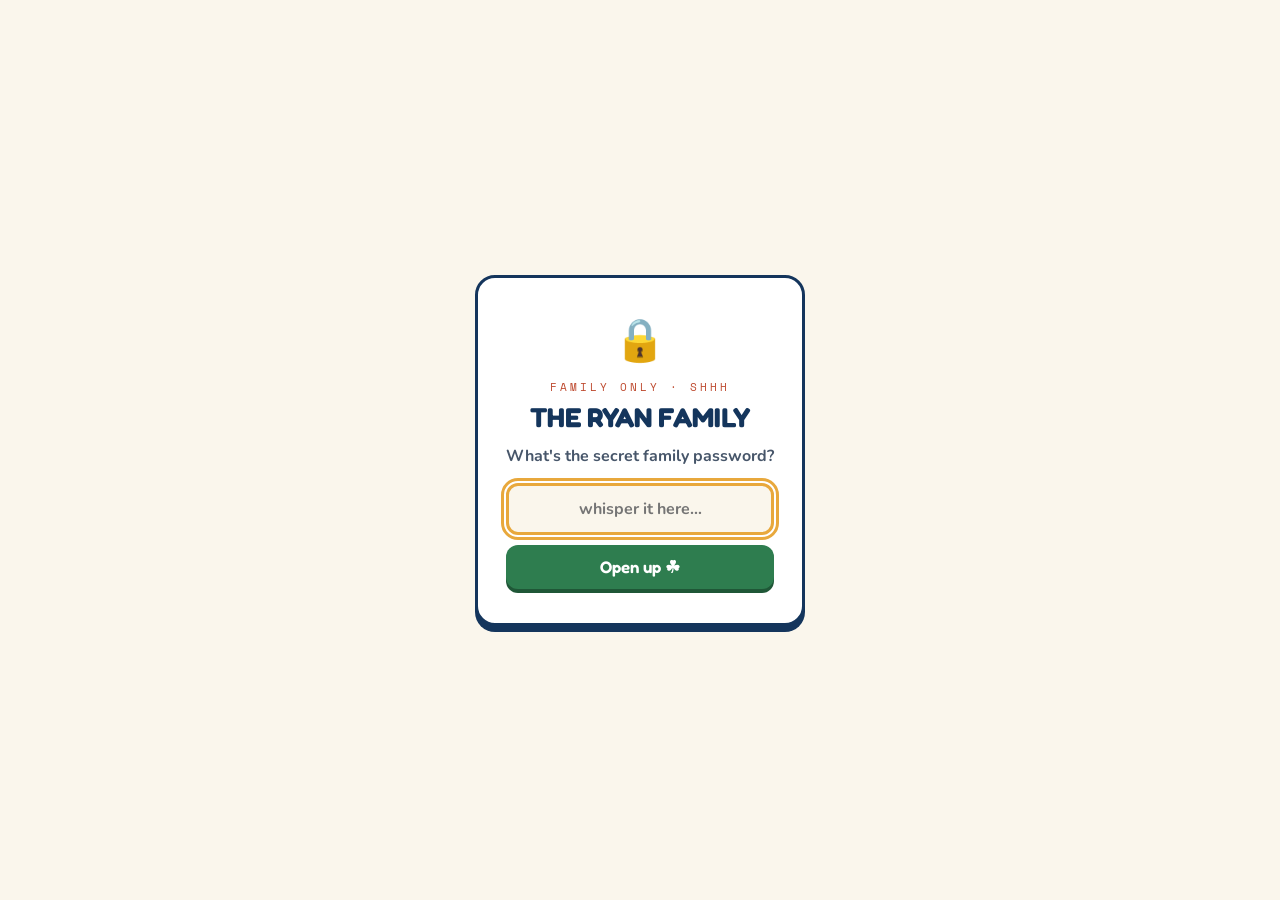
<file: sports.html>
<!DOCTYPE html>
<html lang="en">
<head>
<meta charset="UTF-8">
<meta name="viewport" content="width=device-width, initial-scale=1.0">
<meta name="robots" content="noindex">
<title>The Ryan Family</title>
<style>
  @import url('https://fonts.googleapis.com/css2?family=Fredoka:wght@400;500;600;700&family=Nunito:wght@400;700;800&family=Space+Mono:wght@400;700&display=swap');
  :root{
    --navy:#14355C; --green:#2E7D4F; --cream:#FAF6EC; --gold:#E8A83C;
    --sail:#BE4A2F; --sky:#BFD9E4; --ink:#1D2B3A;
  }
  *{margin:0;padding:0;box-sizing:border-box;}
  body{
    background:var(--cream);color:var(--ink);
    font-family:'Nunito','Segoe UI',sans-serif;
    min-height:100vh;display:flex;align-items:center;justify-content:center;padding:20px;
  }
  .gate{
    background:#fff;border:3px solid var(--navy);border-radius:20px;
    box-shadow:0 6px 0 var(--navy);padding:34px 28px;max-width:420px;width:100%;
    text-align:center;
  }
  .lockico{font-size:2.6rem;}
  .eyebrow{
    font-family:'Space Mono',monospace;font-size:.68rem;letter-spacing:.28em;
    text-transform:uppercase;color:var(--sail);margin-top:10px;
  }
  h1{
    font-family:'Fredoka','Trebuchet MS',sans-serif;font-weight:700;
    font-size:1.7rem;color:var(--navy);text-transform:uppercase;margin:6px 0 2px;
  }
  .ask{font-weight:700;color:#47566A;margin:12px 0 16px;}
  form{display:flex;flex-direction:column;gap:10px;}
  input{
    font:inherit;font-weight:700;text-align:center;
    border:3px solid var(--sky);border-radius:12px;padding:12px 14px;
    background:var(--cream);color:var(--ink);
  }
  input:focus{outline:3px solid var(--gold);outline-offset:2px;border-color:var(--gold);}
  button{
    font-family:'Fredoka',sans-serif;font-weight:600;font-size:1.05rem;cursor:pointer;
    background:var(--green);color:#fff;border:0;border-radius:12px;padding:12px;
    box-shadow:0 4px 0 #1F5737;
  }
  button:active{transform:translateY(2px);box-shadow:0 2px 0 #1F5737;}
  .err{
    color:var(--sail);font-weight:800;font-size:.9rem;margin-top:14px;
    animation:shake .35s;
  }
  @keyframes shake{
    0%,100%{transform:translateX(0)} 25%{transform:translateX(-6px)}
    50%{transform:translateX(6px)} 75%{transform:translateX(-3px)}
  }
  .busy{
    font-family:'Space Mono',monospace;font-size:.8rem;letter-spacing:.2em;
    text-transform:uppercase;color:#7A8798;
  }
  [hidden]{display:none !important;}
</style>
</head>
<body>
<main>
  <div class="gate" id="gate" hidden>
    <div class="lockico">🔒</div>
    <p class="eyebrow">Family only · shhh</p>
    <h1>The Ryan Family</h1>
    <p class="ask">What's the secret family password?</p>
    <form id="gateform">
      <input id="pw" type="password" autocomplete="off" autocapitalize="none"
             placeholder="whisper it here…" aria-label="Family password">
      <button type="submit">Open up ☘</button>
    </form>
    <p class="err" id="err" hidden>Hmm, that's not it — ask Mom or Dad! 🐑</p>
  </div>
  <p class="busy" id="busy">unlocking…</p>
</main>
<script>
const VAULT = {"iter":600000,"salt":"JRdMDNfgzmtY5IzZeW85ug==","iv":"mRkoizaZkTXd5L+d","ct":"8HOrCwKPxh5+Ow2uixo1dw9aHZBtQ4ffTbniOTCcHd36MiVA3v6pqBJU5J62G803+WPtse7e7903lxU96TTZxwhCu570Tnh5VHfTwVrn722S3LjO0oy0l4hqmFM6XZoMw0USdsTxdo5J8H8bXhhiZXENMwcveBdGmqvA6b5NjIwzec7/U81y0fKFwGnXOfhF/SScDTdcMdziYjxIymDmuMwspMTdgjLYup4w6q3AegaJ05S7ZLHk/QBpIiiJKQUUwM18EZWPWIAydb49zdZWAbqJ9s3f/NH92EYM6HHQXbiMsugypeMSNJtWIl7rROEuaS4ylyvBwJfaKy/p7Ji0LdIprqtAx/uKjpLOkRBnj8HKd5BiJ+vJjuv2WGrRlCpSOOZs7kIUU5/d3qqEfLqipXuOK4U+ycAgU8CFkVM/qsEoPrNcFdlQm3TpqMJnuynE5RzTOX79srptNjUZtnLWdw52xj3M4hd0dRFvRncsfrKHaJ350Tl7jtm7udpOstfDeZ7Lm6y1GfJKxlH8FIEBHmoU0AJH4kZsMfx06U1Uzr1n6TXrlNH+aBJnJAfl/yGvGsKM0rT0eMwWw7F8dsI+m5ja5wjMYxraqeUbvBajapnTjuXCOM7tDKI7Df61SRUzaHt0jMW76gPu6Pq9Lo+dokugGane0SWnCMGIRDyPTGFEVriD3cu1pT4n4XgsZ/eDdWVUxX2LlFUIF4sc7VOZhYvsQZvnnfzIZ1LTD5pMQx4YaOXYKb7v+4rx+7jFzE1Sfuw9OiWqybEt63/Vi0aJZ0TViK1u+hmuo7NWespQkWbBMAgSkylhU/xj1SZp7slNprjOAG0THQfJOLbUnGupDAqZFH7ZpGxKs2BcZGtFnwiB+1vRS+Wufxq00VhootmH0IzdLN6/5lThgrrAymif3Sxtdk0ENsS7ZECm3UytUsHdCc/SSqJwriJvKfa2FuzginupnHSHDRpm44txurANtTIiAS8AmXDZYnT5NxsdmP5vYHYzeApJgrEhXUDaNInC6QBpPRlzUVywXdvAGZdXf1nFsY47x1CAsb8v4pUYZP8o8BSmFrmytB4rnMvdoSb3L/sRWoqqc4s1TeKakyg+xMHYN/K/BfU3aE2eIP9G6EVJ5l8kI444TC/qJkK/iB5YAQDtN6WCvL2ZVNoNxKAWdiSPMSxtrnnY6geyIOX1kxbfkRbzKH2O04mkhQoXgu1zeXSKUg4enafumkkw/1r8BvR0MPRnfTylRbuFzr6TlaGtnMLj61m4fPRm68lz4vlgmPuP8Fq4n80JnvUcQfqC2J/Cq05AvMXe1sSH95Ylc1iozb6kXzKQ2sT8tZejGk0lt1vjrGZR5S5x9KDD3+ubqx5oJihZuCUk0yIqg99Y4dKAoi/3fMLBFBDFdeQ5swZcs1TsawaoZ9MRJ5759Se22fa51uMzcmXkKojlgKCt8oZBDeCqEeJaeGoVUMYx7Y/5/FIUR1behHFfOaNNDbyv7ulsmqPqdB16VDl8vC5OvMKU16amN+8sFp2OdJrmEDz/[base64]/xku/A8TP0r3XCQIYPuLVtaXvXNPG2QqMLojzdHeKd//sjDX4a8EId4wPCx+BQ9gNloLAHaTprikSkh7QV3Ztf1OQHqCsvjI3hhDAkifU3nFW2EjysEMrS2f0GTMd4XzEU9aimAwAfRIxEolLX+WvGzAlcAikNn+QkV7/cNqXDQnZJHAlc/Y3rWZQhjJAolYPJhmLj2W+Eik8gBix0LkK+7PXjPEA9DW3Kc7DqEXTd6nYTSu9BJktY1tt7iK46oRJ+mcQ4hvXIIFE2HnZSS/wHJhnqLI0RofrFoqXn+i8UuGqxYySW4c3a/q36OE+EVqZKg3/3GvdaPjjPTzZiYC4yRr7kXDrcj/oAtAVR5lEcAzRi3B7uuq+ME/g3KGHyUwNtjq4bY0T5HhSd3CypmuNJg2EMwzz1uarvRhOGhHuTS/zgCPvEiBJo3dt+nbrEwLReKBN6xHlH7mqTgC7H5JemsfvZKkQD1WcnqmiSvMwldVdY7kQ1z+dHxf7RyxKYI/0BN+j0D7GfBRe+bIuOmDmVOJfnA2QcP7FxTD5Of5uwQcllvuz7MYEeZuHSmQ32BR/cj8n6kk91VeZFCb8Qya1txZjHaMMK0VVKloWUR6qYni4/yfpPJOEk6aRXz9wK6bXAdsaCfUvJ701lRDnzghS85C75N2T5wP9eszpatAfD9znWbkIxlR+g6uWpD319uWDAzHWzIB8cxkKzC9agQCXPHSyBhTkqtGt3eHYw9f67dZwb0gveFfE2LRSSoRqHMj/5w5lG9Y8+pDUGa3M3Yt9mBlyKFItgAi/B73lNNBg425nNGNjpOJ0Ygg6J36vfifI09qeCFaPSZyJe5soXRu7FBZ10jbege4vnVO3vlC4v0h7u6RCZ0ATgaA/r686T8bO8KG8JyyGSCRHcQrAmj6y0Pl/arNOcsyJL/[base64]/0IIj95PGEAw1albCIRSVMFmDJolPua0f88ZEvtdPJc0sWr5MuSeLF75r32FnVLKspHhFcZmd8G59N9s0D2gmwYILGAywou6t8EAVZCSsWVUTDR3URD42a+JTv29OIS6ajKgM5GSgObEq86XrdjRcUFOlxhjsXBFGEhr0oZBEwC/GJ8CFEF97PioIER401lWZCPvcQo2g/jZPoyy8mru79zeYeiZcXCV1syWQjcZWibckvhyr9gMcPZEarrWOskEUit7lcYpx2NHXwHDLK9cdjE/2IXIFAFvejrHQfnn0Eu4xg3ed55vJo99LBu2UMXMoLZdXSxxxg/X+3g3WWqR9XaYuVgl/2xzLeixksih/+Sd5QSM1isnwtTfWSevzzTsX01j3KeKWgQE8wKWsfcu6KYlcoBfeSU9iddaEmcOADCKYfj/eXQW12Jzs3slV7Q4+na9McpJ1OwZfVHUHy8APtVPKifc8FwHvXubqycK/Cf22YYI9IaK2ciTgOWGHLIm3PIPHeNwjV9c4fWQlw596qG5lmo9ExxgeHOaABJB5tpYU/9VFpAK0reJRq8fk0OSgbeNhnJ1JMl/9SpI9ej2Dwg9T9rguuT8Q6Tls+xYixpxIpkZVzVGcx+sXlgkG2VgFGL9Bfu1/YMslnJpOMTOcgwuuso+LWP0y/b4ZAbHig33UwyIyIXglLFKeYNGHW2WPStOZHvpTjQzYoTmE49b4ZLCW0/HkQHv0ZXPL6bi22qRSZoEybFZSWzhZ9r90kfsc3uCK7b0jbattm5UYpYPM9tWqeC2G3aO+2HkgSd3b1Sh3C2YabN0UH9yJPAaXk4NKs/xRCGMlC0gduS2lBhs76I1792AGd4vCrPRIm0oobSAcuknKeGY7cmMnwXtXftFsogOtTVNxTdSIA5pfmdJCuosSI8s7+YosV6T1zvjDD6FlUzy6kZtxKUNwt5yiUwABYirn2Ll/TKlZF52pZXsX/T83j7WxXfOSo4zBQkrwEszkGa7Oeblyg7Wg7gQESNskAzP1FX5DAMwiQKWor81qXP+0f1N+XN1kG4ImVvtdXRxw/M5MM9s4ktzoJvEzR3vK807mID52wrRMEGCBez4+92Im/DCfkA3cw4cCYKujADHqOraAxTBRqmmQ6BMXMpJsLvc5fVGB0WyI10aNtpez3mfcnutOEMTECu1h3cG0UZfrUbs17NMIN9YoCPCzoUzQbALOtiPIImCQRR57NsIgC+GY+xchpMb8EGm+Vbkv4keXe7nk85cJiZ+B/qc/x+eXuQNePUcKDneH5ICXknFHbEL8UG8NjfCVWVpsXeL0F17msczDDdNETfPglVegMOBO0SZE2XhzJqoynvcuFOAmpfd+tGGR/NhpemsH6BWGcPGb39u6y6rBEYhYgngimZYNBz1QYWBTNt2Ft0EreqNtoSlr0D39u1G2RXLHnBtiJsgxl9DVTwzmpyPB5dBiYstn2cFr5sq+mnHcvSYf1BTMoXEDc/JykoBwKN09wwwh/uSBbgqnxSziU9nG8RXK4F3m+syqerEWMIbimku8rTQu3OUmzhPRtlzlvtYYAi7/ZfUPx7T/p1nQyFmAePDr6PcTBXLXlUchKo/Clfnpr1Rn+8sOpY0kQvHwrn1clfnqlYlMnpjXjvQGmIq0chV7xpzV8NtDhP1O8FPUk0GCiW1G9Vs70II7clB8rh40VxGrZ7Bhla0F9OIX03Ctj1WnaJUKZNR0EGUutsEG/n4rUKMmBneZNM2HWNrRvoHBZQxzCIc9BLtq/O5lXT3pP7fORrcddvTMBeYbu9svKuQT4X4gArxYlJZapzmdUU9qdnWYmPELeto+H+6/C++XCXaYyYHSY4i/OF0Mg+wI1zs6smIk//PL8dSfXi1IqL5VmpWiBnzDsfnK/PnDbWR9xZqjS9YcC1UEnxEZq7uAKvnfXfu2FF7H7LCxLaSeskXJiOHOaAglYUV8YT9JcukmYgzm1IpZ0KN0b8na+zs2sjX4vU3Idy7lPz8HHhfrsyGpSk9OUYIbCQaS5xBliif4mAOeaInhoa/pRRvz2Qb4Knn/zQFR4x+DyoPUVpncz+vzNMz4UrQdpkCe7UfD3kjgI3rTlcnWZF/+Zfv0zdTll7UPOJhQ2/+SSjEQcQyzRBXldNJxrKT/[base64]/0W8po8efwdR6Eaiu6AwJbtDrieG3moVm/TctE8JbEqxGKSHiKh1NP9czzht2xDBMSgyCGeKlBvF5JGruU2KeOyS98fRkF3At2AcDkxTVFe2M6xILjzFKjPjRl5x1RLNqUCvhvzeieKL/xcO7OtcWGdrwZrbgeCt7MkkTF2TVUe+h70/Vu6WE1V8gn0wIcWLRSuhWfAmDRXqBwhhVexGkjrMx8MPLgTRiPvqOtXkcEAZoKsRkpILZJ9n6QHXE3vfRUS/atGpGAB5akOcviQv5UPC1M+J1ta6qQDSmneHTWZwN3Lox5D2WYyVUcP5SxmFyCwlFeH+quYyHMPb88Q2Ork5h0iq5rlc0T5mZ/9/Wqcz6FTU2ZvtGVDZjyM5MFwAJtjnh41k8dSH0CxB/aZzV5gFLZt2F66phf9EugbPLVHZNuDltzHHwcaMBksHyFWxYWFB0wo8RtP76nt8cYtuILObLKa/rMHDmpASVNsygDX5hMnTpxYwDsXvJxBmk8E3u+hjwdiGKUEYplw+zFOMrSV9XCEj0F0eU4hw0px9pB1XONcsBPKEwtFY1lTSwDjsV6drfTuhHKoQQieI9gttGaZthFSvMG/FF0EyGscBj6MK3upSGAB/XVihF0apEY4C5akYajdjMhvsuhcmMr/FmFjRZm/QwpZTx/S/8myWPo69d3HjptoAbZUNMerrXqDEQvSlioP4XKBkMa5bZPsUbSZFgB7WGIK1m1Q5I48ecFfY4oj/klXs6jgZudKSLKI1U9DoEr7IizNiVH+f4oHoxbUoIyP58i/K2XokeEq/i5+YWwiFpctiRgIZPtaWOGyrRTM2K7atoyHR3T+SX8obH6LAofFS+WYgJ7CGD3gliOut5yC6FBG2WE15yyy5RTpA1zpyeETs+rMZ2u1n2uP8LmeZQme5z438YFswXwT/NOIdSKnICYKUHUO0y/HaKXWZvA/a84hVGfTIPrr77fqZ18xcozEaETtJGFyJCWUUVEr468HS7L76eQaNTpWOvlzOr0NgMpSIemWYW1aaSGRTcUtRrK/3BHDW7XwfSGzwd7doSjCUC6JpnfTRKMUvRweExXOLLHSyEMIksRfqabqnN45cZZjAI95eDttfz10I4Y5DEjvfI+YKtZHOBJBs2YlM9YMf3ZEouT16+27t33rTf/Rb1WNYIFk6ypRyiDPDmC0Gm6TJSQcYppQi4lP+RVt956ANmokCj//[base64]/zCMO0/fPDazXByPJYK1wwCChb5rj/AVl1Z+jGRx1vZZIv0s695h1eVJ/DWnUgSYoH0qwkUPWsA0clAEBxTNIYu9DX+mpgyAdfgsgRJA3iTNrd8ciH4Zr4SnsVNibrkTCEN69+uyptGiZioXi6crxNlnU7hZ6KyR42/66DQ8fZkWnGdu+qifn6wB0tDVZifX9z5piKS78At566rYIvRN8dZHD9i39WFoyWuifzL9YUJ15e+qsgQXd8IWZNxJyaFJ7kz//qesrdZJhGihnnAZNZEX5S/[base64]/7kZjfACkXGTBWsY4qo3/5X6pXi7zAnw3mpyPm5MUMWUwchvKyKKQiHOywXH88Rlu/esbADQYbTWrsnNXOOADyIKCFBs91pGgosBFDHYHf9Y2q8BIu5oEz/+URAUVpRsM9Jse/XA4J2aaoDGqQaPRo5JYLFRN8fQwK/ZKu+lW/X3Qa51lFX6OK/seT3mPqG/9p33IS11PLzg64rN8M5KxoCkKfVb6zWTngiN/UEXSSeFm4fVhlAOMcdH/Z5Na6RaL6M7M3MPsconJqy4R6AXL6UMoa+S72VeL0uhQXi8xHyQaS1aOAWin+8SV1IkDLzUaPGpNeT2sZHHUnUtCIHHWSKLmJmLjoPUm7iDAzQNKZ26q+Mnup1BYLBEKz1kiRlSrPGFE1nSqxYnXi9H5PFD5LxX8H1A5dnzhxITTSohA5A9idvCn2oA8/CHKJf9vBhUD0akjfAU52PdxgN/+cE9W0A9IZjuoDVOM8qIjqKGoxNvxz3NHrK8cN6QjeXB5LiXKAmqUjJ+cu8hZ9PHlrKhT8tbzRSh4rBzeCB7gv8JQrovkSMTafsUwQF0/u+g6l6rw+xmTro6zlESlD2EbHk+NJoUbX0ZZ4UP4jsIzlLK/ksKAeBlfTALxrzPFF+GCn1jVfSIlWSfr/g5He5Y+LdsThx/RjMlKpx0Xn0+9yAEr+UE31trV0LT4u8TnpgI4yvKyMbRqIXivwBFKmsqjyqB6ORZqfa0OAUAVEUwhr+6aOBhqtncA1CsCtSFuQIpFul51HkYYcflxbNywPEnjgr/uxOjl8gV3QY4YtrZxrKJlYDYnGzjM8ll0cZ3+8DN3fAIyBnPdMuRWIK7XCxkQDEbaQs8GSV/wY7sEqMDGw8lUW4fGYvImE/wgUKt87Y8nycQ52WD4T81gs5QwLOUfiqzO7Tn6DdfCoINoZ+kJxQnMBj2xK/[base64]/sbboXLy9ge6CH73rPcB4krnuNqZrrR2oAtVLyz2ZLEt/txS/DkAfKsKBURmrf8FNVeBxrhy+Da2CAqsSLNn1UlTD4IgqU+cobgBC//VsFUSd72vKIuQRq/3qUYXAXRzjr/gE7MEKfc1Azp1MIzzq7dfIkiHhjMx73XJML3G9ZnNE2npKM2LNuHLjvS7tLuUQPeYnxUNw08naEtPNk89y5Ll4m/wKO7mZDesntuC9pnM5Y2xGl/33aBmnuKQZWaXMp3vG5Fa4BGsgIniduKKhClaA/c66LxiIkQWTgbn0wjE4uXKNLJdP7e+SyBNs2zQxu6m8+cFSjjeGi71OZKWVvkOOnXdXpn83KVPGuIB6wzFYAGhfEX374pxqTb/oW3qy8PxZ+nlzU6YEW7wDcdhzycLr3JWil1R7QxNVGzUtEEyn5gXZfbhpSfOk7uVJYG51msgl+4/ApcGgxj8ghNOQpPttE93k2FsMUu5AzUVJgPeT7LaG8zhxhjkOR2RmwknKbMk7im31U9yxmb+xODIP+vRxMqtrkCKnKCZSv8hXC1fYVmu18SfyDi8IPlmXzMt5cAD2f7E8LbNliKm7pVRBD2qR0ygURPYCmlrsHclgVeedKPNjsCqilYyOxtUWF3J3Eo/B4+J1DZ0K0i009actUSA7FjlxxCHMOudWumEVeuV3YVTFu7/3CyVDaCh1wBy12MPl49BaTHrIp7JIih05irO24PPnsNcGIkGKn+CE+fqK0FjblWGY+if8j/tuHhH2cHx08gw5itRfupJG+lD26uiFj4JWw2uOEt2MKOJCtC1uBQKClgTuZyY7u4ShqtK/ACI9VqgeSNUPcXtHOMP8YJndkuvqtE1WvAbtMgb2Wgh5KWJT2J3LOwC0iCmEhyaV7BeaepDqSdpC4/E6lLo3SvvLQT2NmlglRxqWwZmfREH9asFP6WQYX74CBZdkQVBdywfJrGOP8oh5cT/t0Azb0KapGZSLx2yDp9yvW1grOLN7tw56w4YSKO1Xc/wlhBwKYjoXG3+wVrricRPbZEoKepbGqY1pXiydXzpnpl6LjLkrH3bVNsPbomeY6RFs8ZGAPBeZ+/BU4EnpWoxvzY9467msXgmtuDJDWl0oj1YgwfWTjEyDpWT63wOX02gp7Uz7qWgtgGJNyf7niGXWfh/fdTpiCkv/r6buHzeRek7bxBdw1iIBRsxNxm/sY9kLaBcQbh4idwZJ4IgJQ5glkNQfKLdv/d+BQZ4qzZ5KufEHIX3O70+uZoAx+ajjQkRsA3wNuB8dF7/FOhR62LwjXzx7S9/qPrgiATcwVoOJjZ5FdSuK7dYffQvp8t2jIb6AKgyDMjGjstGTJmhSf13vBYepA9djyATC6QFRB016H2A7JlVzbC8+P+4UBj5cSCYa3wW/AWs4p0UrgfCP8h/bsFpIhVkVaaIcmUEpB0FIVg736vE1mpnAKwXp5hJcDsvPtjBWu66tcVMD/XuxsqX1qqeKkqip/[base64]/HXbZmbNlaXvN6Hmxba85nb4XokX7h1u1QM4x/2tPyZXFnAyEWJyzHt99lo2sNX//qtU9BrJMUvK0/tTRJh6cN9K9RKcGKx4lTPfDc1VfiKOq0O7vB9TK90cQ75Ctt+cW1HC0fGGRFMBeTGjqGtgrLcqgjoyVeAdAOzCOjE0yGE8+qtuZ9rAsFga1CT0Q891px+1/ZG9bEnF3XUiJa4xYdC/dcWC00C83BBqvYWsjYXOfk+7NYUNr12++bqfKqLnve8ovXtprX2/SYybL2HnpklTIl99OmeRGfyP8KXj5cv+1jWgO5FMfmk9rn4JtF8WIoFyzUU+IzkUNSN6VvVvRH0xnNTs1XfBMqYMud/dk7os7PZo3FMXr2YpPin/5BuYFm325EEL+GnXyFgcPQ5q3dYrR8gZHqlvBeVIHgLSPMI2we4MH+/CJ+VHfoWy1r3u4AyeSq3qiTBthMP9ypSDdXEtJ4gdGQbn5XXtC2em3xl0RMH/[base64]/70agdtMBGfVHUZb0pEy9Yp+o8IXspU6NbeaFJJUwutwOHOfx2uB8m2CgE+dH61WQVjxD1TppCA0XMK2pDkn9e5ALvftNBehGPA7AwJnPsHZpbB65v5Ol2PuSW7ZVLkRUE9Lb4+H87gU8d7IrQ1Vyw4/[base64]/Uhmbksqs4/mSqheO18DxUttljX0/sg1goWb9njNiD4ffnAjm6RpxM8pmmNNjVtN2hV9FyNuXlCTOxjiFBieHLBKl3s5kBqs5wS1e5bm/68FnA9kNLMa2qe66iKO/Pn7ftE3MZsrJgzXwvhscC8feThYCmp0KTUR90M+eD1D/DSyRV6Hy0WywyUUV21oh9sxDfZLzwVp4ezCybnSzWbNFTuRDtjZSKuTdmkDIvJwK0U0Lj8W4ZeeukohDCdkbYEvYliN/rQTZ0Q0jSIldcwONHx3qZdUzoK4JRNnQ8+nVumR03ziQfUXzRXYNKC/AzfsAwx4tgKUYVJpBOX1VJOozHQlzHcvh87Q3dqvYmE1661J/20bSAlvNiu6BfrTCHg6l2+c8w+I0Kr4AJbiLfaSJpgElrdIwG/DkRvS72f2miwXqW0JgeAu62Kv5JNjlHAFhwHnGwo1lFSiHmxsDqOEWh3KpiisNYfZJxoxL2+gBnseR3YFuN6XS2p7xXYDE2nA+U5E3V05fYIlvGz7F4aCSWOJIpK6hOpmL6IrFlLu8qrvQerXu4rgbr/9cT/smUnA/u4ZKTBcn3DwgoCvCVtjYkaRvHsVBN1v/4X5kEGsv7iABFSSvFocPnHIaYxHdK85LeOhpy4xSQRIGniv/fpdlf0Gj/FKmHGlo73AUdMRaYMppzOQ5ZUN+RDNlJb4m11NcWiqPYM96TI5Gne24ZOyTHIwTzQKGGMH/kVN8UzPcCXlkvbACiaCkqCX9etVtBS+4HdBDW8QkYSElrXd3dmlyCsjQIa0RlbPAbChZMYrjzdoxePEDSjZ60opjC/nAz4KkJJ1Xjje/zmduPXOuKkFCXZwldwvKnB2DQjSdoImZqgZMAjLSbPZB5qhbDm8hM9v2SYPNqZIsxQQ8BLrQ97t65wz4G+8yZ0EMUyHe7K2JR17XTAzsuyq8IFV2E27pBsRswL5sQr67TNItR3m/eBWxRKrXsv5qieCAHW731kOqZscKZOVkRD1oQlQIeVRSXxp3ma9MxwXH63oF7fMB6Mo/rS6Lkv3LZhRSuEvyT5ZXpbYZsbmPS648mBWPVG0ARWaehUifx/D5yx5xkSBY3lD8ErEtxtZ87ZMLWbyVVCIDdvd8awvX62JwjA+wqQIaDInbJ/KkdmVRfE4GAnj0h9xEYb35R83pHfMfTz018F37rraAjqMIcfUM42SsYD1OipLm8S2ioqZHpfXIiz0zGJdCTW2hK+m6AIj9iDXadIrVy3VkJ3pmxi/D+urulKLj3c3J34YbPZesL/0Efi9SaFYhFDUrjHV1jL9fPWRtY+fNSIy9jl88Ih+R6dQ5j9ksM7yxH0y3bgmczclSINfygw6mNO7tcdEF65CKmb/rE09XOz3GnLjlQ8i97brkMEGAXCYRjMfR33N3Kk5tLOzaYnfAcFjs+lGBL1AiNtdP1neJXxWLDviwQihWwSDUYlK19+1xTVOyTnp/vT6DjvAJyRexLBON2sXWIsNVvaeak1A66/f4gcZVVR9eDEbLiyFZ51MOrxP/[base64]/cfqNnPtOX6v2kHQ4F0PhqOiAp3/XYdqzQwgAdBwfPiRRSuEcgJ0ZohxE75n65rmaAsonTr/ZwThTcjPDw76ghFsHp69FJ2Hmg9clhh34N7H9UKXapfbskq9b9efkeo66JASu2u8DDjt1wT0D0Xh79jroUMCKuGP/Iq3C1plF2Ve7mcHxDhb/[base64]/WUL5dJev82TzEjQldKwJ9cUiQWWgRxXc93tqrzKTw+JzucGHvkqNMuoLcoY5QCsAPCENG4XGC2Af/+6rRHR6mRCKWXKknzy1HxYPlX5sRaTYTNKsVnSEhcZXw/mv43L+R1EE7dF4CWuRoSiyXlKa63FvqUnrouStk5dvXKnj99m/FtHf63+TbU+OeaRb2Tk0Ty+JyazZ+K15lh/[base64]/bPRyjhM6/FWX7bENn1JEipQXrxrry1e5C0Sp0jGbWCRkkP9v0CGm/QgQ48X3hEh1tJTJQSs1fgdfNw7WA37Q06HqPkjV7JFmv2ISlN9p2dV8mpowCyGW+eIsni1MliTzeu4rjLkRy6Hn2iWVckYfGliEPlff91b8wajPREYORRaBtn/dNuHzuCvBIkUk8/NduIPbhdgpQmz7JjDVTQkxRiWXgcMwbFbg4ojc7WwBH2NZXxWZsVndVxBlc4Ir/I+hc2IyqL5fIMN+oNyJFRBMT1Tai7r5yCJml4oQnyjtFN+GGpZ5oD1YgeRGWyEb7TNrBB3tCjkr3VN7v9BQx2qrwxEwnmg/0P98BsMCRBeTBTVV4CQHPSzA+EP27WnuFlPlN2qNhrahmk9Pl02pCFr+qWvn/x5czUeH9xfZYQpS57A/aQepTGd1SQJ5D/2z5Xm1hkvMX9Cr02Skoz1UL4wodFAZjzcMoUWvss/B2udpisZZjETnz+Dq6KuqfE1smV4Oo1NCCCovJUIjqXKzv33FzCSi95fZ04GgpyEcV7FrFZkvmoTd2OyYBa7QwDWbJT6iXXKn5NKYsibzb5cu9jhji/r+H1CymZoCUF5mMN6z6N3Zm5PhZgNCTb3uPyg7OHheTy01WmAy/KBQO8gSK4P/n9WODp6Lm51ku2AxZWDyIgc1w5fukOdhbqoxn5UDYCU8ere76dAvHprECVvyacGSmdH9+mrJKaE46zQ+8xdF6Z69pBdxbW8EGerCtlpbvXlRtHdOgjsHUnJyfrWfKiMOip/[base64]/yqx7sngZPgHLP8Z0Eqzum828HZHdfutTOLWsNvYv8rnR9cnqTUIto/m2Fdm2se8aC0jXRP7GmYALDbyROtT2J1SmexkjmrJ8GOPnw/uX3Fe0h+Qdg+P983k/9IynJ3VIMQAAXqUHkrXK15LBoWHeQwel64Qmr0Kt9Ic3VqYrWnrEDtHlwmtQG36w2JuM3sk7IuxCmBVOzIhizdl9SFv8nrR81cMFG5cQH8uoOeembqOeHVLP76zUbdR6emeXrahe/FxSMAyMonPNvBAU/hZQ9IevBHZuNNB81fseVwbz/kNFNKEISnT/uSC2Zo2bNhFPNGumnpRtyBvDQQi2uM8vTSe+Ozi+ei0BhBEX0x5Hqj9fDXLoBrwS3iafcy9qB2Y1yN2Z8zqgAz2bdDhV8/+rD0qu+ydfT0b91VOhdLZAVx+btpQYRuBwINMQybtrovgMhv+/tRS9jg/+Fd9l9WKoEcNAtBrcQ9dzlyGS5W67I0bPzRNPbEvwF4EmwvPCbo+C1+fL1NWrkFp1qd4Sz+BCuya9JuyYrCDmFsGW+6O4CvWAEPVOQJw+PSq8y5hXI8M/iAP0gZydrw1+7i9sz95ILlH6GVsGhx82BXw0Lnh+Wcya4ddXzywTqVi9B7uFBa4V9EiSl3Gsy5nsku3bOjFT2JlbXhnIAPuuB/[base64]/BCkIIwGOw/[base64]/UMRB49oi3dzHwsq1X/xIFLu1hCkTRLawil06yVyeRZKmJ8ksZYcphRcTHVOanB+111yaO98urm2jGC9pB7hNPLj0p1PVPuCHyTQE95nXHcTFosWgqALbswmRgPdb5QengfU9Z9VgfVxwhp3h2SzyCZBdWahM4k7Y8iHntPHIDzGPcNlcDyHu8BM6fslTKf7qRvKh6RcH/6rkqkUaATt09CQxLCahQx7RcuNVO3F5LgQWJOgN4bDERfObUoPH3odIZsIrVz7ij3snieis1Ct/hVSjvyB2GyHDaD8GQie+RuAqyln6b+bu5Lbi+trg4GQwKpzRGT6TkaBjosDCSkBYIi/u4MFqzx1jWx2CUmPH+n3m/9hlEKcZCT7kobPHaH3gx6IPu5onKEd6/Aq1xg8JbipKMYH5B+kGsafTh9Fix6YqZ/2J0R9VrLZZXqjzcZxnxoF/vJ6wbjsEJ7lmTRb70u1BEvOFjFe5osEOyl0o+RVQuRLopQO+q1vr3aqu4WpJy9CFgxeANpUKdECYi5qVL23jyY09Z4DYThBEA751cVKciRr2XlY6Mtbtt/yacwBpidntuSg5ar4Ppfhhzgjp7wVpdeecyOz0fIIkANp9paSui00DD3kIR3vqMWOklH3m7UsJqHK0Yaa/qsenc30KZkSSQyE6bWgZt7lL3U2Kt3zr0PINPI6Er4rsxJ8aom7GRpFHkHw+m51qUi+lptMms4oq/hnvzPFCvboOTFSVsySSJcizByPJvCTgGMypdIzL0OWPDf5PSv9h5myAQvKQXxitw8fAvWcT6d7G7qGo0dITwvk6uvOF8gDQ/btffbtiWFuZyllo9dT4yjmjdbIjfGQOBZDp/XofLUL6RMHR0bbqD0qgzmqfZ5Igpftj78s45OYD3ny3vXhkD7fAKyeLEGRT7cr+ktRUmCXV2A7bZmVPHRj5OW85vA8Y2zQ0oZNAvHHMOXaOV+a6TJPryPFRebqJHSQzy2X6c9icAhHg6J4JIEsk4qRL8/bmgoh+cpb1zZUUVPmFiGYgYBemeHezePz3jqix0hV3W0zmdbHiYsvUqmLVGlKf1psRp5KulivAoSe+Fnm95EYI8b3HHy+vHH/Pyq7GkgWel+X8c2TYLtY05uqjcTQkeDE1MnWPV763JM4LDJdL7n/cie1A0W2gHIf29+rgAwtjUmJsjSgy2WPT6XUS9mXFI7xRLnwecUocJgPQ1EfHQNhrNWdyCVE4S338gA8hEpJIfjRHvQhTREkT3y5U76qANAfi1U3AxkKD3Boab9MdC79ZB9CcKAZP8mhv25V0oozbf0pIVHIktUB8OMY9/5b6E8fDbQGbef/lvsqClhnaynz/C2uTCJ4LaRbgacFCD0FvEv6sxd8cqWOkWlk+/rsy7aMdvt/mgqYVkX5LL6UXkfzg39h8pSInDrJ+CC7g+nIgC2z5ipf1ujzF3VJadok5fMKcsa9+ERE56KJ2uEFBlAATER7SPtx7DlGt0yH4NyUrITGvtBBChhylRNduW1WWjXs/DylN1fxB+5dq815w71xjOip/5RhC25/JL+TXv/X1Fe0k1yoN9z0Rl9q0ot/EhlLb+SIRfAd8/qtcLHKEdYAugp5zhb7XGlOKB+wm5Dp3Y+PE0G7e0qmoBAwP2gshl/Cx6qFysZSHDdV4LUa0QhWMulwSKpuqu8JaHh5A/krQMTDycQWZSopJLHxyXWocsEssxLTx5MbNzYEB+wsw3BzVvI49J37Fcq8MHcHFqcYn0n8QsMWuwDPjdGR4SmWqoox8zP6rDB9lN5OXOdpmsizYgALA9u/kCzwypxXXf7V/4Y4yTqBjNHoCnztKgbdm/K9hzyTZrH+jBb2K60USpXRgkBt+H0ww5UQLBEKHkDYxQJs80+GWLwbkM/RzykpKgHCIO+u9pqKTJQR/fsNpdI4KW8diNzTGIwBu1V+xaUYzFIXOFA+FyenmciTAvJEvN8DfI373o8M3eKdLHGwtcTeHx/tNQScZ6sZsN35Q9o/SVKmxdakCVgMglXcKLwk98WebAa+tNoTXzpaEjgPgYzUKKqvV2t0+UWYV8ZudKzYxSySYrPyNCbbdynfJ9Lcedg3lV3me1j5f0c0EvAv9UiGM620BUqM/tqBIixaZO/MJIwDcVxSiwsmjs3jFCPntMKzuhqXNhHTVyyLh5zplkqnB644oy9z0EYr0gjGX4pVUg8+di0Dkapi0V6xX9TsfcPT6o8mA/+8HjnCDfWGChV4CZQZUm8yYiqmBiUy8gr+PK1QJG6FBOWb1XOBuDMqrxqracQcxw5iiImNnrvB+7jFe3NVuZchLfczHAQ4n/hCJY3PRfexcJA4t1C5OeYv02h0AN3VCXsKU/U/+Q+Gm1opkLC/[base64]/UyOufHRNbZ6ZwU/KGX+9Bc9RaQt6m5/TFf41UBbDRC7hFMnjaTcAdvuhT/jU/WSQwFRzXAqmRWcrkVqRDrPqcIgRpzLvacN9HhrJHFVeE5BkgbN8rNdn/gArxh7kg9UZ4cn0lXZM3c7GMnr5FS29A8crHh0ga0JKeGcpK85Qopt+5b290hJmgwdi085QhVKMS/5xc00HSdsSwXI1QQH0hu4vW09uhzM7R+8XmH5iMy2XruHMHDRE+hUlGA6AGQr8FFM3jh0zfGhqJWIqf/r3m+zhqboJoRyZBY+hIXuWtKU6GPkaFeTtaU8Qyjak1nbDh1T6P79gl+L9AW2J215LA8khMYxKwLzerdNkkvHOkPzj+YFm4M2EJyMMDx+3fZH3z3+7t8wE+VCSk22r2dg6fRcDW1oF345MPEUlfaGrzOo7LtVYd0SQbqhJkgyYwAl4RuY/4jYvbp7TYAs6ktYCWHCoiSDv0vN3EivR3GcnYBQZfUxuj890htXaCMycQY1nlGedpal37/0ekUVXC8W4cIdjVAQRi18rD7+f3MI3OzLDUJj84dICAB+4uc66NUAi6OueVMmlAxjH7I3BZEwHREi3rfYC/Ur/e/v/huaQVHrxHfHfMXXwlRU03AzP2TMOG8mpqVehHkunoxUFjeA1iykhsvcxMPoyWen7v523Xrhedwsh5WSXVdmqUcPievfvSO34G8GEK08T9PA7wrbOKoCp+caKXL2ZystLAfFH59VUMFnZwO2vxr/XIOn3jMd0XGzpAV1kn32BBHnT57pSwTwwg+Q78iyre1QbI9wGiZxGdiDV3NO/UtQQVJ1odPy1kRsEbCOQVvrQI1FVDmccV23D7AeMbomnU1/0zKHCqyttUXWMFnxgQvVYTG4L8K4tdjN7Ya7UJJAVhQpBtLGt43mgyq89s8TxLbABY856NG+O+3lryXDCN6MlufY0MgwwV+QRs2v4WKetJvnyWU3A9p2A/5xhD6cSFk/6f7tpPebpl4+0Jbssjip/rt0wDxsaAO/BMmsnJUM5d4m3G1AqbeX9Ua/vEW/BEiI/t3eQcSdkq9s0Y26QcX9qpUuCT28+jQ4JOetJkRUn0r8zNqkgP6/CRz8qHQFLOMFxshP5ateaZITRPIP5kuqdRSfZc7wUC6t3SYCiN9JJ3Ak4+23A21c0rozA/qy37PJieAqdMzj/lCi8arIrukVS0wKKXA2+CFGajPs5biU4Rty2Gv3xPvT1qeD19E4sz19QvhmHCUoVVxTHoz7E6F32Z3jzD+iAEZpWMd1BA0YVpeWaLJg6Bmt6OJ8U04CmhuSnhggcYGfrAhoguaEUkG4wMPvPAkanV39V1n8Rpb6g6VhWEjb/ww3D923WwgfHqlGCTHm0LXkPIcvjAPtwIovR/zKjt1Q+f3aWAMRzDOLrR8GsaPmtvcHxFizuUX55anX9L8H7pEtPCejuu4w9utYTRQVf8UlXgQ9JlXasr9w07I9e1R471uuzaBTHxAXAnXV0Qs7xykojbfry0VqJZ1QJIvWNrX7oK/l2ykzXDZBOOu86TQDkFGj4ct4PG8Bnzsrv7B0nHxAej3H5Cxqw9t5+rEnrfpxTe33dknRZYRpCq651PBOdp1HFek1S8JIvg/m9FVCVqjGVXTnvwqyhbdiuRQRmVJO6laTVDZK+QxKJznHwUN+t0L7revO8HNk37Xe9zfsXutbychGJdPwcC8Ca+Wp+z/VajY94fil6Mbs+cgI69B/BAkHeVcfenCuPpSfrVxYrX/AUZgphjBygLYJ/MQZgkgx0OC3wfnwVdX79F1buk/FGGBVbPtA2p1iqA5LLKvUNcqAxFvYHtw+dJgmTk+xdEFGHm1to5W+OE0+g6LXEfM4CbjkvAn0rZLlQwgPbO9zk4nMlWZT264Wt/HqdrRFbWKPeGlLnTwzHXqvtO7Fb6GmV7Szpr8yVy5TG+JUyh52ITuv/ppzC0FrGeToTumoQGa39fL1uGBa3e2uQLQ/g5SxIs0A8/72ssAXh+sxmEvfLDBE3AFP0514b8xdlun2DwuzcPRsQ8viGp4OuRP08P6CGcIpgge+Bd3af/+YG3wEhCe2DFE9ANB0msK2r0gfqdB9Z8a3wt3RIQbktYoEysPkwxXNcPWVAq+m+ny8xVYQYL8dP3O8mVtMNbiOae4/iPlHNfiKPfSw1+VjEJ9i8juq5J4g1N33/5DOwe58JNDfACzKR44JT2T0ktCQXnWxN9zWl4U41T6RBCaYn59ukbrvvYWK3k50ff9t6JvmE5q0z7eQAgLgYjQ0OKXQCSUaqSQWoLc+oosUUzJT20e/3ZEr1fapME5TrlKqgcxn5mILh1f0hC/IpcYAB4fP4Nxlb7siFymI+ujR+PM5IZi8X4YQMRkxQoiDlwN/1xNaNhoEyO/XGu1wmiTXoJsMxyjIqflMgGu1xXntyLplP7KLKGLNHbp92zl+YBCf+OxsknwYLwtO3GmSlcndgXZ/sTt1nxDRLTmnhr6BohAMe0/xRGQ+Fvqs6ZSQcI99SkEhVsOgC0wbZy5E3XT8O6K9Uu3EXqHe1w6Ye37YmY1/t31X/K4dfSBd+wOsx13eTwTKjkZpaZbolgD7jwt47WP+MWk4yoVu7XpgCT0PJq1NWldVQbu/Q45Q7iCp0gSK6QKYb/g51LqtXrcy35DtwDC8gvhs0aQO7VW/xeAMXXCrhwRf1j+UKXZvzCC0uIjWngAAF/caXTYMU0ikczV4xUiazlZqX1fZGTODDJuS/[base64]/sTNwiSxA8Ck2LnuPO8JKZ2C5ZCbRz9lKfPuS5nxps13JPNW+TEVzrgl3epeKyC2ksBvKI+s0egH9ajAtUMhaJLjQAVpZXhmhuMMuQYvkngPnbCLYaYnlZcFnhUg+Im38P4raKAe85oQAKQoLigBreRT5x1qSkHk4EaaBmEFDpOK4dV4MdL+Qn8utCV32OCZ/hbOFuQlgj1v2U4Nw51MAktgKKp9MJ0Jknq7/ewh4ImG4npbpVAOE9PdzvTw1GMX5mcE9fXrvgQeygLasrt5SZloKyuOeRLvtYht9JdGf3vdOGSi3811xa7j35ZTkovKuGZjuHd6wd2IoCcyvbVOLOjfwcGUs/P0WZw1aDZHCmIWVpQa3JE3QtY8//5rcaSwUVh62qM26hOuzfpoh17Qizp/I8L+rz/MhKuz8ViQ/Thqs9/Ube8WS1auCxNk5KT/SISfNngOU8ZwqEHdY0UuQpfkhkcfGEz2DX79oF8VbbCUGC7RifbHLh+af/6LzFF7Yt2qhsEhdGo6ZOeqYjdFLdBZYh2dTJ844K5J1fa7gaMiAXXpLFKi0N0e5IFupH79KjUnArkut9Ys99jLLpEas0wshOW6oHq+Y4lFWco1UY6oVu7fKyP0WGK8lzq3Ikj0l2t4hGkKdusVpUnnp2CE3bn9kzxbR/9OCC8mdoGq0ZDEUQt76b4wNaSDfP596ezsgIo8r+77h3YCWIi3AznpXoo5pIYEbIEvh4OKL4Bh1Pm/O0aHmORWNF4iulIjJ3vJmBh1CciqCEVw0XBsYASTmAqB2P6CDKiQohpJPi4bKtBdBTwTYJypzGTp/yt7LBrHNkOBed3nAiGug6LxcBYoZ8BY7SLLO2O5mB9ZzFuJp2kFtin85CBM9Bk6jMjIANANQxVGUh4aJadmFWU4gJf3tqCMUbrUj2F7/+WXV92TfDwyAR1DQw7Iaww+dSl9kZ5TVQpcwRpSAUOvMm7remP17iqybqtAhHSQJqecL6L4gJnHRtMs/MDs99iNgZjrMOys1j1y+htG0utRJPZM8MOCWHGBfzAp5yb96+TuBffLbxVoj/LW+SIrx/ferpnDCDRizFdDlYdPSemnU6EkGKzUTVNFHlD/geBxC8DdezW3uYf2g/kjpZmz9urbLTr28HEmOlxfSEiXPFG7jHxzutbTNHMfXw1SyQ9PFtk/[base64]/1lIvrKLNf+LiIWyxX+InZnMzmIsFthI1hLfgYoetpuPSDSed6PxlFQq+uSarQJYMNlm0ZcDMs10IJCzwVEs+sXIvceTmFVwXyx8oMWfW/77JCXPC3Zi5OsnSXmyaDA8KKm5j+NSKixmu/O1ogKOpd/z9322gzp2iot9mT/B1Ow5Dbw6qK1gylhhudj7F5XUTF52UVlizh9B61R0AYDdeKCRb6K0N+HOd9AsOgfWwXriaAU33BjKf85I6jjpsbxqU4omCil7FPTBG21y9ldi1yRmIaviJ+Wku1N6lbNa0+G2mtPJOvIbT89wb5BpLJCRI/pqz/ssAJpOyAHO8tk+PQH6gGVDjJ1UCjA0pIpkUbNJ7kAta43Mjwd9WiWDMlCGr7rnURRDAOIUGnHf2wCEndjkA3hVioNLCdbev7BgbFVKk6L3OoTb6sjHMpfR/E7+LnylOPnDaxt9ELoEGD8B4QzFqy57k9H5spMVRQ4AnYMYE5ZfiU3DCQL6kuq1gzqflfO5vQifJU4qp7VJgzwS0S2rQ7lNJE89ppYbwBnM1MKnJ3IQFAxWAlNZhAZXCPKpxU1+h65cx3rPiV3YmnWJSOL4Ob83/kuFE4HuEb46ZEvAEcWonCdZkxNeoI2lb/swTpdQI7wXORat8iIMTXQave1aFwilxn4It/BDdp1qBNnabCWvOYFaJcBsQvKR9kTbe+Jc/LUntptTTskI0khS5zE5vHYN/XZ5kWrKy2Z+SASWPO7hAJdZTGdhWIY69mTC/dPdzxMSNBSgBcVpp4SdrHawcJqGUV7R7PbI9xgO6JZMqIznlwlHL2CZwnrBGCFx2Sn0rEZB0AVUCdMpm4u51V7yu67AHUPj1GtbYIc0CahvuB7dxXNYmIHomawbRIrKAV6+ri7Qz/SbwJI5S3gAeFIWvpMrsg8veWVvGwXDgcIPvsjoowL2RRCVhnZ3rKzQC2x/DkFxpGK1I7qMuPfFJQr3wARFE3Thq4isC5/SXcXw7JxzGbCUYbYFnqdZSYIkz2AFOiXFHcKc0mYja8B94IK/dIliOfHAdZs8mASkVA2qFhAM3io8176GMjnUOT5ejmlMsZWBGjVAZ8SuF/GQ8e/W7C8hPTqIvyNG3YXrZQVV3qrIqPc8B/4E4KZYflTp9T6YrNF79wcQ3aqbhzAPDGejJ0kj+EQJRrxizEzJ+Ddagix3Vq8bhL3/yBWFsjMFg2Y7rMsvRync+oRNU1fzCFos0dQRYzk1uiyL28KrMdGEw/FWWlL9AuMttMNJPkphWG8EjvnnA5dXMZtZcB8WW2vygjqUDSzzWQYLMjN5md6sms86xsBhsANRwk18/[base64]/Wip900y3nJ7rzXrudg7ny1+0XUYZVc9YC8R0r/QfN5T7m7eQLLxhfem26ZhdDxc7hZx9RPO+qbbyvdDtBz635PafkBndfuAQhackuRec+igFC/UFKfEreMlUGtwX1GzWQue+VYjzj+R2eZE8rEgX4pk1LqZeV5Z314xzLGka2rNOBaqAM/peBOgTeoo7fc2f2lIhq6f+Lh/m6LPDvfx/E2YGNlBGyklXJ4ehpcx41IHYS3cMUrgCv0vBmqWWSXUfijmqrn4O9Djro24Qp/hm/HHEeHInXqCjEqBUcbeyQsT3pUAs+LAT9wUvv4jzaYKTYIg5cea/PbIN/8BRPwPSFOwNTHLsM/[base64]/ht62JknP6tDITcGwwtfcMq7i5ImDAho7BF3e61QfvAJ5xhiH8ScvQ4ttQ/4NiU1vV7yRG4jztWEjUWcUbF/aNEfnT9s9chwZapiYxigARhWTd+WEQnbA5IoapDGlhETICMkxde60rU4GTL4/DZAXDk/SejwOhEgCIEKRNm+jdLvjKtsQLHrzJ+UY9l6LN8WlTPvnQiLREXs+LNdUt65rVoJJOwlYM8LBbZuBVOf9eCGjn5s9uLLb/YNUAgHclrHM1HgDfS+hSD0VMnY5Imk0yFqjrDMQNusjCpZp50KZ8+4h0iBFQfvdWdQvvw+zjxZCz9gEU6v6S0RmJncaeOwu2FPh9qTjdPvjuzSWpQHgz3Nh080sO2bFaMCFNlQb+UuKjOKmpLKzeKUp/lcStHWTD0gw+Q/q9Zr8yZAqqqoqdc2GvuvhNspnwMhUuZd7BJhW2ujRUPyZCb20bJNvs1oO7+lc9XkI1U32vSvgF8DjXjSU95UmB+xB65RGxICZi8v6f9sibMlNcpckwUQn7crQhItCmm23gJPuD6/AaTYGj4+mtDxT3h5fdnDPPF8YSUx6dHMsUmh7qyKxzSbKTGYf5ioOwGrfHzPE5SCBcuLuLdv/9qdsfbopFyUZDrWjrvwE14O/VGdmfLK0ZERWgl15T1oMehR+bKhGoIuKxtHtHdvKHJNmP3uDnqWcYl25e7YxGz/Uckwc+8MUus7JIwNSKnyA6fvG0zQjsqSdG7cWz5laeC69DxvLuC6Vnbl7xQhql5wxcQ3pN9kPEqO0nuDJoR6vsUAv9XphKuqtD5fHKiK8NdxnpSLqT34AQ7SOEWJbYGnZR6U25/0fSdLcKPvzMZF5KlIYxQWebqVnJxiKMReYWfg1x7BlANVowGDLJXKm65OGiWjoLqwyYBpljpanNN0Y/WZ7CBhyrzrAFpj/YUJByfc8kHe361xut00K3BQKKlpIxEDqczeV02VpT5BBihnTBZZ96JiEiN0SDq1Zbua4Q1lMEdqIJ17jSFjldLydyThzaKmc6Rv7xd9GRh9/L85OGg1prbxXDoX9hrheS/1ya6Eway9jhKQrg+XIhTQVjVLpEXrSBg+UcNjFnw2hGQzkB1glVapHRVs/X8+YLF4mtz3r5iVsbwTUuqCAdodAMa4ZDSXPxIbba+9AbN6UC0369GYbmrt1PzIOHpLJ5PuScBYleAxjLyGs5rQxP9W1xE+WyZr8vRvQVjH1qG/H26CfrIaxZAPGhSkcPLnFkKwUY5ZkA9Qwi2b4pzm2WC+nKYu642qLYkvVrpng28F3Vj/+JluX7c7UNsH9kdt8JBi6Yc1y3gddhp8NwuXF6rgHn8VGhvcfWboJFEMmaw3L6iDaeJXZ76fjvZCGZ/mCayjKkfhoCr0eZ8NV8gxdEl5KprBrQNwA8PAt6q5oN9pE8dJFLRjf+MUddf858pFEme84ojFgs7y3ikScPJrSJpLs8IwhLg87Ol3bu0OTu9wIbZX75NLE26XxGWDxSi4efg+ySfh4fFvhM0REoC+TfH+WiSAr5t2IX3j1WDZMCsh6rkry2pNl/IjLG77f86mrBPjxDZNv7fKewVqSLikQa/ZV9y714q8g5iSaKI7tn6tW8fhPDRumiiZCGUeNVV6igQQJ4JahufJqDZUacimzqwvELf4eNpyNbSn3Yveaz6bHNhPkEisRW7RZeD25XKB/V75Bcy1uU+j6B2VMoykxSgSFVuzp24dw4aR0IdSZJL7xdF7lzgWxT5HImhhAigYReLp0YAEo178QI/ZWR75JeGBRLsH17qGHLB+P2o40Fz1s2obMlhgVC/SC6qkwAR3/x68eBt1c+TnqGMzPaMpC08j1OLpsNhgcS6Ntwcrq0ultw94VB13qTt8dXtn66DCdoc6uMTZrw32x2515JNMF3mvGXNk5FYrh7HkdwdSEYi5KRXScpLAiKtjLUvlkZFRwTqYZfF1bDphy+d8pmJTopaIbf+Bbpqe93pEmhrvRUmhbewOM/ajRQE7DEvNWI4edhmyaK0dT8vT/5OZlaBslepCPKyAx4TFrMyVUJt+Qr3wcmUZ87AtwyRdb0YeWwDegDAVFV61lCCro6t9e14z4AC7x5Fgojc36nHkc8zdKYuRJX1fsBToOyKGPbL3vu3ARzWYOSRj3pmo5wMlWrnG6LOQaGRBjLzV2lX/BTkt8soOJ8kVqeXXmDsiDvwZmv0ahKvjpO0B9q9y5FtrJASw+nE5XtrdZSttcPXMrc+3YLEv3bOcR55LC0b+g33c9JSqvC//neFumKhuNd2DRGyG9WRE9+R+zLJo5xUiHNCc3jygALdDIzQ/Am3o0V7fv7WwpTuqZHow4FY5W4HROAfeUdqP7IB9hzliuRQuxnr7CrOIQ6EAzoq74EZXWKp/0aUHnbRU8LTFbkiaE+X6jwalEUyGgb/pOTz7rlkErA8kGDkERYDAS0vpEZzRm2oLpSZj1Q6MwXLjHu26ENXU//oxkMpR3ud4N2iYrRZ0zcPlGVLj8BDeO4PcPiXd+fxVK/H1NV/5fUo/AqhfEXtZTaH6T+/IVTcobzEwT75o3csU3s8Udsan7KWczVoX/QyZnO1VVENcw82C8VhZO9fc3z0rBeC9xd8hNQCqwHVPRxDnnK8fOrqr6pqGIFMo3v6gCDuP6dW6F0xGol2d0O8JXZ50QMktKs1Z9i8mErYEy8ngRIaN5DiVqcYT5Rfs3CjHnqS1XCykgTNTlDhqA/boL4X7ZHC6lHEmNia6pD334j8T3DnPfVZsRvb4yConIB1FSgDxmlQy9xpPCtHw9xz/T1aQx/KF7PqNKxWQFz4VcmSnqfDBWM4UNUq2yyhk+VR85LUVAtut1QEq+BlKZwO6y3L941+4DemmG3pe7wbjz5lvrk7mrwuzKDTPbUm/iHN5W3YsATOJ5urrYMonp+H4UFtucZsjYljZtSGMgFG5yHB9BGM1L/ZfanfDbSiipfX1CcRexSEYctVE/z104zrYWZ7j3iuIi+wQjigFtZYuRfcNMMfFkiJg8ROLoRF7fmJQSmpdA/BRQjLlD39sM2DPKWD7lEnSOe42xsqtRPSxsSTG5lSBQDyjuH8dQaZVbclTmD5e8a6yb2yVATIWzBMcLhlmyljZCyMmDgFZ6u0w1BaqfW3Fq+F4Qkrnn/98XmCo4pOwRriN13znXyxr5qXXJAj1Vst/KNZMxzBWnBX0pZM3d0BhZbp/LBMn8N4MTYDiUb8nrGY/ARFk7rVZQ3pZw1v1Lm5nRwsOQYjuJC3YExbptRyuBeZLS+PA2b+G2sBqUCHnzCjjONLXbn8YTj3S9YPWVE565+4fLbh5fJA5U1Yas7xi7oHOs0woJ1RMWPVDdK5gs4bDKjGYQBEiJ7P3XavAmcAT1xvfz/Ye/[base64]/m2YYRoDt+LfV9uxEFifqqN7DwHZXCjWTsF1b2iFVOQndxv8lu1H0qmR3RxrKLzRWrrcrnWh8ML52e6vAJkjVyLQDAPz3E3QcggQEl9OhYFjhnKQIrAB8SCUK5OZ1MFqmMg3M+fpbPkf6TQRR5cPy5+/[base64]/gnLNm/DXsaUlRWrF5YooyQCuyIi17aRXIJcpxUvQnmXnp3I7j9xn3LSsCyPGnd/Z3H70gfmJ5Q2ZL2pCP8W62uPGo29guu4vW9LNXhs78BLlx8+RiPIO8E1ehslMTfOGpeJQHOpF4d9Z3mqaIHSWlXyOovHqkIQcC/W2ilBMBnrzWc2VT1S5fOm1RlBZhtuxc6x8Vs866mn00MIr7mKY3uxnZA5os65zADR/p9i4WMN0JJySnkH/7AuYVWFmyokGdvAbNM+w43kdnhW5Ggq4gHgMw+Giy2HmqF0isl4GvDqT82C6DQiVThMQnAokAB4WHvJqhYvblqyOJOb5+FYuPGoWkh8i7WUtuTs4PcxlG/Z1+dXk5CIxyz/3xIa4ZNF5esyzFFvJcYQPjaPmbsNNG2Cuo9nv5KH/yrzb9Atq+lOe6Epcgs5eKTEi6Q7dje7wFsPp0kfVOVw5glyDVtAt8KIJetVPZ61YaX8pbeBLA2Wf5xmfmEnujDa5a/zw2OQUMhJZpj6vvFxtPHuc/RuQhErxVDYWTa3PYRmF1Z05DfnGEh+Zd8xR7b/y/7HWBQBQAOBb3Pk8nHdtagEgxgVf7EmItEAYXjSItcnanBzA48b7DpjR2ffyncMcPTzSf9QetvhtjV3/DrFlL1XwRmhjOO4Ia3kR7UmXWIbXV0CDuwy9/tXTcyyTZwwdc95LlQUCZ4KJiiotUA3s1IClBoqJfXqs+qwrRiVDaO0bJO2Xg/gArVr9QFAPXkMC3nedqFweSElGmq4mCblcr4/3iS7+Vfq+p/CaBPntDeAo3M2qHf8gPtO5cAtvBttO2/Gf6FMzKBZRInb+y2PPHJerJSkjhJqf+SwaMc5zEWLoHDt8M7nv1KHPW0ckl688im6Dkr4PQ0/KPiOcoZnz6EdYUCS/gtrcaAw476awjtgVXDyqdKDm/Gywb1H7hs70vFiz526yJBfU4a1QgtrwrtTDzjm5Y4FRu3Em3+gFwGG7gLukVVVTsZ0SMn2dcGaTmVchq8NpmnWcFAS/Tbl/5XHg5m0qhZ/7Q1LU9jmP7EuJWog7PZpy64Tkn4Fq9+eS7nTSb0lkgiud/emQXZzmIQDU/YTSMb4narANGl+T7DtJScGe3hoAWJHOsHQAj9Ht+XbE6qrE2Q+fr3LPsKtS3G6Vv1IIifLzUFsC4b/9p+qQN6opBPWW58NsWhXP+4fOsyJH6k81d7pVn0cpD4+eh9fUtbJeuPbtblrAc+LAWVjNifIbDZ32CjHL6tSXhqpxy+0wo/Q9l0vemjVcA3ZnwbquaSQ6JdQd40cAinN6trlqojorljOjeLcPMcuT9OneMPFpqdLoDF+jDLIobxV21Up/TN7pmS24q9hVVoYsyqzE+UMa4sFymazrvrwA59bQCAvERPoj8xDe4c4EL03BisLyMgdzx30UcvLLcCScOIbJqEG0GSCj5EptV7oYR2B+IQ3X8N7UlBws5iR9Ig6iCvC4xUG1GstwgCGaIcS6wFsBF+xXPl85VctR//bYvFCcyEIkvV/rOnZ1tlAlNDdDlmb4UYz52gL8lMLop0wXyX4YDqO0tQCjyobGpZ+gAlaAkPUPH+wxkcOEQGYMWeDGWX/HyxIYQQHryJ8lg0fm9sqNtXoCbpvQ2oRLS7Dx4JeaPDVOt6hdtJN2A8GMAug8rkeQtISdlW0PpQ8iIZ7ijKFUDV/u2aazPL/0pe5+DmTJRA/OI3vXd/v3kp224f14iJn/Tv0vEDu64uPP9q4CnWdiUjvWl3jX2usv5EMM5IUL1qUZm/ENfmBMDUHyKYMamdoMAQcJD33ZqrsjJnsW9w/GMy5BYb/YMpVrCXn+mra1dZ3MsbL5l245byXE6tLT6BvxoOBPz77OqhTxgfTCKP/EtBeEmv71IwfueEXXzmzj++0Y5vyh9fzo+cXU3oBVStAim8rIhzrGFbIx9ZER4RmPxv/qkZWZzcRZRrtA5DDDRa2ZhOdRlLtrxIYDCAcFqHvKVU7BebP3l2KilMNO1ZA4G5o2aR/oniLNZvRzLSpg2Y2EmKS/VFZsfqQ7MzijFUhsmjPxZb3txvdj2pYODFG+d+t/AVGkzEYKi/jS10kHWTo0tdxqMXG/2wpG2ZqRr5N6xyRQZj+GouvK6XDhMUqV38WbWqslqRrRM0RciaBgfXQ+LNxUOxoA/x+K0M5ow5Jz/rjUgaXGJ2JRpeMHiP3TmpgHapyhDI+zLdtc+WFhW8syovlzhdKhCNn4nwe9xxf9/[base64]/IYSPqoBoLwrm6I5axZkjbunDBSABh8Lli//HzudnY98HIrwRsM1X65MPEzQJtsmWNgXqKigzmRHrgqs83QIxBLKyjHD2JQe+BKH4SbIS56trcRU4KHRWAWkXlRE+vwhE8KD1g4It1vniyy+Jq8oyrUMPOKfe0lHn6Ie/AB+y1Tl2Cslv87NCLVWzrH30+N6B3W36RNJQ53avjyMhTQ7qmpibPrq0XoXmwOFTN7kGcBJuI30W9t67H2QnA9Ct6Q4MNRQN8FK/zQowTyINyu6xX7UZ5s1+k0RXMVUcOh41PJEoO7zzyeLkTjY411YH7MOPbLcIVoexbAqSbYfNDAcWqgeFcCLDWleVtI0jkC8Cuu3DlSyvilKRSTwd/dm3li9WymnueJJxMS3DgTr8sFRHIXce8M+VxYJCxyHAlotIrcKavZbWn2rc0O1brCXwYnSZNk9ICg6uf8dIHnfEsPNDWhIqdkAfOOKv9kNQ+LGSJBQeSrgj3/FDULwAM9jUCfE7W7UpkWg8hZj24L6AkrYScfHVzW5cdI9pDMhorQcdsX+qMlCtZ1YdrOYw7wysvXM8NFc6BG2HhOXyR2nGLMCz59zpqT/MitRsc8+fBEbhSkWhwzvwyDR1u+7DY4gvVPZrKM/[base64]/GihWiw7atl+xH8yDT4YZrXKJ2iPd3kCvtNSd9JzuTdHs8kt40ir1wMNkx/RhfEOZaLhhaV69WGH+tPG6AsjCjC55FYcLws0//MwhEJjC9MCljT9QPD4nyzOTgBUsKbH3RxHc1kr51X1i6UtWKvNV8kQ4b+noYHe0UcYMmCgDKEuqxQzNShZ3si48I8ZpX0wd6fM8CwMa9KTmXTvq8r4FKEqIw7gKMlg9+4t3zuECyDjJMOQwc3rYA8JcVuo/422mEr8wFvHMdJAZc82GIdjguaFPv5d42spwCleUhmFgihKe+mba0IAR6HWOtoxSGms5LjVZnVZJznw071eb8mWzI5IP5+CmlXpXJRLfK5gM6ySePrCm+T8UxXSAKXyOmEbrLWK9WhOLkfk/[base64]/36wyUfimpyH6Yzz8xYyMBLS20SgYe5mkTAwkJfwR4ocxqjHAWpaJ4KQQ/NZmuaNAvR/0tY/6+iyvnzhT+CBn2IMG5DuDUdz8jEjqLtWTltINYVJ4ojhn5qiI+vz8zNlCXbBg2M9hduI3aDNCvLQs5g8wwIbnDT+goh5CEkTKssSrwVsoGd2hfJX6iaYiF7wnzP9LBBKkQQN+nolk2ktwVR3erdIJTJlvyfe+Mh+9GpBLZq6q1SK/qFOKYqmrpVISSqQAhSDZ2NFtV8FZm88ypf4S0sfRAerymlqusPtY0yJzL1Drm4WNLwc09Qxltzd/wMfPpjHfFtZ2X+E5mAtnEPQdFFpD28SqHh3Xg0CSLemseyMYorhxOvwz91SgAP7rRgDO5RqIGxLG4xX/maZ1icARqxhnwJa9wukg+xxlp6X4xzR+qWId7Qa7mb1lHLqckX6EWliTA19n0yOWB8n6fLpY6zxbV9KXLXddsEKQrUa41qlZcrS9f8ypCiu28zvNgPLHh/l2MxPs6t8uSTVqGwkSOi2U1X9HtL/CpGeBWMOj7YNfCuEneM9OMhPIi+IEp66D8ismH8w+IydDfds37OAJVCyH0yl0rJwCNYbmtGka80D6DySuhTb6paXcBPOd0m1ITJna6v6f92DQk/6TTzUhhsVQAruhd//aFQ2FL62UUwfDn47ulnhVInSOL2PEAARuLHaVQ0dhcrYOjDdAGqTC9Ut0WkDtCgQwXcMPLnTObyZRNO0wc78uGrRdHMefMiztfHaG6NWPa4qBUuy3adQfP9/wMYxUHykkJAthZcAHUVXKH5WJTHogOhJTURyrjPOqH49RQTI0QUfFEx9ts8YOPJrk761ZQeYGjgy7mRI9LwJSjr5mqrkHGtO4KjKPyYwwWX456jEVdio2Ls0axlOjNBHtIw46nO1JoSpgPejWSzqDwWoDn/myIse9bq2WdQGaoHBdB8FDurULTwfVi5OQi1BAALRIhrHRv/5toBPb4CLUid5lAgM8bm7h/UcMDX1kI2AmSTPgGrqsvYTXzzmumvjRCGTM6vX50lRGI5K5rVfPYYvT/UpHUvpoX0Qnq3eWqBuHWw4JgVo22BuT4QG7hWyQEkgAUxT4qWkGFugBDuaQNrVJWfqtgyyitFZD+uid3y5N2xBW7v6m6agqgQx6zS8YFFrfRG9KImX4YZMC5/+6tQ+4Wq6A2kGrCcKeevvrBmOA28r0nJX78MEWjL6Blm4zal0GJTOzXsNe+aTooqJZ4l68ro2XLA2Ban7rb/HAZq+SgrSev0ac5bLyuCKfF6mDenCc6ejaaT2DUIaSBHx/H1CYZl5YkqvYOFXKCHSasOAkFn6PEi+bYsjWqeV0O6Vp4fNkspHLU28AdWt9QUBD5abJ1yWcG1sVGA/1sQj+UfUrGbOC78OHHw7Yu+HMrBBSyo1X2XMX4HuNgDZwF0ISJ0wa/2RJiKHNhuWTnE8ZiOBv+ciZ8ZLnLs0EReRTVdVdw/a7hjDj56eksVrkR3qrbBj21eBLzktBe4wxdccoQ0BhVPiQuqOoGVfbcQ8pzy9YVitv/9QlMnG7hgHQlFY+Q2x3VYPYR+BcMlNmSeSVkicVdIc8Rgs0925aJQkW9uhPLZiFlw8yTT2gfb4HLf57mpxMCzE8ARNWNr/4IXMmhnB0WczJjILMSIlbneaX0mhKatInA8fpzqsryCDEEBZcngfWf/OKM7uSvr4d0/R1SvzNHqmxu/k6lMcP/qWXj8QaObnM5eTdgJSst4cQduuCNEdX0glvNqCDXIC2Ftmsiz+Cf1ExQUmQH5kvRQBZ2bTeKpR4btVuZwCPkyeNsXzmv+2FUKTorBCRfEEifUSfZX/CGZY+/x5SRxJUen0uqhRfHkcK/LSwFL5yCaqmcEu6dlFtr+SKpzErkO4869iEtkOP6RcD2DojtIdVY0QJvU/nbgb00UkzPZh3BGCPL5/YhFrqka8qaTPKAj4aJr0Zd/Z7bMfDl5wruThXBmNo7I9rKx1EmefIZE/[base64]/jgvOpYxY6CVjpUF6pe7mgk8j0/4S70i7QukulezeFR+g+BIfhGt7xMBesMywQBhJbjXaY4QPP1K9EfYfSFbW5scd2hhqq/BSjH6aHLgoG5cFc3/MtoZeBt+/mLR3ijohjrMrtBzrHPcdCy/[base64]/O2R9zEN5EqYzGzRTNUG7Qqr3a3qX2LW6p4OiDo19+ZkC5tC6HGTGVzGvUCqfdpid3NidK7H/q22MGgGoFwP7t3mK2bCwm/bATr5/+LoYBkx+JP6V4fuAvSvCcxAQg2AelscIngQZWQbZsVAuPcSDAAR9YNEhtr7H+HJfW9pymc8+fdImqsOMdC5eRZoQYUUzTSycHfvVmd+d1CT2SsR2TghuplDOwekhAm5AbvWtFi7n2cp8V9WmbFmYyvL+cHS3N/H2LuP0t4GMfqYDYkzvfFOGfnBcNOtGCXQ61eHewDliRz2b/eMtKFS5W7TNn62K9EJR3sUnmayrgsQIKjNsHrPIG8dfx0er/1WYsZNpWXT0J/HLESNt1jlYdUJz2Bbj57CIOUEF8/4bCxqMqqt41VxW8r1m9Us3hPVo0hv6D9uGBiKN5tz1ND1RVdVHOSylwXm/kzQ4L2fxKYvzHGsm97I5lJqHfgl7QtcmYYx+Aa+2kiFjczMEfj89os1qfmv060QoX6N6w5Uro+WYm8RF8Y44zJFdpgIPZbHcMa84vGsaHV2y3CHykgbTK/nnQmkE/8pefrVdhBJI3iF3wLosKjhbMVqkuUvU/9YofQ2EHxkgFtbHIm6K4G4CdKN1w5ksXHCw/EI2ti69IMBaS4R++GEs7mgsx8eBJEh0wd6GlbngeaH6CAheC8MG5ETZcgVNO8ZQkjdnoT5DbJYz5kQwXoC59FpKl6LYzALt1G0nN+NWWYdkygqSaJzc/5/nnxL0hKqkThSnMdkjcBfarqU1wY/Oa7y3WNlPnTDFvwX2NUtnBHK3+Q3qrAy3aj86YrkXUmPRI12EhMoY/0CQHPXELDF+f37pFBFQnaVGEI8LQBMFveWH5T8vVy2xAvk8+r2Qhj0hbbHjYUATPLnEXuBRh7SaBfrmdQwwO97jdK1lXz0ukMnm/DE3y+w08o0pklLe5gcR4/brOsyhcMYC1TY8drEoU2oThQ8Bp8fk5MoL78kIjGYAmCp2TeOWtUt/r7uweKO/1FB1jzDQA4MeEtiY88YzPqaRAK75mTuRo7uA8Kohhz9RwHGqzEKi/CHQBCsLQZMYi08x3sp72vBpopNK95SN6VJSmDvfntWyDOZeCxq7u2rh/IRQ9HJmlcqb2ROQ4LX4bUoyMxgIxP0L2S6fmOP4HAW2XJz3AJ8vHYvRFh+u4Rn7gr0Q5Iw9tBKj15Es71xAY/CVt8uPPm1vY2K+EbYzKljeAJCH2mm5NwUPQxC1kzwIg7Xkn2v0AlcUyZ2p21Z8d6ZNnhIXx2+cS8GYoPyDOWHCDgH52R1ECvVlMZy5+89a0EKeZqG4PLm7OprVTm+tQDN6fGuZccdKaIDpRtwR/[base64]/apyo7+rlG+RnDwvlNZdHTDOl0o4zgqVON2U5LcM1K/80y8Lqt6mnA0GkbmzkEMwvAhpFxP5nIfZNwlBFtkJCsvDtAvTOpXd+IWODJxmjA9Fr047bazHVUwLXW17MHgtau6rDkQLvsjEYBtKGxXtmCKXjl34VcjI1Usn3Abye5li9z4Z11wZFqVZJt3dnvV5lq/rtAOuGYzk6fmszLDruQjLsD3WyeWs6h+o1G6DfTLKKo8NDnsucz4GWrGStiXY5ZuZuA8vZ0hW3XplG5RiSWcrSUJFiwD9P4edf4vv1FVLVynsVSUnssYBHkHf0nTpWMO3yzhsaGV5GfXcwK2q4C4cnicxHst5b+w+HAobAlA6KiuftEFJ/daioxNJdkH1jjhZXf7YFB21TDw3N8eaRvMomG/viK7oQhYml/UGm8tzzeZvLd25DXJvheX1NB7ln/[base64]/OsM6GN/QIGKVqwNliz6bP5y/uXan4TLInPfecrBJkCkl7inR0inesUaIZAlmvtXzA2U2cVq5Z29sIsD4yDsmZZv4IxgWKSE2kyHrHCgiA4mXEbawfsZkCknbvGdHKnlU5GhUO3cictnERPCsqnGka1fIVaW46UOznRD4/Y3ro1IeQepBwqk8Fh5ulI3VryV931U8HgxNQOQ2EyI1XlkfSQigWVQGE2ek/yntkarD00Ib24XHKfOXPAnrXpmtpllTD/CoWvDrXYGKgswCvJ4JurtWdmLecG7rOPTQ1EetY1IR4FEBCL9ia9FNo7Hs1Dsl7Iv4/dUJ0ruyQV8ZkblTqqfAXAs0ynUgm/tuyxt/nWwrT3Dj+M/J3545uFJylUTPt0FdDqHoVAmJoGPPa/[base64]/Lll0aZ+PeXm/APfCR4v5nKa9ixrTQQmycS1s1sCQ2Fw3MTIjKWuZI1Hxf/a8Xj5F1cBj9chez/v0bHQ4bq3ihwaADoJXXvPOuqfTbLZ2DbsTu+h3Oq8qTa/QsuyZGhbnumHad0T4mJkDswbW4W/xdCTQiaBSc3Edl/JFXZ0AfbIKxr2qUeSkcCvd9tsf5dXRZ/ZTyJtBAn81mzeGG9Rm17GGQK/eMcNh7VxPOOt/RssiimGOew1TjDt7QfRs5Gz3zXorCaFVdm6pbB8Si10SV+n7ShMOOie/[base64]/8qu74gfwxg1+jHUeJfxzv7dLhoMFdzXPXM6+KcULPDjBr7OV+XH6bKblBMCKRcqFRI4UcjEHXQwXyFZ1e2eRDioi6+M+7mc0NoaXpgjJG1h3h7tPYfLFE3La3MWSHY4Vvg5F5o25ynW7m+m7+dQbw2ZKqHETriLZ761vs1Kp07AGofsK1nVlfVF/idKAlzrrWpAzjisOx87roxYyV9SWxGfYVfJHzD7n085dRN0AHpGydlf31YZaWeShl/C1tvDhjlucFdmvPij5BoIa6RW+AsESJ3Ss1Jq+YYnxs98ID7nv09sCVzyHtEwBoj/4WljTc8QcayCXAHfc2ZfiBP54z5Ua7/hG1igj9vWjwZfvQoNheYi6VLXwKSR4yQrs+1RL/GV4PpHpwWq0dmBshcPNAq7Gxs3m/SzQwfIgwiTHDlNrD1LIr+PVbrgKzpbPz7X7PmVaEMVfjHcZl6Ng1YXRWQmofoZLTwbNsUAbkd3zzenEIx0xOQpluYePymXuBwmanAFoAmGQqIZA/M1cBZ7a2kkpVpobvAQYpMjZRfpkMl9IDBKCtpW63pe1RxKh3ljW6ekEGQFmC5Dp5UzFwhMs45L6nKtqEOPe9vMMeytL8wcpH90YLRHD1Y03G/BzKd5xmi8vyqzNTVYNGWJdrsdpPM0eeIdIjfMRXIgbTcQsMZUyugPkvm0rW5ITwFIZYqjtNlDoaamqursgqg5NPFV6pLGcwRbN8QncU1XNHxYsEFY2BpUrhzUCIHtdgQZqen3FHYjVCENRTl7z/tZ9y3DklxC9yBQDPKrlgDe5B6XhyrnKHvypTUiloAH68ZxQYOPQeNiFMhAj9bUtvHh2MP3RMJE7bqzTgaLE0vAx0GQVY+pZMIjDBLE4RRg7boZMLBjQiZEtXPfAyVahvyC+f5dEl64RoQ1PrdRtAFG/fSF/7SFvect18Lb/c+8EIr+AH+aCID1yJg66HZVbs6VapEpAfUSP6/7sVIEoz4RgX+KDo+JhbGp8Gj279eZKhe+ce0g2iwh9+tXFs2ImEHhNV6+CfvOGnFDqWZC/FU7JKny4YBRZ+ytS+Li8Zwcx7uC0ViDpzVbBAvZbQecdPoYveBQR2exukval7QLCNkjmkYHJZCJvSY3/DwLkoEOh+I/1z1cGkmnVF8PFKGoUczU6hkAtv7Mlvc8pDB9FuDmA4D0RPEKC/4vrZC5BgwtVv4PQoZ+aMa78SZN72Jr65RotfM7iVM5hcaTF7HsbC6Erz/TFauUrE6dsNm7tnZamjAZTOry5jha20siigo9m4yYKa3HSoml7C1n+BE2Yx7dUHFfbOW1U99kostzMNsCspQ6h9YOimX9whvOE+mHManQT0cN/IQYsaEzDkcjQ0wHxjffTzZS2B46a5uGOuc+eWduyETCOVRR47vgXalVa4fMpRlCLB000jCi2P+aEO20h9k8XcS7zKa+Y936/tMijcy23NVE50fZ3fmx0hjN5+loM+jqoT1WXQruezh0jVaQQjeniaf7IXfpN7a2yeYYOWLJQQR7Pj4L6KGdnzICNg5xG6MkqBpzCi+RVFolW5XOrTPU2keRV5S2B14WNESyZvyB+ivxt2bTnh2+CnYejUkqeHDP5/46Vf8uHAMAWPWu7cznCZsIVzu9quLJ8qahg80qjlzUQpChyH98rS8VEwx1yPtb7yuOKCaY//bKsupbJ36cPaTBNCfm+kKK9bdAV39TqV+o/[base64]/xw6MStI1+Pjt10BPX4jMl2S9/IZwWgcKmiRjCTJL6qvkTWytiPXKUfmkNjL37H319F35ONLUHXae7ua/iiIQuV67RXP2j1kqUZBFujGQo9S3QMBndMBtlu+OaOwqwScSfrg0PyORElWVfDLb8knNWZu1iLr4F2ucIbnAIoVb4SPivEklVaL2VqK3cVDUPpZZbp1ep66wd9jDji0aKKG6m6NRgJSiZF05oLE+uwIhhGDJTopwJe/mT1XyGcca62wL3VFzGiln5qMmOb6hpLPn3XIx0T5s890ODV/c9STeavZdD6sYz/1+7wTluJi4UuEjdS2ZDQiD7T494iKy34SmBvOtBSICwQErWiYYhYLXPR/OsZOGnVMeYGsNjLYoyKZEFIR3qhP3jPOLDiDETAVSBKm9fqksWZVrEWMKmcvR0BaPbxQOPhhRfdsyD8lMVjU2UUKdEkuY2rZKmvEkgct2VRnAGk6TK4VDoUPKSlQb871XQysISVB3LVLv/s/zSKYb8Qnlt/9CfPtUP9KzjQMlawSeSrkTmL6C1TT2zcJbeioLzgwMXAXeCyh2dLdUXfQAu0SVy7SHVY6jQMLlO7vct0+qaKb9FVwHnvEHVodlMld/0kGDy/MBVVdoL3gdDd8HhSI3TbRfpgUDLtaT3x51o6w9j5cY3+MYxozRyE30QMKow7V7wLRe0hqdNSO1GZx6bQ/Gs5Ezg8CwibRlMcCTm6PKjGF7JnQrkszBu/w49kb5mv9opz0Ih+AmLEgvm9MAfr7DSYQpzjDvL4idbZoxX09nUMuGMPx/J/qHbtZHErLjgu2rvfroebNT7GLrcr1BGIMYl0KDC0KBpguXGRPYglQdYxrkIg0hbjteMQN+yRDd68Ku4hkTEs6K4SHQWGWZ0zWk7Qmx8UMOz029sOzE3mpniuQ4BtoBxUPahs2s+ZwpGOqzFAYlD5Zmk281nKJnEh4YAHEXRr/rZL1sWm2pTE2h17QKxm+W6ogbOdhKV8jdWBo9YTardx40TqvNYHVqa7IWF0noklC+WPA/HedFuev2yyx71m1w/coTUn0egYHjgWqflkAwk/u5rHflm24+xRldH5IHTKuw6gRoA6jNYNt8zJjgOV0ADnpoo/Xka5pzzvopmi/8JxeFuJiLmeb5b9lt7ZNC3YZP6OclkR7EpgtlnqRqEbVg7c9xmOHTIE3Icr6I7CZZrYDH+WmVOBUR4iKlo7wShTjqDhJ9qkuSaWBQxxKwNDFtxEC0rruD8cwV5cDF8BIvbrfTrtdsbnGJBe/8SQYlEWn2IoUGPXu8wFkUYYLNx8bk5TxEkTa2ungVGey9nYAE2jwi+zTH0HNCsH1D0PQphuOXQsn9FDfhZ5BVAVyuhRWrwoF7dHrnzEJbhsXkhcg/YuXWl+qpafJo4rCsvh8fZZqHSLsUQTg17p72R93HdSKGS+bsG0u1qpbM499fIg0dtaZRPsVbGFCawVLl72W6zQBdGDFSTK2gjdSINCxX0jhNmFtqKKHujsAV/4qVrCZkt/tzApBveVdLJj+u0DOuUqPii8604sXFGKvfUvxm9mGzQpG242dDUD8iIAVVaUR7ck2ZJ/GwwBBxpX+wRvqfQPGkMn3oWG1K6kbr0ys/UOQ2fnb8L0RrzH67iiqpPbmVt2ix4LOd/+I4g1uPGfeoLHnwJ4gvKgFGepV3ZpMFm7DlOTMEFcqNCRv2WMwiRZDqdRICQ/vMKDyjnQM0SThnKG7qn68yxU0sBP/ufaqgPE7O6bZCycGa7+0T+kDUsqOKAtBYQ+1SI9XpAy1313gLUlHYCM8nkDGx03ipLUF55kBfEtat9zKXMEdqMYsvpKSllcw/w2QjIwgl7kTXKHfmOMfOBPwlll9y/jbE/kJHr+ZEe+udzdhDbh2th5v7x54TqlGfUFKdvGPc838jkUP5DzWHAgQezkIGNdhWasdJOwg6gLsRXsiTFYmNE3P85/6e48xKrZ2ENQaDHKvB2ESUv+N6UUgIG/fF11DcQDIvZn10DR50F4vGAiutP4qvz6mtbryDwd+YunX4JHI5gglWA6y5AbWWckD25G4W/uaS+TU8b1p9z3rWD1Wce6rVpRLAqEsQrCyEtFDMQFWbWNLijsMc0QDpEC/1Vnp2DZ0QNw/4h/TxeahGy1p1nXq7fjCVl8oXY76p1UHvngN2S2KB6Zorl5hmaCPfRsu52/goh8dI8dYw96QO94AcYc07Us4XhjgNockSkX6PsngX13bxrHAQJrLNkqxR2nF7d5wxMzcqWyGVp8cb571LMNotNUYmxLoNwnYx1GZhEAjOYDZnRtHmdp7P1J9pewyIUnIC+sxc0xGB3/5+xM1W/Fuu31KMDt6+BVWsK/8D+JYxStz5AbFhPVJgaa7Mx35IRySyQJhcKYJOjC1wW6x1owQQp/mYe3JckHOgNM3o4Jt4bylLfd0fxc3eR943SUePwNXJBz6x0B22DIoO4vl2S/RGjxJRWnQ5di8m2OrTimDFdGSiYeQfTWEwdVyT5GDfaDshqUdCOr2Q0Exxf/3l3nkgslWCn9R5Dat8quuyy6VdER/EZa+0l0xzfNXh1t13UlwBgayxEkhmeOMVdH2gGYbglvYOVIucPYfP0PC40gYjmMwU6xwv/2GLOQJxsbyN11JrMGjNjwLUPifSKlX0RQzr5leRUr2FvDk27++72r/b0lNKLdLDpxupj9sxdREkj9dOrqF79IS47BOEclNfs+kHajWG2Z+jhwrPWZLE4D5K4hzuDSJaq/c9vOMli0cmPN52G+xZc+D8QLe49fGmVfxkhR/V8DuXObyNzk6jsN/lIJqvQbgsdlRzPU18znfekeK0HGAbYyck1Xk2lSdQOBumiyNco9XYHxM0f0f871ELgdY24JFZfW8ExC1zVqgIjms18kUNVw03K7UQIInRcRFN58rfEbWoHEyiaFTYRT+26p56z3OEpnbOMsqDq8mw3JZUG0c8yNgBQXfs79JEBKGH/nmNqBYPFpj/h8ZqLPQNAG+lvbWafygnQt3xbnv4tXSmNEzJtXGXv8cJhCTiGEN1exBGfFXoOqnpOMkW2sDKccTTSOjODMl7dgy3zMoXpR+izqzv+vzhfc6laFr/H1awf13P6Ixiv/Gq1qffTxpD1JjmDkM21XP2inxBjkua5L1I8EGjb2W0uI60toVtq58a3pI7FLd2ykTrqqY86ezotrIZzUriUbLfUVjSGchZzAV4Xjn+6xhLgzNqD4xl3tka82KseUtSO5Xxt0vlL/5+xkDaHZT5ZADU7uezTXhMhkyoZsp3rcD6+Oc8+gwqHgtClP73/6qEeNob1xiMA3vL59EH/kEC1J0LirPKx6vpbIPiyRNfcsiO7crrTfkZn0lApRoptXWqW85gObImCdC1A+8FHMk4tvOhaWu05csDuJNZAaMFhAy1WzuNY4JVLPO+961rUSkw3WakHB4TLT5RCoO1oRM1+1eVIgnxerRq83x3N8SiaNoml9ahhIMxcwq6xinSNzc8CM/YdnXgZrKpDlmkeMo+dEW/YUWrHBw6vfaFOQLUP77ZH5wjt25vgjbBd8AtHP+pfwkRdkOsA7FKYk3s/hrC5ZtWjajMDozOXZtP4WcBIGSpZe5CPgef66Nd5KJA9qnYhGmgf70PeCetZZE8uPYZfn4UvkVU7a0/x2TRVa2MePnAJ/fthda/A9T1G8W5Q01AP9Fi5tQVA6STuLfrrD90uOmdyI+JakbwIM/HiKUFRD6RuxsA+/a0vlNhO5Pb5BTtQJcL+cimlMAfN2AuAaHmz8JCk1mZ3tbNpgkauhEZ/WS/lsK99bXKuzYnT3uPpq9X/HYjBmgGn7FVyAyI9t2AckjNzjVxvYHG7AT0MyrEL/Y1LrGIuBJIB6gh/vJniFGyFPRNgO83i+cFw7I1P7YHlx/tN702Pv4JZUerQuUUrNxKyI2rnvAP6UOqunNkAlDQTLdojbNayc8EIcWI/t0wVuw1D3OzxELMoI0AsNNxMzileZR2OhXHSofiyyifnM+Jxnb/UajoKv0GW58UHM9O0U8qKmweaejrqx3bpJpqb/KzTrghX7u914IrBEN49iNGJSeYZGWcuZbdTVCaOMwT0H+pyleIPf9OEoprd0NDfgyeXuRPzsjdIMrUwo4uOsC3y/H7rVBzSsumw8BREvxSfQyN0YCLpLSh7R6pZxWw2UcqDwGsdNSvd1lqblcqNRzJYsdt98N4ldh+IxrQ7XqZjefyd5hEqD+23ulJoQnyePs91dScQmS/dBpCvJnYuckyK0P1yVCw/8jlA+U8W4yMCoAjU2nAKUCpVWXMYP1odYRKUrx0fVVGeCt55B3ArUFf7Uf++Y35mQOVoJZASQ//ECjj7mND6t35s6M8VqUJ7E40sKA8gRmQ5RqxuIsTE4UK77T+ERRTzuEpGQPiJzp4TBsE+WpAj9GfZX65GgLZPVDFLUxw1sa72mp5t6JuNfh9wYSXmjpUNw4jFosbb/aDJgaJ9xt5/4fa/VsMmCbGA+OEl0EDNyjCyjeYJZ2ESNIJR3anF8q+mUEojE6daOM9JXT/fpSo5kTLgQo7BmX3TGHqGjn9ulzAF+5JK9bhvrFvAVRGrI7R9kx7DAMjEMeVjCGqjMkim7WLe8ZwnueYl7VWsfmPSBq24cWQkOLGJZKyJVnvJ/+sMZIV0hfuIXCfwJB39oQfmwRotoqcbymP68bpm6Cy6Ebxmov/dzLvDJxygAntq9leFX5ggVxivp9ztqqtqUZ01ci0CRgwNUD+o/peAWJoZaxApzZBNmL3a9cpW5xinARZDJDP/H72lpJ5oLy7/7c0a60KpaXOFFeM9fIzZaTowVihwntlCrn+1xLsw6EeTrw1+kM30kKWTm5Pi/bwJpevPQZzebwkgtBVtljHuD+Ud+7kgnN5ACv3GVYFUgfJfL+DppyMubqyFHy1znUypzN+y6KBU36NQySVJcrTINGPOkDACKrZ0+tSraLqrTMicHKA74aaEEcRxt8+K+LTF17/Siqy4bZWHnweOQR338ELnCd38mBnlOfRvs+eFU/xRXNMCLLNANhPP/6VQLX+API6a68+xs5Teacx4k/C/cmtouVL6eg68P7ChYS1lEZVFHiO9nMd41xud4="};
const KEY = 'ryanfamily-key';
const b64 = s => Uint8Array.from(atob(s), c => c.charCodeAt(0));
const norm = p => p.toLowerCase().replace(/\s+/g, '');

async function tryUnlock(pwRaw){
  const pw = norm(pwRaw || '');
  if (!pw) return false;
  try {
    const base = await crypto.subtle.importKey(
      'raw', new TextEncoder().encode(pw), 'PBKDF2', false, ['deriveKey']);
    const key = await crypto.subtle.deriveKey(
      {name:'PBKDF2', salt:b64(VAULT.salt), iterations:VAULT.iter, hash:'SHA-256'},
      base, {name:'AES-GCM', length:256}, false, ['decrypt']);
    const plain = await crypto.subtle.decrypt(
      {name:'AES-GCM', iv:b64(VAULT.iv)}, key, b64(VAULT.ct));
    localStorage.setItem(KEY, pw);
    const html = new TextDecoder().decode(plain);
    document.open(); document.write(html); document.close();
    return true;
  } catch (e) { return false; }
}

const gate = document.getElementById('gate');
const busy = document.getElementById('busy');
const err  = document.getElementById('err');

(async () => {
  const saved = localStorage.getItem(KEY);
  if (saved && await tryUnlock(saved)) return;
  localStorage.removeItem(KEY);
  busy.hidden = true;
  gate.hidden = false;
  document.getElementById('pw').focus();
})();

document.getElementById('gateform').addEventListener('submit', async e => {
  e.preventDefault();
  err.hidden = true;
  busy.hidden = false;
  const ok = await tryUnlock(document.getElementById('pw').value);
  if (!ok){
    busy.hidden = true;
    err.hidden = false;
    document.getElementById('pw').select();
  }
});
</script>
</body>
</html>
</file>
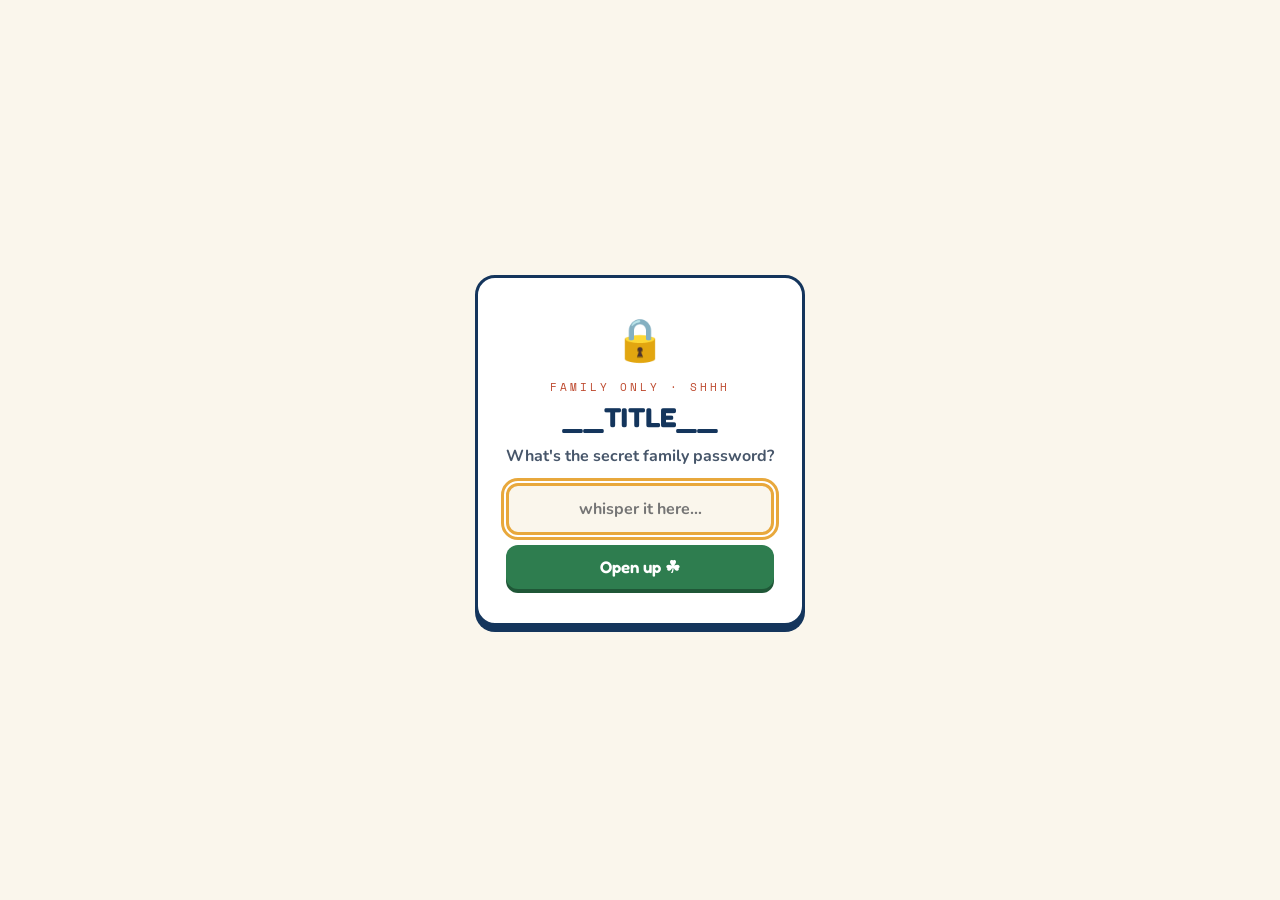
<file: tools/locker.template.html>
<!DOCTYPE html>
<html lang="en">
<head>
<meta charset="UTF-8">
<meta name="viewport" content="width=device-width, initial-scale=1.0">
<meta name="robots" content="noindex">
<title>__TITLE__</title>
<style>
  @import url('https://fonts.googleapis.com/css2?family=Fredoka:wght@400;500;600;700&family=Nunito:wght@400;700;800&family=Space+Mono:wght@400;700&display=swap');
  :root{
    --navy:#14355C; --green:#2E7D4F; --cream:#FAF6EC; --gold:#E8A83C;
    --sail:#BE4A2F; --sky:#BFD9E4; --ink:#1D2B3A;
  }
  *{margin:0;padding:0;box-sizing:border-box;}
  body{
    background:var(--cream);color:var(--ink);
    font-family:'Nunito','Segoe UI',sans-serif;
    min-height:100vh;display:flex;align-items:center;justify-content:center;padding:20px;
  }
  .gate{
    background:#fff;border:3px solid var(--navy);border-radius:20px;
    box-shadow:0 6px 0 var(--navy);padding:34px 28px;max-width:420px;width:100%;
    text-align:center;
  }
  .lockico{font-size:2.6rem;}
  .eyebrow{
    font-family:'Space Mono',monospace;font-size:.68rem;letter-spacing:.28em;
    text-transform:uppercase;color:var(--sail);margin-top:10px;
  }
  h1{
    font-family:'Fredoka','Trebuchet MS',sans-serif;font-weight:700;
    font-size:1.7rem;color:var(--navy);text-transform:uppercase;margin:6px 0 2px;
  }
  .ask{font-weight:700;color:#47566A;margin:12px 0 16px;}
  form{display:flex;flex-direction:column;gap:10px;}
  input{
    font:inherit;font-weight:700;text-align:center;
    border:3px solid var(--sky);border-radius:12px;padding:12px 14px;
    background:var(--cream);color:var(--ink);
  }
  input:focus{outline:3px solid var(--gold);outline-offset:2px;border-color:var(--gold);}
  button{
    font-family:'Fredoka',sans-serif;font-weight:600;font-size:1.05rem;cursor:pointer;
    background:var(--green);color:#fff;border:0;border-radius:12px;padding:12px;
    box-shadow:0 4px 0 #1F5737;
  }
  button:active{transform:translateY(2px);box-shadow:0 2px 0 #1F5737;}
  .err{
    color:var(--sail);font-weight:800;font-size:.9rem;margin-top:14px;
    animation:shake .35s;
  }
  @keyframes shake{
    0%,100%{transform:translateX(0)} 25%{transform:translateX(-6px)}
    50%{transform:translateX(6px)} 75%{transform:translateX(-3px)}
  }
  .busy{
    font-family:'Space Mono',monospace;font-size:.8rem;letter-spacing:.2em;
    text-transform:uppercase;color:#7A8798;
  }
  [hidden]{display:none !important;}
</style>
</head>
<body>
<main>
  <div class="gate" id="gate" hidden>
    <div class="lockico">🔒</div>
    <p class="eyebrow">Family only · shhh</p>
    <h1>__TITLE__</h1>
    <p class="ask">What's the secret family password?</p>
    <form id="gateform">
      <input id="pw" type="password" autocomplete="off" autocapitalize="none"
             placeholder="whisper it here…" aria-label="Family password">
      <button type="submit">Open up ☘</button>
    </form>
    <p class="err" id="err" hidden>Hmm, that's not it — ask Mom or Dad! 🐑</p>
  </div>
  <p class="busy" id="busy">unlocking…</p>
</main>
<script>
const VAULT = /*__VAULT__*/null;
const KEY = 'ryanfamily-key';
const b64 = s => Uint8Array.from(atob(s), c => c.charCodeAt(0));
const norm = p => p.toLowerCase().replace(/\s+/g, '');

async function tryUnlock(pwRaw){
  const pw = norm(pwRaw || '');
  if (!pw) return false;
  try {
    const base = await crypto.subtle.importKey(
      'raw', new TextEncoder().encode(pw), 'PBKDF2', false, ['deriveKey']);
    const key = await crypto.subtle.deriveKey(
      {name:'PBKDF2', salt:b64(VAULT.salt), iterations:VAULT.iter, hash:'SHA-256'},
      base, {name:'AES-GCM', length:256}, false, ['decrypt']);
    const plain = await crypto.subtle.decrypt(
      {name:'AES-GCM', iv:b64(VAULT.iv)}, key, b64(VAULT.ct));
    localStorage.setItem(KEY, pw);
    const html = new TextDecoder().decode(plain);
    document.open(); document.write(html); document.close();
    return true;
  } catch (e) { return false; }
}

const gate = document.getElementById('gate');
const busy = document.getElementById('busy');
const err  = document.getElementById('err');

(async () => {
  const saved = localStorage.getItem(KEY);
  if (saved && await tryUnlock(saved)) return;
  localStorage.removeItem(KEY);
  busy.hidden = true;
  gate.hidden = false;
  document.getElementById('pw').focus();
})();

document.getElementById('gateform').addEventListener('submit', async e => {
  e.preventDefault();
  err.hidden = true;
  busy.hidden = false;
  const ok = await tryUnlock(document.getElementById('pw').value);
  if (!ok){
    busy.hidden = true;
    err.hidden = false;
    document.getElementById('pw').select();
  }
});
</script>
</body>
</html>
</file>
